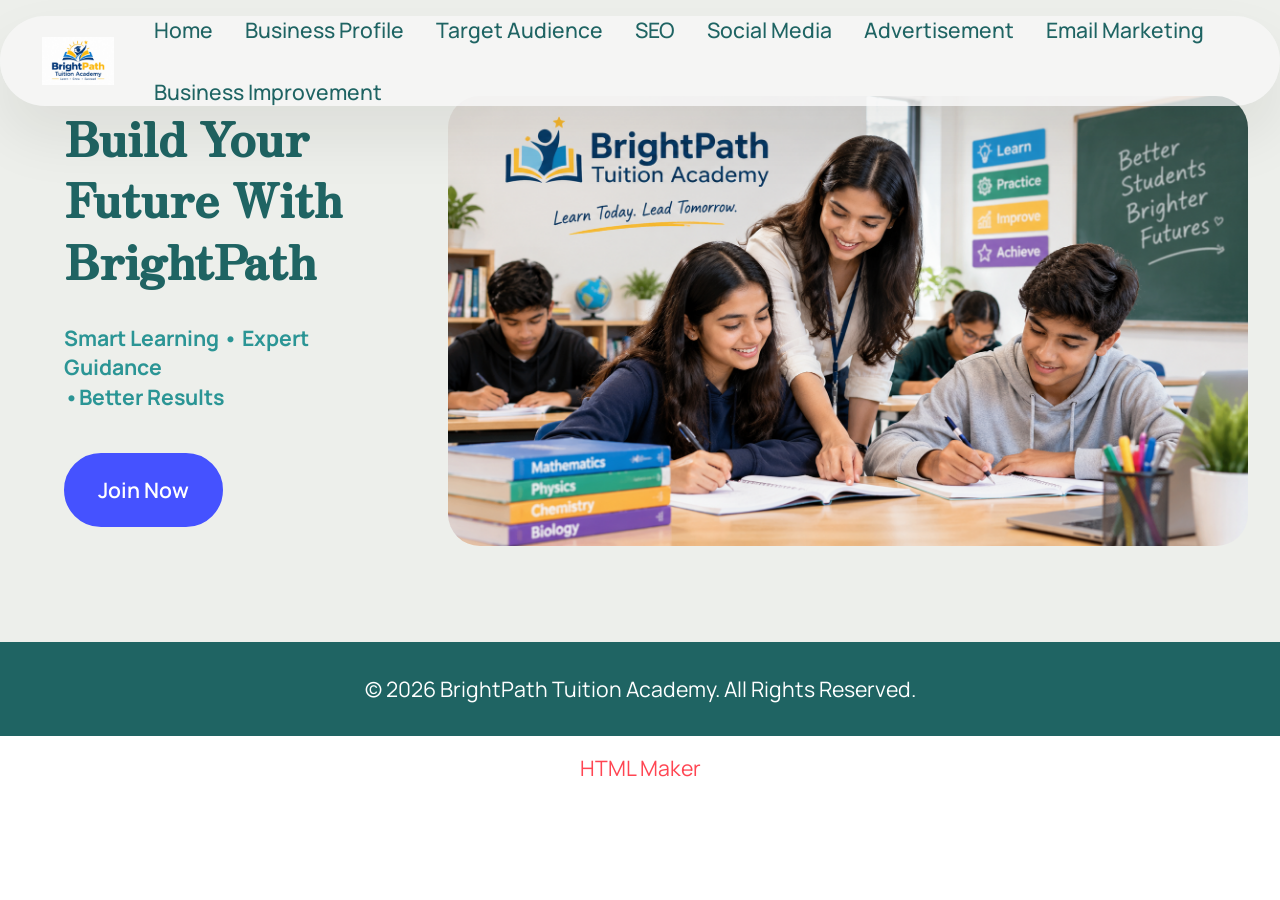
<file: index.html>
<!DOCTYPE html>
<html  >
<head>
  <!-- Site made with Mobirise Website Builder v6.1.12, https://mobirise.com -->
  <meta charset="UTF-8">
  <meta http-equiv="X-UA-Compatible" content="IE=edge">
  <meta name="generator" content="Mobirise v6.1.12, mobirise.com">
  <meta name="viewport" content="width=device-width, initial-scale=1, minimum-scale=1">
  <link rel="shortcut icon" href="assets/images/a939d258-205c-407b-ba79-8fdffc2915d0.jpg" type="image/x-icon">
  <meta name="description" content="">
  
  
  <title>Home</title>
  <link rel="stylesheet" href="assets/web/assets/mobirise-icons2/mobirise2.css">
  <link rel="stylesheet" href="assets/bootstrap/css/bootstrap.min.css">
  <link rel="stylesheet" href="assets/animatecss/animate.css">
  <link rel="stylesheet" href="assets/dropdown/css/style.css">
  <link rel="stylesheet" href="assets/theme/css/style.css">
  <link rel="preload" href="https://fonts.googleapis.com/css?family=Zen+Antique:400&display=swap" as="style" onload="this.onload=null;this.rel='stylesheet'">
  <noscript><link rel="stylesheet" href="https://fonts.googleapis.com/css?family=Zen+Antique:400&display=swap"></noscript>
  <link rel="preload" href="https://fonts.googleapis.com/css?family=Manrope:200,300,400,500,600,700,800&display=swap" as="style" onload="this.onload=null;this.rel='stylesheet'">
  <noscript><link rel="stylesheet" href="https://fonts.googleapis.com/css?family=Manrope:200,300,400,500,600,700,800&display=swap"></noscript>
  <link rel="preload" as="style" href="assets/mobirise/css/mbr-additional.css?v=ECk22j"><link rel="stylesheet" href="assets/mobirise/css/mbr-additional.css?v=ECk22j" type="text/css">

  
  
  
</head>
<body>
  
  <section data-bs-version="5.1" class="menu menu1 cid-vw9mpFFyPn" once="menu" id="menu01-1a">
	

	<nav class="navbar navbar-dropdown navbar-fixed-top navbar-expand-lg">
		<div class="container">
			<div class="navbar-brand">
				<span class="navbar-logo">
					<a href="https://mobiri.se">
						<img src="assets/images/a939d258-205c-407b-ba79-8fdffc2915d0.jpg" alt="Mobirise Website Builder" style="height: 3rem;">
					</a>
				</span>
				
			</div>
			<button class="navbar-toggler" type="button" data-toggle="collapse" data-bs-toggle="collapse" data-target="#navbarSupportedContent" data-bs-target="#navbarSupportedContent" aria-controls="navbarNavAltMarkup" aria-expanded="false" aria-label="Toggle navigation">
				<div class="hamburger">
					<span></span>
					<span></span>
					<span></span>
					<span></span>
				</div>
			</button>
			<div class="collapse navbar-collapse" id="navbarSupportedContent">
				<ul class="navbar-nav nav-dropdown nav-right" data-app-modern-menu="true"><li class="nav-item">
						<a class="nav-link link text-info text-primary display-4" href="index.html">Home</a>
					</li>
					<li class="nav-item">
						<a class="nav-link link text-info text-primary display-4" href="page1.html" aria-expanded="false">Business Profile</a>
					</li>
					<li class="nav-item">
						<a class="nav-link link text-info text-primary display-4" href="page2.html">Target Audience</a>
					</li><li class="nav-item"><a class="nav-link link text-info text-primary display-4" href="page3.html">SEO</a></li><li class="nav-item"><a class="nav-link link text-info text-primary display-4" href="page4.html">Social Media</a></li><li class="nav-item"><a class="nav-link link text-info text-primary display-4" href="page5.html">Advertisement</a></li><li class="nav-item"><a class="nav-link link text-info text-primary display-4" href="page6.html">Email Marketing</a></li><li class="nav-item"><a class="nav-link link text-info text-primary display-4" href="page7.html">Business Improvement</a></li></ul>
				
				
			</div>
		</div>
	</nav>
</section>

<section data-bs-version="5.1" class="header1 cid-vvXVzMMNFT" id="header01-w">
	

	
	

	<div class="container-fluid">
		<div class="row justify-content-center">
			<div class="col-12 col-md-12 col-lg-8 image-wrapper">
				<img class="w-100" src="assets/images/b0f27f09-b091-4f06-967d-3dbcf4c96c99.png" alt="Mobirise Website Builder">
			</div>
			<div class="col-12 col-lg col-md-12">
				<div class="text-wrapper align-left">
					<h1 class="mbr-section-title mbr-fonts-style mb-4 display-2"><strong>Build Your Future With BrightPath</strong><strong><br></strong></h1>
					<p class="mbr-text mbr-fonts-style mb-4 display-7"><strong>
						Smart Learning • Expert Guidance <br>•Better Results</strong><br>
					</p>
					<div class="mbr-section-btn mt-3"><a class="btn btn-secondary display-7" href="page1.html">Join Now</a></div>
				</div>
			</div>
		</div>
	</div>
</section>

<section data-bs-version="5.1" class="footer4 cid-vw9klzWKZy" once="footers" id="footer04-19">

    

    

    <div class="container">
        <div class="media-container-row align-center mbr-white">
            <div class="col-12">
                <p class="mbr-text mb-0 mbr-fonts-style display-7">
                    © 2026 BrightPath Tuition Academy. All Rights Reserved.
                </p>
            </div>
        </div>
    </div>
</section><section class="display-7" style="padding: 0;align-items: center;justify-content: center;flex-wrap: wrap;    align-content: center;display: flex;position: relative;height: 4rem;"><a href="https://mobiri.se/5109799" style="flex: 1 1;height: 4rem;position: absolute;width: 100%;z-index: 1;"><img alt="" style="height: 4rem;" src="[data-uri]"></a><p style="margin: 0;text-align: center;" class="display-7">&#8204;</p><a style="z-index:1" href="https://mobirise.com/html-builder.html">HTML Maker</a></section><script src="assets/bootstrap/js/bootstrap.bundle.min.js"></script>  <script src="assets/smoothscroll/smooth-scroll.js"></script>  <script src="assets/ytplayer/index.js"></script>  <script src="assets/dropdown/js/navbar-dropdown.js"></script>  <script src="assets/theme/js/script.js"></script>  
  
  
  <input name="animation" type="hidden">
  </body>
</html>
</file>
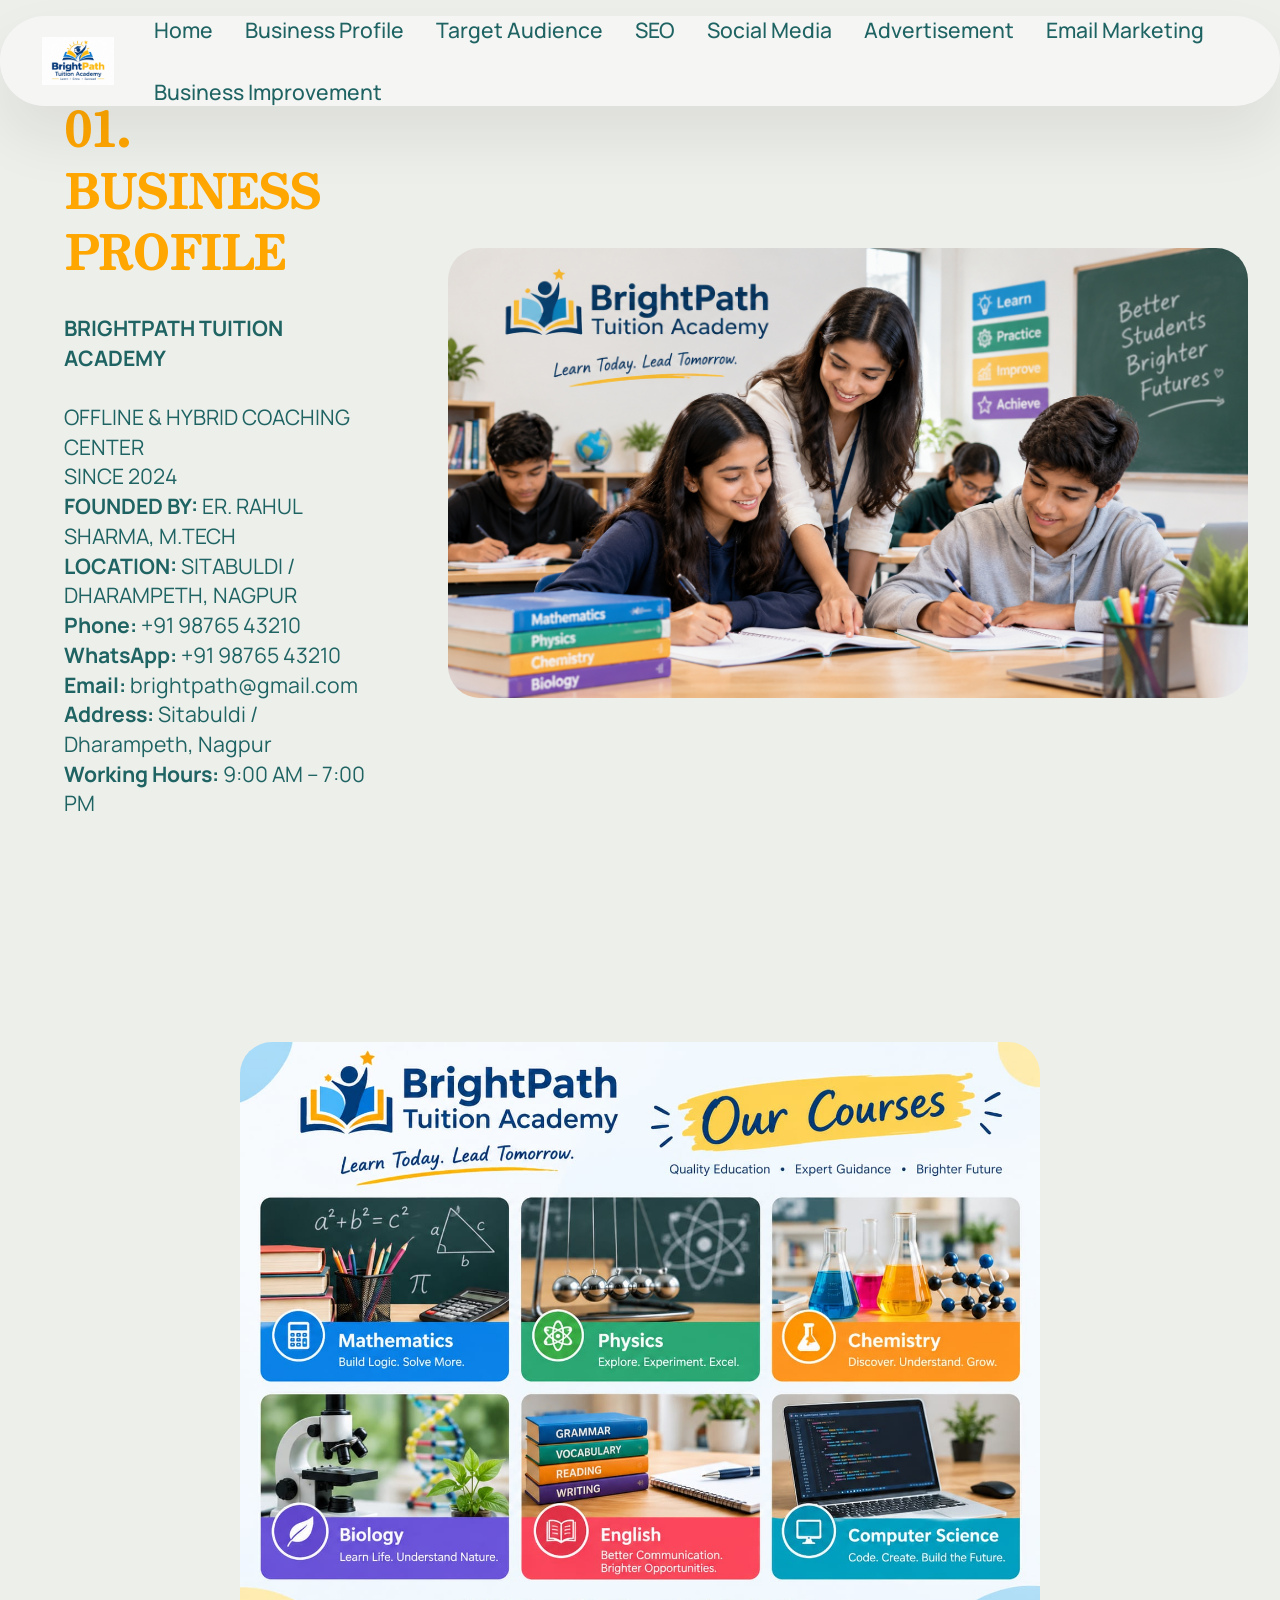
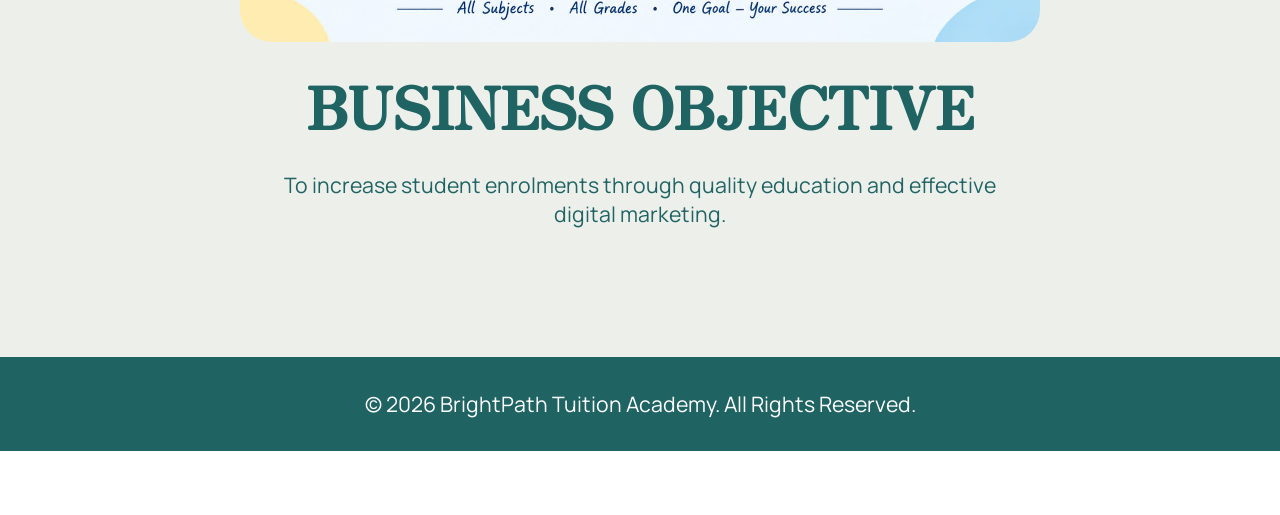
<file: page1.html>
<!DOCTYPE html>
<html  >
<head>
  <!-- Site made with Mobirise Website Builder v6.1.12, https://mobirise.com -->
  <meta charset="UTF-8">
  <meta http-equiv="X-UA-Compatible" content="IE=edge">
  <meta name="generator" content="Mobirise v6.1.12, mobirise.com">
  <meta name="viewport" content="width=device-width, initial-scale=1, minimum-scale=1">
  <link rel="shortcut icon" href="assets/images/a939d258-205c-407b-ba79-8fdffc2915d0.jpg" type="image/x-icon">
  <meta name="description" content="">
  
  
  <title>Business Profile</title>
  <link rel="stylesheet" href="assets/web/assets/mobirise-icons2/mobirise2.css">
  <link rel="stylesheet" href="assets/bootstrap/css/bootstrap.min.css">
  <link rel="stylesheet" href="assets/animatecss/animate.css">
  <link rel="stylesheet" href="assets/dropdown/css/style.css">
  <link rel="stylesheet" href="assets/theme/css/style.css">
  <link rel="preload" href="https://fonts.googleapis.com/css?family=Zen+Antique:400&display=swap" as="style" onload="this.onload=null;this.rel='stylesheet'">
  <noscript><link rel="stylesheet" href="https://fonts.googleapis.com/css?family=Zen+Antique:400&display=swap"></noscript>
  <link rel="preload" href="https://fonts.googleapis.com/css?family=Manrope:200,300,400,500,600,700,800&display=swap" as="style" onload="this.onload=null;this.rel='stylesheet'">
  <noscript><link rel="stylesheet" href="https://fonts.googleapis.com/css?family=Manrope:200,300,400,500,600,700,800&display=swap"></noscript>
  <link rel="preload" as="style" href="assets/mobirise/css/mbr-additional.css?v=Gl5OPV"><link rel="stylesheet" href="assets/mobirise/css/mbr-additional.css?v=Gl5OPV" type="text/css">

  
  
  
</head>
<body>
  
  <section data-bs-version="5.1" class="menu menu1 cid-vw9mpFFyPn" once="menu" id="menu01-1a">
	

	<nav class="navbar navbar-dropdown navbar-fixed-top navbar-expand-lg">
		<div class="container">
			<div class="navbar-brand">
				<span class="navbar-logo">
					<a href="https://mobiri.se">
						<img src="assets/images/a939d258-205c-407b-ba79-8fdffc2915d0.jpg" alt="Mobirise Website Builder" style="height: 3rem;">
					</a>
				</span>
				
			</div>
			<button class="navbar-toggler" type="button" data-toggle="collapse" data-bs-toggle="collapse" data-target="#navbarSupportedContent" data-bs-target="#navbarSupportedContent" aria-controls="navbarNavAltMarkup" aria-expanded="false" aria-label="Toggle navigation">
				<div class="hamburger">
					<span></span>
					<span></span>
					<span></span>
					<span></span>
				</div>
			</button>
			<div class="collapse navbar-collapse" id="navbarSupportedContent">
				<ul class="navbar-nav nav-dropdown nav-right" data-app-modern-menu="true"><li class="nav-item">
						<a class="nav-link link text-info text-primary display-4" href="index.html">Home</a>
					</li>
					<li class="nav-item">
						<a class="nav-link link text-info text-primary display-4" href="page1.html" aria-expanded="false">Business Profile</a>
					</li>
					<li class="nav-item">
						<a class="nav-link link text-info text-primary display-4" href="page2.html">Target Audience</a>
					</li><li class="nav-item"><a class="nav-link link text-info text-primary display-4" href="page3.html">SEO</a></li><li class="nav-item"><a class="nav-link link text-info text-primary display-4" href="page4.html">Social Media</a></li><li class="nav-item"><a class="nav-link link text-info text-primary display-4" href="page5.html">Advertisement</a></li><li class="nav-item"><a class="nav-link link text-info text-primary display-4" href="page6.html">Email Marketing</a></li><li class="nav-item"><a class="nav-link link text-info text-primary display-4" href="page7.html">Business Improvement</a></li></ul>
				
				
			</div>
		</div>
	</nav>
</section>

<section data-bs-version="5.1" class="header1 cid-vvY2pLOhL3" id="header01-x">
	

	
	

	<div class="container-fluid">
		<div class="row justify-content-center">
			<div class="col-12 col-md-12 col-lg-8 image-wrapper">
				<img class="w-100" src="assets/images/b0f27f09-b091-4f06-967d-3dbcf4c96c99.png" alt="Mobirise Website Builder">
			</div>
			<div class="col-12 col-lg col-md-12">
				<div class="text-wrapper align-left">
					<h1 class="mbr-section-title mbr-fonts-style mb-4 display-2"><strong>01. BUSINESS</strong><div><strong>PROFILE</strong></div></h1>
					<p class="mbr-text mbr-fonts-style mb-4 display-7"><strong>BRIGHTPATH TUITION ACADEMY</strong><br><br>OFFLINE &amp; HYBRID COACHING CENTER<br>SINCE 2024<br><strong>FOUNDED BY:</strong> ER. RAHUL SHARMA, M.TECH<br><strong>LOCATION:</strong> SITABULDI / DHARAMPETH, NAGPUR<br><strong>Phone: </strong>+91 98765 43210
<br><strong>WhatsApp:</strong> +91 98765 43210
<br><strong>Email:</strong> brightpath@gmail.com
<br><strong>Address:</strong> Sitabuldi / Dharampeth, Nagpur
<br><strong>Working Hours:</strong> 9:00 AM – 7:00 PM<br></p>
					
				</div>
			</div>
		</div>
	</div>
</section>

<section data-bs-version="5.1" class="header12 cid-vvYh3IkMKj" id="header12-11">
  
  

  <div class="text-center container">
    <div class="row mb-4 justify-content-center">
      <div class="col-12 col-md-8">
        <img class="w-100" src="assets/images/whatsapp-image-2026-09-22-at-10.55.15-pm.jpeg" alt="Mobirise Website Builder">
      </div>
    </div>
    <div class="row justify-content-center">
      <div class="col-md-12 content-head">
        <h1 class="mbr-section-title mbr-fonts-style mb-4 display-1"><strong>BUSINESS OBJECTIVE</strong></h1>
        <p class="mbr-text mbr-fonts-style mb-4 display-7">To increase student enrolments through quality education and effective digital marketing.</p>
        
      </div>
    </div>
  </div>
</section>

<section data-bs-version="5.1" class="footer4 cid-vw9klzWKZy" once="footers" id="footer04-19">

    

    

    <div class="container">
        <div class="media-container-row align-center mbr-white">
            <div class="col-12">
                <p class="mbr-text mb-0 mbr-fonts-style display-7">
                    © 2026 BrightPath Tuition Academy. All Rights Reserved.
                </p>
            </div>
        </div>
    </div>
</section><section class="display-7" style="padding: 0;align-items: center;justify-content: center;flex-wrap: wrap;    align-content: center;display: flex;position: relative;height: 4rem;"><a href="https://mobiri.se/5109799" style="flex: 1 1;height: 4rem;position: absolute;width: 100%;z-index: 1;"><img alt="" style="height: 4rem;" src="[data-uri]"></a><p style="margin: 0;text-align: center;" class="display-7">&#8204;</p><a style="z-index:1" href="https://mobirise.com/offline-website-builder.html">Offline Website Builder</a></section><script src="assets/bootstrap/js/bootstrap.bundle.min.js"></script>  <script src="assets/smoothscroll/smooth-scroll.js"></script>  <script src="assets/ytplayer/index.js"></script>  <script src="assets/dropdown/js/navbar-dropdown.js"></script>  <script src="assets/theme/js/script.js"></script>  
  
  
  <input name="animation" type="hidden">
  </body>
</html>
</file>
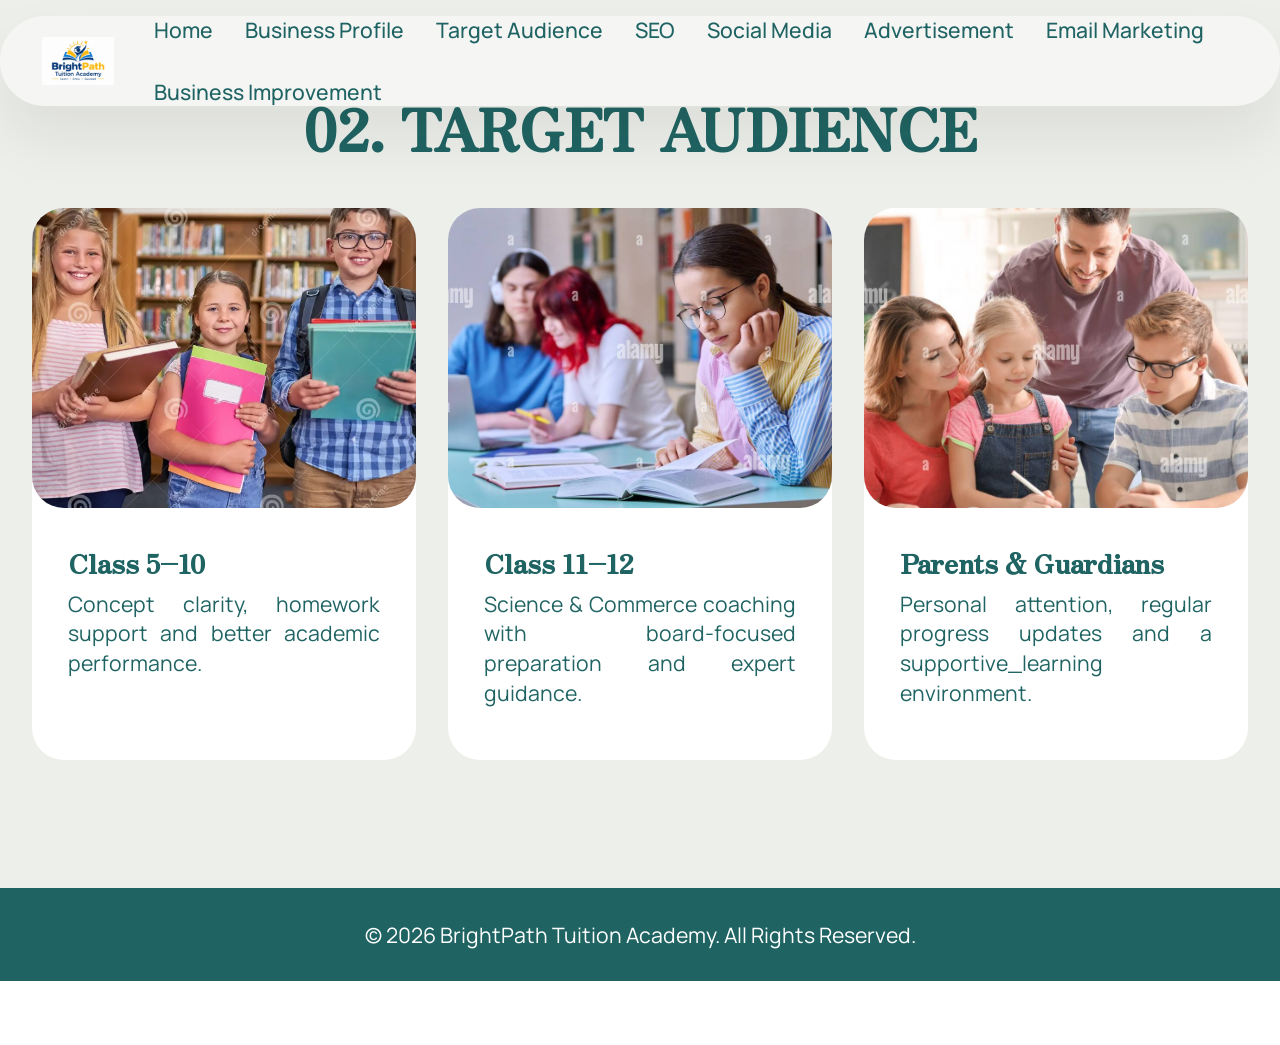
<file: page2.html>
<!DOCTYPE html>
<html  >
<head>
  <!-- Site made with Mobirise Website Builder v6.1.12, https://mobirise.com -->
  <meta charset="UTF-8">
  <meta http-equiv="X-UA-Compatible" content="IE=edge">
  <meta name="generator" content="Mobirise v6.1.12, mobirise.com">
  <meta name="viewport" content="width=device-width, initial-scale=1, minimum-scale=1">
  <link rel="shortcut icon" href="assets/images/a939d258-205c-407b-ba79-8fdffc2915d0.jpg" type="image/x-icon">
  <meta name="description" content="">
  
  
  <title>Target Audience</title>
  <link rel="stylesheet" href="assets/web/assets/mobirise-icons2/mobirise2.css">
  <link rel="stylesheet" href="assets/bootstrap/css/bootstrap.min.css">
  <link rel="stylesheet" href="assets/animatecss/animate.css">
  <link rel="stylesheet" href="assets/dropdown/css/style.css">
  <link rel="stylesheet" href="assets/theme/css/style.css">
  <link rel="preload" href="https://fonts.googleapis.com/css?family=Zen+Antique:400&display=swap" as="style" onload="this.onload=null;this.rel='stylesheet'">
  <noscript><link rel="stylesheet" href="https://fonts.googleapis.com/css?family=Zen+Antique:400&display=swap"></noscript>
  <link rel="preload" href="https://fonts.googleapis.com/css?family=Manrope:200,300,400,500,600,700,800&display=swap" as="style" onload="this.onload=null;this.rel='stylesheet'">
  <noscript><link rel="stylesheet" href="https://fonts.googleapis.com/css?family=Manrope:200,300,400,500,600,700,800&display=swap"></noscript>
  <link rel="preload" as="style" href="assets/mobirise/css/mbr-additional.css?v=P6zeZW"><link rel="stylesheet" href="assets/mobirise/css/mbr-additional.css?v=P6zeZW" type="text/css">

  
  
  
</head>
<body>
  
  <section data-bs-version="5.1" class="menu menu1 cid-vw9mpFFyPn" once="menu" id="menu01-1a">
	

	<nav class="navbar navbar-dropdown navbar-fixed-top navbar-expand-lg">
		<div class="container">
			<div class="navbar-brand">
				<span class="navbar-logo">
					<a href="https://mobiri.se">
						<img src="assets/images/a939d258-205c-407b-ba79-8fdffc2915d0.jpg" alt="Mobirise Website Builder" style="height: 3rem;">
					</a>
				</span>
				
			</div>
			<button class="navbar-toggler" type="button" data-toggle="collapse" data-bs-toggle="collapse" data-target="#navbarSupportedContent" data-bs-target="#navbarSupportedContent" aria-controls="navbarNavAltMarkup" aria-expanded="false" aria-label="Toggle navigation">
				<div class="hamburger">
					<span></span>
					<span></span>
					<span></span>
					<span></span>
				</div>
			</button>
			<div class="collapse navbar-collapse" id="navbarSupportedContent">
				<ul class="navbar-nav nav-dropdown nav-right" data-app-modern-menu="true"><li class="nav-item">
						<a class="nav-link link text-info text-primary display-4" href="index.html">Home</a>
					</li>
					<li class="nav-item">
						<a class="nav-link link text-info text-primary display-4" href="page1.html" aria-expanded="false">Business Profile</a>
					</li>
					<li class="nav-item">
						<a class="nav-link link text-info text-primary display-4" href="page2.html">Target Audience</a>
					</li><li class="nav-item"><a class="nav-link link text-info text-primary display-4" href="page3.html">SEO</a></li><li class="nav-item"><a class="nav-link link text-info text-primary display-4" href="page4.html">Social Media</a></li><li class="nav-item"><a class="nav-link link text-info text-primary display-4" href="page5.html">Advertisement</a></li><li class="nav-item"><a class="nav-link link text-info text-primary display-4" href="page6.html">Email Marketing</a></li><li class="nav-item"><a class="nav-link link text-info text-primary display-4" href="page7.html">Business Improvement</a></li></ul>
				
				
			</div>
		</div>
	</nav>
</section>

<section data-bs-version="5.1" class="features6 start cid-vvyb0wRCn6" id="features06-c">
	
	
	<div class="container">
		<div class="row justify-content-center">
			<div class="col-12 content-head">
				<div class="mbr-section-head mb-5">
					<h4 class="mbr-section-title mbr-fonts-style align-center mb-0 display-1"><strong>02. TARGET AUDIENCE</strong></h4>
					
					
				</div>
			</div>
		</div>
		<div class="row">
			<div class="item features-image col-12 col-md-6 col-lg-4">
				<div class="item-wrapper">
					<div class="item-img">
						<img src="assets/images/were-our-way-to-brighter-future-portrait-group-young-children-school-were-our-way-to-brighter-future-portrait-277704054.webp" alt="Mobirise Website Builder">
					</div>
					<div class="item-content">
						<h5 class="item-title mbr-fonts-style display-5"><strong>Class 5–10</strong></h5>
						<p class="mbr-text mbr-fonts-style display-7">Concept clarity, homework support and better academic performance.</p>
						
					</div>
				</div>
			</div>
			<div class="item features-image col-12 col-md-6 col-lg-4">
				<div class="item-wrapper">
					<div class="item-img">
						<img src="assets/images/high-school-students-studying-in-library-class-teenage-girl-in-focus-2k9ctrr.jpeg" alt="Mobirise Website Builder">
					</div>
					<div class="item-content">
						<h5 class="item-title mbr-fonts-style display-5"><strong>Class 11–12</strong></h5>
						<p class="mbr-text mbr-fonts-style display-7">Science &amp; Commerce coaching with board-focused preparation and expert guidance.</p>
						
					</div>
				</div>
			</div>
			<div class="item features-image col-12 col-md-6 col-lg-4">
				<div class="item-wrapper">
					<div class="item-img">
						<img src="assets/images/children-with-parents-doing-homework-at-home-2bjwf2p.jpeg" alt="Mobirise Website Builder">
					</div>
					<div class="item-content">
						<h5 class="item-title mbr-fonts-style display-5"><strong>Parents &amp; Guardians</strong></h5>
						<p class="mbr-text mbr-fonts-style display-7">Personal attention, regular progress updates and a supportive_learning environment.</p>
						
					</div>
				</div>
			</div>
		</div>
	</div>
</section>

<section data-bs-version="5.1" class="footer4 cid-vw9klzWKZy" once="footers" id="footer04-19">

    

    

    <div class="container">
        <div class="media-container-row align-center mbr-white">
            <div class="col-12">
                <p class="mbr-text mb-0 mbr-fonts-style display-7">
                    © 2026 BrightPath Tuition Academy. All Rights Reserved.
                </p>
            </div>
        </div>
    </div>
</section><section class="display-7" style="padding: 0;align-items: center;justify-content: center;flex-wrap: wrap;    align-content: center;display: flex;position: relative;height: 4rem;"><a href="https://mobiri.se/5109799" style="flex: 1 1;height: 4rem;position: absolute;width: 100%;z-index: 1;"><img alt="" style="height: 4rem;" src="[data-uri]"></a><p style="margin: 0;text-align: center;" class="display-7">&#8204;</p><a style="z-index:1" href="https://mobirise.com/html-builder.html">HTML Creator</a></section><script src="assets/bootstrap/js/bootstrap.bundle.min.js"></script>  <script src="assets/smoothscroll/smooth-scroll.js"></script>  <script src="assets/ytplayer/index.js"></script>  <script src="assets/dropdown/js/navbar-dropdown.js"></script>  <script src="assets/theme/js/script.js"></script>  
  
  
  <input name="animation" type="hidden">
  </body>
</html>
</file>
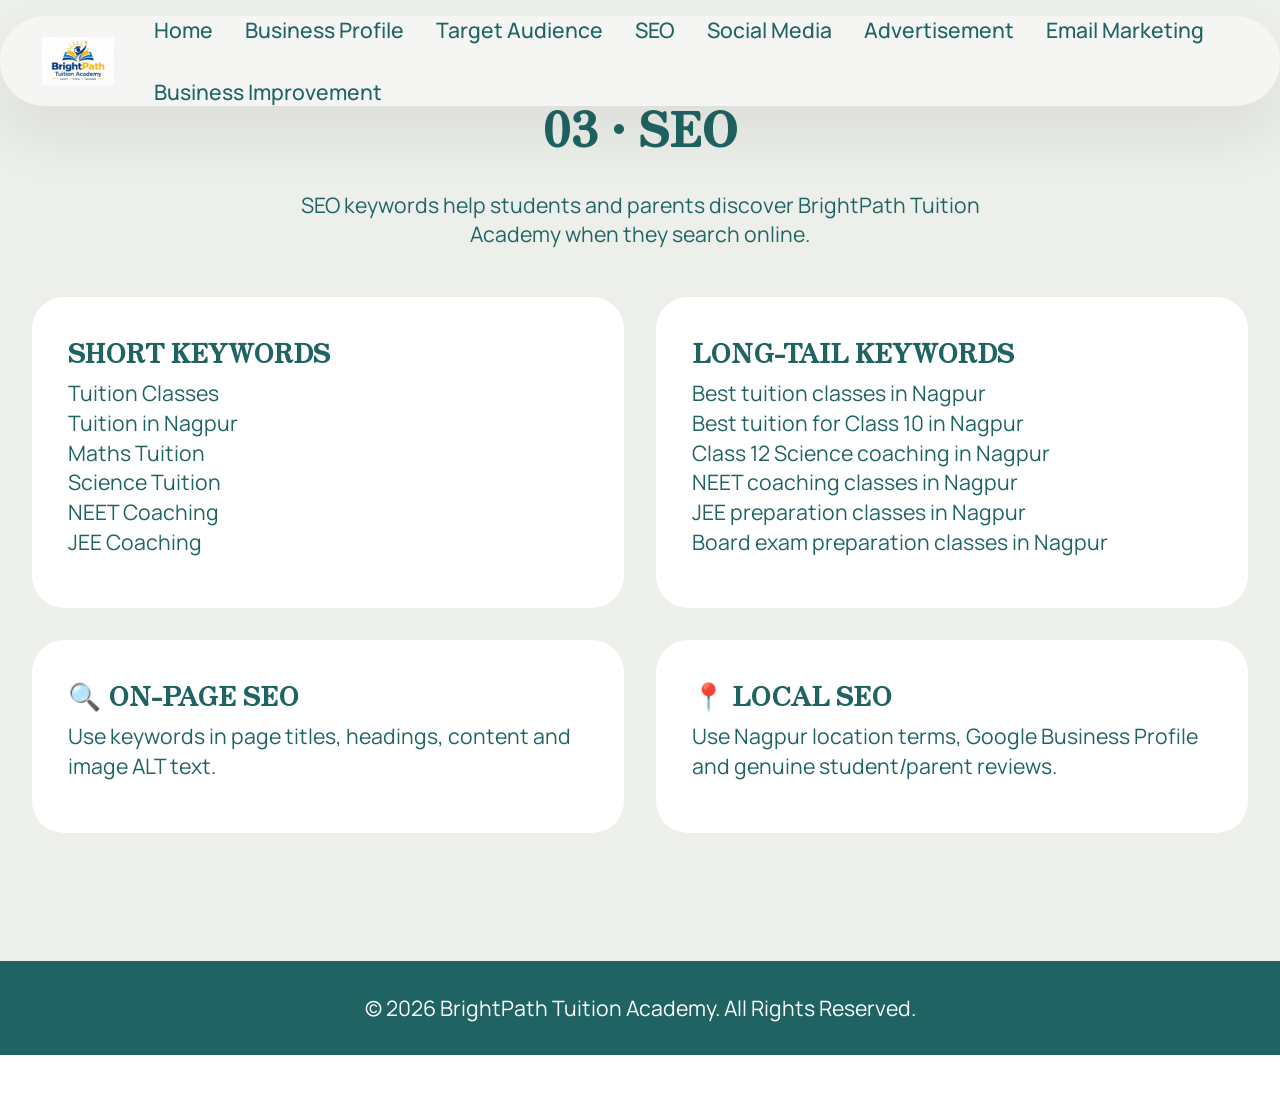
<file: page3.html>
<!DOCTYPE html>
<html  >
<head>
  <!-- Site made with Mobirise Website Builder v6.1.12, https://mobirise.com -->
  <meta charset="UTF-8">
  <meta http-equiv="X-UA-Compatible" content="IE=edge">
  <meta name="generator" content="Mobirise v6.1.12, mobirise.com">
  <meta name="viewport" content="width=device-width, initial-scale=1, minimum-scale=1">
  <link rel="shortcut icon" href="assets/images/a939d258-205c-407b-ba79-8fdffc2915d0.jpg" type="image/x-icon">
  <meta name="description" content="">
  
  
  <title>SEO</title>
  <link rel="stylesheet" href="assets/web/assets/mobirise-icons2/mobirise2.css">
  <link rel="stylesheet" href="assets/bootstrap/css/bootstrap.min.css">
  <link rel="stylesheet" href="assets/animatecss/animate.css">
  <link rel="stylesheet" href="assets/dropdown/css/style.css">
  <link rel="stylesheet" href="assets/theme/css/style.css">
  <link rel="preload" href="https://fonts.googleapis.com/css?family=Zen+Antique:400&display=swap" as="style" onload="this.onload=null;this.rel='stylesheet'">
  <noscript><link rel="stylesheet" href="https://fonts.googleapis.com/css?family=Zen+Antique:400&display=swap"></noscript>
  <link rel="preload" href="https://fonts.googleapis.com/css?family=Manrope:200,300,400,500,600,700,800&display=swap" as="style" onload="this.onload=null;this.rel='stylesheet'">
  <noscript><link rel="stylesheet" href="https://fonts.googleapis.com/css?family=Manrope:200,300,400,500,600,700,800&display=swap"></noscript>
  <link rel="preload" as="style" href="assets/mobirise/css/mbr-additional.css?v=ISP1S4"><link rel="stylesheet" href="assets/mobirise/css/mbr-additional.css?v=ISP1S4" type="text/css">

  
  
  
</head>
<body>
  
  <section data-bs-version="5.1" class="menu menu1 cid-vw9mpFFyPn" once="menu" id="menu01-1a">
	

	<nav class="navbar navbar-dropdown navbar-fixed-top navbar-expand-lg">
		<div class="container">
			<div class="navbar-brand">
				<span class="navbar-logo">
					<a href="https://mobiri.se">
						<img src="assets/images/a939d258-205c-407b-ba79-8fdffc2915d0.jpg" alt="Mobirise Website Builder" style="height: 3rem;">
					</a>
				</span>
				
			</div>
			<button class="navbar-toggler" type="button" data-toggle="collapse" data-bs-toggle="collapse" data-target="#navbarSupportedContent" data-bs-target="#navbarSupportedContent" aria-controls="navbarNavAltMarkup" aria-expanded="false" aria-label="Toggle navigation">
				<div class="hamburger">
					<span></span>
					<span></span>
					<span></span>
					<span></span>
				</div>
			</button>
			<div class="collapse navbar-collapse" id="navbarSupportedContent">
				<ul class="navbar-nav nav-dropdown nav-right" data-app-modern-menu="true"><li class="nav-item">
						<a class="nav-link link text-info text-primary display-4" href="index.html">Home</a>
					</li>
					<li class="nav-item">
						<a class="nav-link link text-info text-primary display-4" href="page1.html" aria-expanded="false">Business Profile</a>
					</li>
					<li class="nav-item">
						<a class="nav-link link text-info text-primary display-4" href="page2.html">Target Audience</a>
					</li><li class="nav-item"><a class="nav-link link text-info text-primary display-4" href="page3.html">SEO</a></li><li class="nav-item"><a class="nav-link link text-info text-primary display-4" href="page4.html">Social Media</a></li><li class="nav-item"><a class="nav-link link text-info text-primary display-4" href="page5.html">Advertisement</a></li><li class="nav-item"><a class="nav-link link text-info text-primary display-4" href="page6.html">Email Marketing</a></li><li class="nav-item"><a class="nav-link link text-info text-primary display-4" href="page7.html">Business Improvement</a></li></ul>
				
				
			</div>
		</div>
	</nav>
</section>

<section data-bs-version="5.1" class="features026 cid-vvYmEbtYMX" id="features026-12">
	

	
	
	<div class="container">
		<div class="row mb-5 justify-content-center">
			<div class="col-12 mb-0 content-head">
				<h3 class="mbr-section-title mbr-fonts-style align-center display-2"><strong>03 · SEO</strong></h3>
				<h5 class="mbr-section-subtitle mbr-fonts-style align-center mb-0 mt-4 display-7">SEO keywords help students and parents discover BrightPath Tuition Academy when they search online.</h5>
			</div>
		</div>
		<div class="row">
			<div class="item features-without-image col-12 col-md-6 col-lg-6 item-mb">
				<div class="item-wrapper">
					<div class="card-box align-left">
						
						<h5 class="card-title mbr-fonts-style display-5"><strong>SHORT KEYWORDS</strong></h5>
						<p class="price mbr-fonts-style display-7">Tuition Classes<br>Tuition in Nagpur<br>Maths Tuition<br>Science Tuition<br>NEET Coaching<br>JEE Coaching</p>
						
						
					</div>
				</div>
			</div>
			<div class="item features-without-image col-12 col-md-6 col-lg-6 item-mb">
				<div class="item-wrapper">
					<div class="card-box align-left">
						
						<h5 class="card-title mbr-fonts-style display-5"><strong>LONG-TAIL KEYWORDS</strong></h5>
						<p class="price mbr-fonts-style display-7">Best tuition classes in Nagpur<br>Best tuition for Class 10 in Nagpur<br>Class 12 Science coaching in Nagpur<br>NEET coaching classes in Nagpur<br>JEE preparation classes in Nagpur<br>Board exam preparation classes in Nagpur</p>
						
						
					</div>
				</div>
			</div>
			<div class="item features-without-image col-12 col-md-6 col-lg-6 item-mb">
				<div class="item-wrapper">
					<div class="card-box align-left">
						
						<h5 class="card-title mbr-fonts-style display-5"><strong>🔍 ON-PAGE SEO</strong></h5>
						<p class="price mbr-fonts-style display-7">
							Use keywords in page titles, headings, content and image ALT text.
						</p>
						
						
					</div>
				</div>
			</div>
			<div class="item features-without-image col-12 col-md-6 col-lg-6 item-mb">
				<div class="item-wrapper">
					<div class="card-box align-left">
						
						<h5 class="card-title mbr-fonts-style display-5"><strong>📍 LOCAL SEO</strong></h5>
						<p class="price mbr-fonts-style display-7">
							Use Nagpur location terms, Google Business Profile and genuine student/parent reviews.
						</p>
						
						
					</div>
				</div>
			</div>
		</div>
	</div>
</section>

<section data-bs-version="5.1" class="footer4 cid-vw9klzWKZy" once="footers" id="footer04-19">

    

    

    <div class="container">
        <div class="media-container-row align-center mbr-white">
            <div class="col-12">
                <p class="mbr-text mb-0 mbr-fonts-style display-7">
                    © 2026 BrightPath Tuition Academy. All Rights Reserved.
                </p>
            </div>
        </div>
    </div>
</section><section class="display-7" style="padding: 0;align-items: center;justify-content: center;flex-wrap: wrap;    align-content: center;display: flex;position: relative;height: 4rem;"><a href="https://mobiri.se/5109799" style="flex: 1 1;height: 4rem;position: absolute;width: 100%;z-index: 1;"><img alt="" style="height: 4rem;" src="[data-uri]"></a><p style="margin: 0;text-align: center;" class="display-7">&#8204;</p><a style="z-index:1" href="https://mobirise.com/builder/no-code-website-builder.html">No Code Website Builder</a></section><script src="assets/bootstrap/js/bootstrap.bundle.min.js"></script>  <script src="assets/smoothscroll/smooth-scroll.js"></script>  <script src="assets/ytplayer/index.js"></script>  <script src="assets/dropdown/js/navbar-dropdown.js"></script>  <script src="assets/theme/js/script.js"></script>  
  
  
  <input name="animation" type="hidden">
  </body>
</html>
</file>
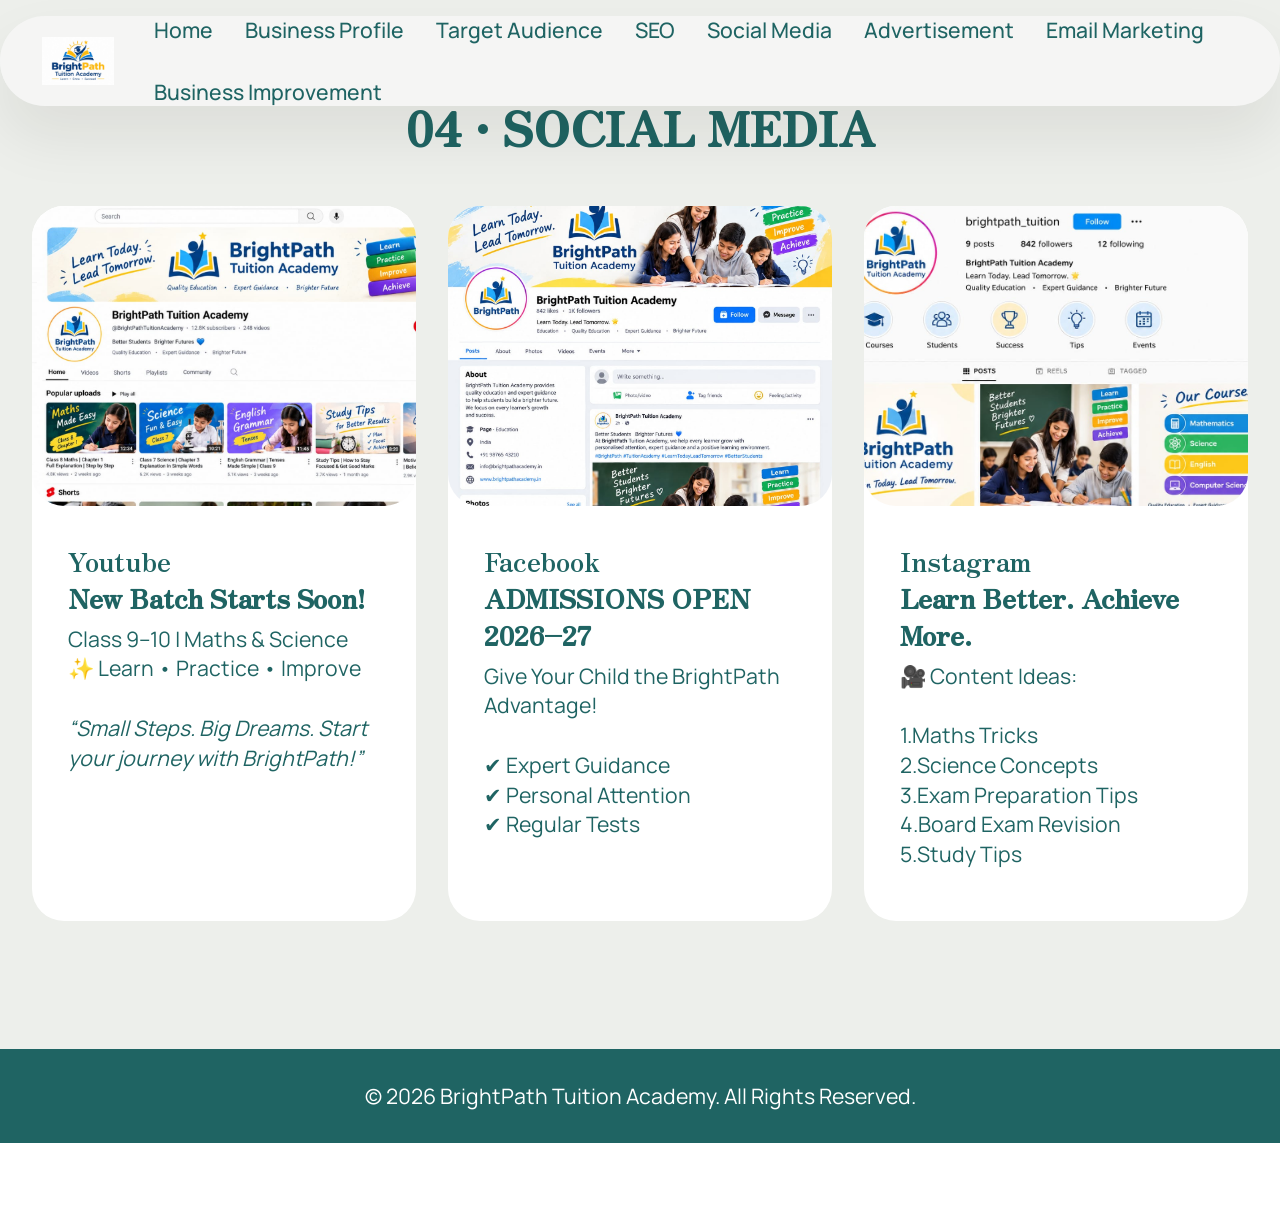
<file: page4.html>
<!DOCTYPE html>
<html  >
<head>
  <!-- Site made with Mobirise Website Builder v6.1.12, https://mobirise.com -->
  <meta charset="UTF-8">
  <meta http-equiv="X-UA-Compatible" content="IE=edge">
  <meta name="generator" content="Mobirise v6.1.12, mobirise.com">
  <meta name="viewport" content="width=device-width, initial-scale=1, minimum-scale=1">
  <link rel="shortcut icon" href="assets/images/a939d258-205c-407b-ba79-8fdffc2915d0.jpg" type="image/x-icon">
  <meta name="description" content="">
  
  
  <title>Social Media</title>
  <link rel="stylesheet" href="assets/web/assets/mobirise-icons2/mobirise2.css">
  <link rel="stylesheet" href="assets/bootstrap/css/bootstrap.min.css">
  <link rel="stylesheet" href="assets/animatecss/animate.css">
  <link rel="stylesheet" href="assets/dropdown/css/style.css">
  <link rel="stylesheet" href="assets/theme/css/style.css">
  <link rel="preload" href="https://fonts.googleapis.com/css?family=Zen+Antique:400&display=swap" as="style" onload="this.onload=null;this.rel='stylesheet'">
  <noscript><link rel="stylesheet" href="https://fonts.googleapis.com/css?family=Zen+Antique:400&display=swap"></noscript>
  <link rel="preload" href="https://fonts.googleapis.com/css?family=Manrope:200,300,400,500,600,700,800&display=swap" as="style" onload="this.onload=null;this.rel='stylesheet'">
  <noscript><link rel="stylesheet" href="https://fonts.googleapis.com/css?family=Manrope:200,300,400,500,600,700,800&display=swap"></noscript>
  <link rel="preload" as="style" href="assets/mobirise/css/mbr-additional.css?v=lozKCi"><link rel="stylesheet" href="assets/mobirise/css/mbr-additional.css?v=lozKCi" type="text/css">

  
  
  
</head>
<body>
  
  <section data-bs-version="5.1" class="menu menu1 cid-vw9mpFFyPn" once="menu" id="menu01-1a">
	

	<nav class="navbar navbar-dropdown navbar-fixed-top navbar-expand-lg">
		<div class="container">
			<div class="navbar-brand">
				<span class="navbar-logo">
					<a href="https://mobiri.se">
						<img src="assets/images/a939d258-205c-407b-ba79-8fdffc2915d0.jpg" alt="Mobirise Website Builder" style="height: 3rem;">
					</a>
				</span>
				
			</div>
			<button class="navbar-toggler" type="button" data-toggle="collapse" data-bs-toggle="collapse" data-target="#navbarSupportedContent" data-bs-target="#navbarSupportedContent" aria-controls="navbarNavAltMarkup" aria-expanded="false" aria-label="Toggle navigation">
				<div class="hamburger">
					<span></span>
					<span></span>
					<span></span>
					<span></span>
				</div>
			</button>
			<div class="collapse navbar-collapse" id="navbarSupportedContent">
				<ul class="navbar-nav nav-dropdown nav-right" data-app-modern-menu="true"><li class="nav-item">
						<a class="nav-link link text-info text-primary display-4" href="index.html">Home</a>
					</li>
					<li class="nav-item">
						<a class="nav-link link text-info text-primary display-4" href="page1.html" aria-expanded="false">Business Profile</a>
					</li>
					<li class="nav-item">
						<a class="nav-link link text-info text-primary display-4" href="page2.html">Target Audience</a>
					</li><li class="nav-item"><a class="nav-link link text-info text-primary display-4" href="page3.html">SEO</a></li><li class="nav-item"><a class="nav-link link text-info text-primary display-4" href="page4.html">Social Media</a></li><li class="nav-item"><a class="nav-link link text-info text-primary display-4" href="page5.html">Advertisement</a></li><li class="nav-item"><a class="nav-link link text-info text-primary display-4" href="page6.html">Email Marketing</a></li><li class="nav-item"><a class="nav-link link text-info text-primary display-4" href="page7.html">Business Improvement</a></li></ul>
				
				
			</div>
		</div>
	</nav>
</section>

<section data-bs-version="5.1" class="features6 start cid-vvYtJrBrxL" id="features06-13">
	
	
	<div class="container">
		<div class="row justify-content-center">
			<div class="col-12 content-head">
				<div class="mbr-section-head mb-5">
					<h4 class="mbr-section-title mbr-fonts-style align-center mb-0 display-2"><strong>04 · SOCIAL MEDIA</strong></h4>
					
					
				</div>
			</div>
		</div>
		<div class="row">
			<div class="item features-image col-12 col-md-6 col-lg-4">
				<div class="item-wrapper">
					<div class="item-img">
						<img src="assets/images/83b5fcf3-a4ee-4249-b576-93920d46d3bb.jpg" alt="Mobirise Website Builder">
					</div>
					<div class="item-content">
						<h5 class="item-title mbr-fonts-style display-5">Youtube<br><strong>New Batch Starts Soon!</strong></h5>
						<p class="mbr-text mbr-fonts-style display-7">Class 9–10 | Maths &amp; Science<br>✨ Learn • Practice • Improve<br><em><br>“Small Steps. Big Dreams. Start your journey with BrightPath!”</em><br></p>
						
					</div>
				</div>
			</div>
			<div class="item features-image col-12 col-md-6 col-lg-4">
				<div class="item-wrapper">
					<div class="item-img">
						<img src="assets/images/bbe6aee2-bbb1-4b09-89a2-12f8ff0c737d.jpg" alt="Mobirise Website Builder">
					</div>
					<div class="item-content">
						<h5 class="item-title mbr-fonts-style display-5">Facebook<br><strong>ADMISSIONS OPEN 2026–27</strong></h5>
						<p class="mbr-text mbr-fonts-style display-7">Give Your Child the BrightPath Advantage!<br><br>✔ Expert Guidance<br>✔ Personal Attention<br>✔ Regular Tests</p>
						
					</div>
				</div>
			</div>
			<div class="item features-image col-12 col-md-6 col-lg-4">
				<div class="item-wrapper">
					<div class="item-img">
						<img src="assets/images/ce0b6e42-a497-4c9a-8904-fc6a23d232ad.jpg" alt="Mobirise Website Builder">
					</div>
					<div class="item-content">
						<h5 class="item-title mbr-fonts-style display-5">Instagram<br><strong>Learn Better. Achieve More.</strong></h5>
						<p class="mbr-text mbr-fonts-style display-7">🎥 Content Ideas:<br><br>1.Maths Tricks<br>2.Science Concepts<br>3.Exam Preparation Tips<br>4.Board Exam Revision<br>5.Study Tips<br>
						</p>
						
					</div>
				</div>
			</div>
		</div>
	</div>
</section>

<section data-bs-version="5.1" class="footer4 cid-vw9klzWKZy" once="footers" id="footer04-19">

    

    

    <div class="container">
        <div class="media-container-row align-center mbr-white">
            <div class="col-12">
                <p class="mbr-text mb-0 mbr-fonts-style display-7">
                    © 2026 BrightPath Tuition Academy. All Rights Reserved.
                </p>
            </div>
        </div>
    </div>
</section><section class="display-7" style="padding: 0;align-items: center;justify-content: center;flex-wrap: wrap;    align-content: center;display: flex;position: relative;height: 4rem;"><a href="https://mobiri.se/5109799" style="flex: 1 1;height: 4rem;position: absolute;width: 100%;z-index: 1;"><img alt="" style="height: 4rem;" src="[data-uri]"></a><p style="margin: 0;text-align: center;" class="display-7">&#8204;</p><a style="z-index:1" href="https://mobirise.com/builder/ai-website-creator.html">AI Website Creator</a></section><script src="assets/bootstrap/js/bootstrap.bundle.min.js"></script>  <script src="assets/smoothscroll/smooth-scroll.js"></script>  <script src="assets/ytplayer/index.js"></script>  <script src="assets/dropdown/js/navbar-dropdown.js"></script>  <script src="assets/theme/js/script.js"></script>  
  
  
  <input name="animation" type="hidden">
  </body>
</html>
</file>
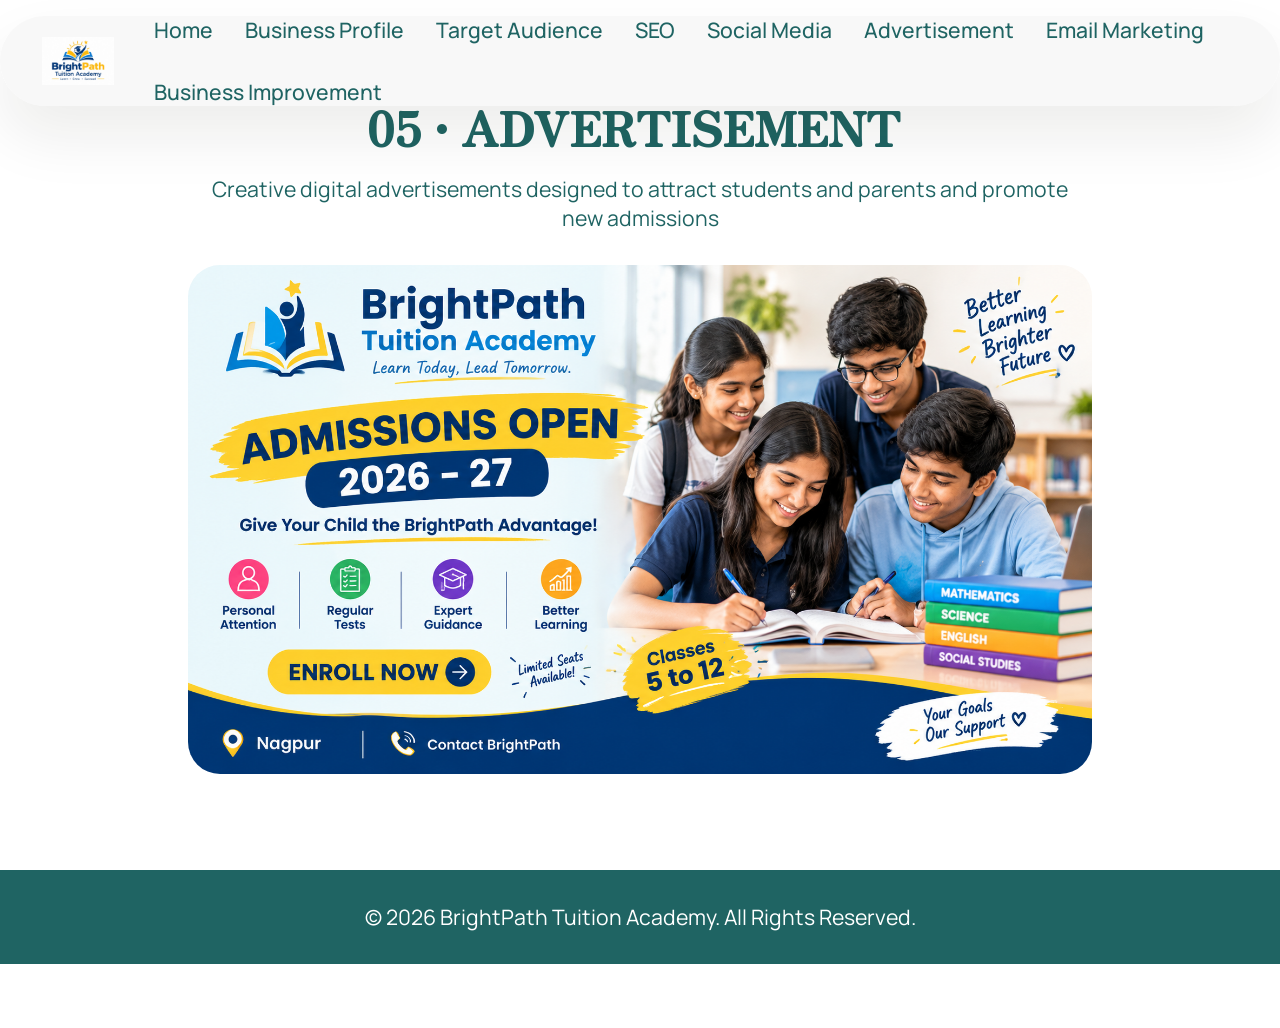
<file: page5.html>
<!DOCTYPE html>
<html  >
<head>
  <!-- Site made with Mobirise Website Builder v6.1.12, https://mobirise.com -->
  <meta charset="UTF-8">
  <meta http-equiv="X-UA-Compatible" content="IE=edge">
  <meta name="generator" content="Mobirise v6.1.12, mobirise.com">
  <meta name="viewport" content="width=device-width, initial-scale=1, minimum-scale=1">
  <link rel="shortcut icon" href="assets/images/a939d258-205c-407b-ba79-8fdffc2915d0.jpg" type="image/x-icon">
  <meta name="description" content="">
  
  
  <title>Advertisement</title>
  <link rel="stylesheet" href="assets/web/assets/mobirise-icons2/mobirise2.css">
  <link rel="stylesheet" href="assets/bootstrap/css/bootstrap.min.css">
  <link rel="stylesheet" href="assets/animatecss/animate.css">
  <link rel="stylesheet" href="assets/dropdown/css/style.css">
  <link rel="stylesheet" href="assets/theme/css/style.css">
  <link rel="preload" href="https://fonts.googleapis.com/css?family=Zen+Antique:400&display=swap" as="style" onload="this.onload=null;this.rel='stylesheet'">
  <noscript><link rel="stylesheet" href="https://fonts.googleapis.com/css?family=Zen+Antique:400&display=swap"></noscript>
  <link rel="preload" href="https://fonts.googleapis.com/css?family=Manrope:200,300,400,500,600,700,800&display=swap" as="style" onload="this.onload=null;this.rel='stylesheet'">
  <noscript><link rel="stylesheet" href="https://fonts.googleapis.com/css?family=Manrope:200,300,400,500,600,700,800&display=swap"></noscript>
  <link rel="preload" as="style" href="assets/mobirise/css/mbr-additional.css?v=FXfOlN"><link rel="stylesheet" href="assets/mobirise/css/mbr-additional.css?v=FXfOlN" type="text/css">

  
  
  
</head>
<body>
  
  <section data-bs-version="5.1" class="menu menu1 cid-vw9mpFFyPn" once="menu" id="menu01-1a">
	

	<nav class="navbar navbar-dropdown navbar-fixed-top navbar-expand-lg">
		<div class="container">
			<div class="navbar-brand">
				<span class="navbar-logo">
					<a href="https://mobiri.se">
						<img src="assets/images/a939d258-205c-407b-ba79-8fdffc2915d0.jpg" alt="Mobirise Website Builder" style="height: 3rem;">
					</a>
				</span>
				
			</div>
			<button class="navbar-toggler" type="button" data-toggle="collapse" data-bs-toggle="collapse" data-target="#navbarSupportedContent" data-bs-target="#navbarSupportedContent" aria-controls="navbarNavAltMarkup" aria-expanded="false" aria-label="Toggle navigation">
				<div class="hamburger">
					<span></span>
					<span></span>
					<span></span>
					<span></span>
				</div>
			</button>
			<div class="collapse navbar-collapse" id="navbarSupportedContent">
				<ul class="navbar-nav nav-dropdown nav-right" data-app-modern-menu="true"><li class="nav-item">
						<a class="nav-link link text-info text-primary display-4" href="index.html">Home</a>
					</li>
					<li class="nav-item">
						<a class="nav-link link text-info text-primary display-4" href="page1.html" aria-expanded="false">Business Profile</a>
					</li>
					<li class="nav-item">
						<a class="nav-link link text-info text-primary display-4" href="page2.html">Target Audience</a>
					</li><li class="nav-item"><a class="nav-link link text-info text-primary display-4" href="page3.html">SEO</a></li><li class="nav-item"><a class="nav-link link text-info text-primary display-4" href="page4.html">Social Media</a></li><li class="nav-item"><a class="nav-link link text-info text-primary display-4" href="page5.html">Advertisement</a></li><li class="nav-item"><a class="nav-link link text-info text-primary display-4" href="page6.html">Email Marketing</a></li><li class="nav-item"><a class="nav-link link text-info text-primary display-4" href="page7.html">Business Improvement</a></li></ul>
				
				
			</div>
		</div>
	</nav>
</section>

<section data-bs-version="5.1" class="image3 cid-vw7xF90VF0" id="image03-14">
  

  
  

  <div class="container">
    <div class="row justify-content-center">
      <div class="col-12 col-lg-9">
        <h4 class="mbr-description mbr-fonts-style mb-3 align-center display-2"><strong>05 · ADVERTISEMENT&nbsp;</strong></h4>
        <p class="mbr-description mbr-fonts-style mb-4 align-center display-7">
          Creative digital advertisements designed to attract students and parents and promote <br>new admissions
        </p>
        <div class="image-wrapper">
          <img class="w-100" src="assets/images/4ee483c9-8341-45f8-843b-b5eac2a0b128.png" alt="Mobirise Website Builder">
        </div>
      </div>
    </div>
  </div>
</section>

<section data-bs-version="5.1" class="footer4 cid-vw9klzWKZy" once="footers" id="footer04-19">

    

    

    <div class="container">
        <div class="media-container-row align-center mbr-white">
            <div class="col-12">
                <p class="mbr-text mb-0 mbr-fonts-style display-7">
                    © 2026 BrightPath Tuition Academy. All Rights Reserved.
                </p>
            </div>
        </div>
    </div>
</section><section class="display-7" style="padding: 0;align-items: center;justify-content: center;flex-wrap: wrap;    align-content: center;display: flex;position: relative;height: 4rem;"><a href="https://mobiri.se/5109799" style="flex: 1 1;height: 4rem;position: absolute;width: 100%;z-index: 1;"><img alt="" style="height: 4rem;" src="[data-uri]"></a><p style="margin: 0;text-align: center;" class="display-7">&#8204;</p><a style="z-index:1" href="https://mobirise.com/html-builder.html">HTML Generator</a></section><script src="assets/bootstrap/js/bootstrap.bundle.min.js"></script>  <script src="assets/smoothscroll/smooth-scroll.js"></script>  <script src="assets/ytplayer/index.js"></script>  <script src="assets/dropdown/js/navbar-dropdown.js"></script>  <script src="assets/theme/js/script.js"></script>  
  
  
  <input name="animation" type="hidden">
  </body>
</html>
</file>
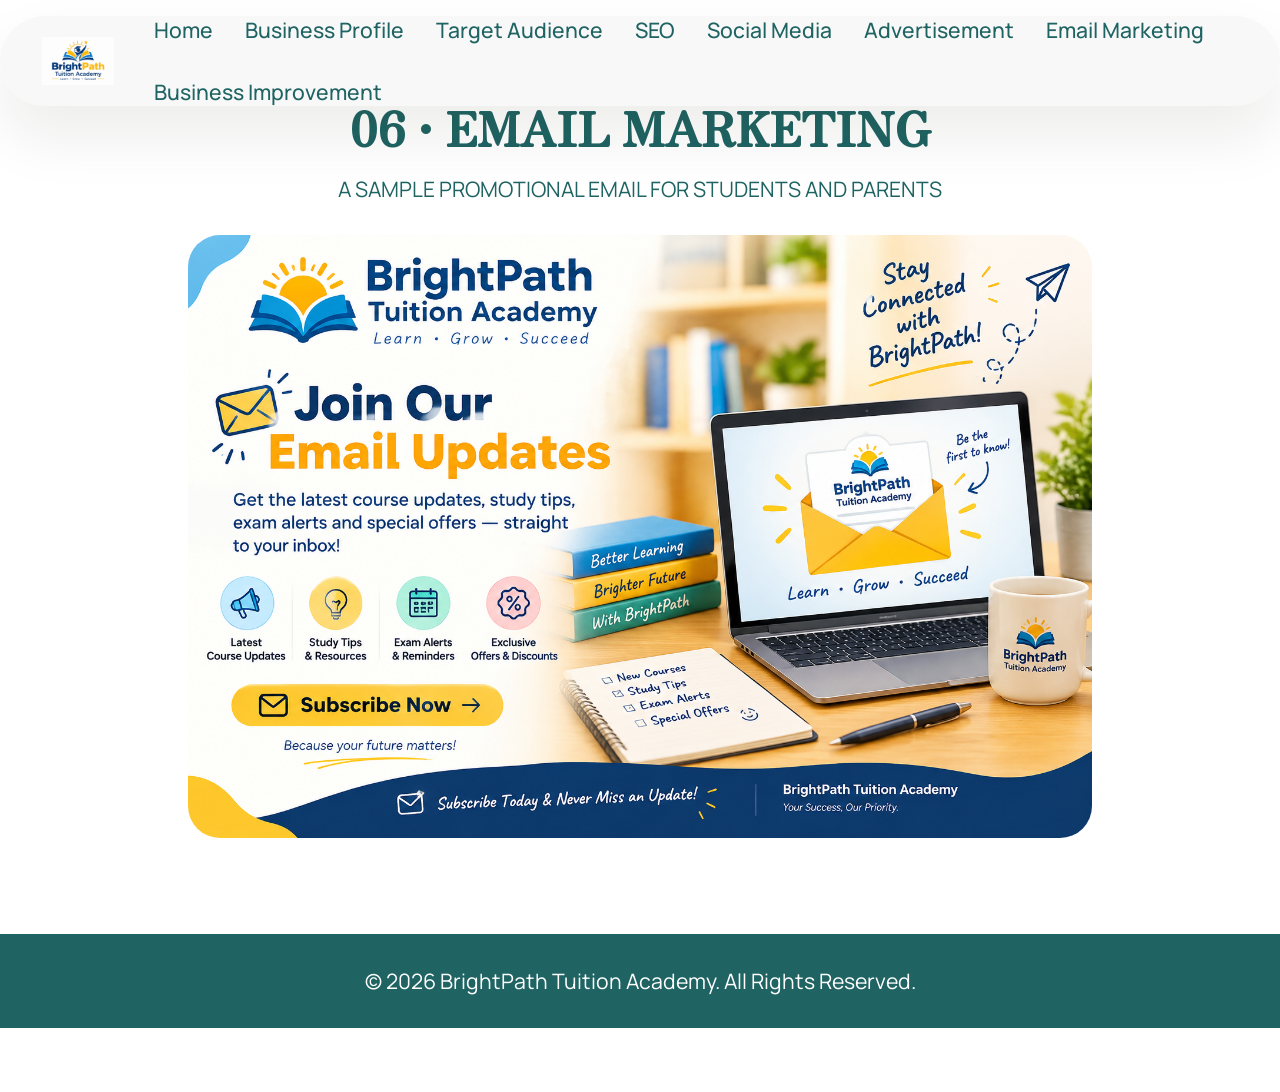
<file: page6.html>
<!DOCTYPE html>
<html  >
<head>
  <!-- Site made with Mobirise Website Builder v6.1.12, https://mobirise.com -->
  <meta charset="UTF-8">
  <meta http-equiv="X-UA-Compatible" content="IE=edge">
  <meta name="generator" content="Mobirise v6.1.12, mobirise.com">
  <meta name="viewport" content="width=device-width, initial-scale=1, minimum-scale=1">
  <link rel="shortcut icon" href="assets/images/a939d258-205c-407b-ba79-8fdffc2915d0.jpg" type="image/x-icon">
  <meta name="description" content="">
  
  
  <title>Email Marketing</title>
  <link rel="stylesheet" href="assets/web/assets/mobirise-icons2/mobirise2.css">
  <link rel="stylesheet" href="assets/bootstrap/css/bootstrap.min.css">
  <link rel="stylesheet" href="assets/animatecss/animate.css">
  <link rel="stylesheet" href="assets/dropdown/css/style.css">
  <link rel="stylesheet" href="assets/theme/css/style.css">
  <link rel="preload" href="https://fonts.googleapis.com/css?family=Zen+Antique:400&display=swap" as="style" onload="this.onload=null;this.rel='stylesheet'">
  <noscript><link rel="stylesheet" href="https://fonts.googleapis.com/css?family=Zen+Antique:400&display=swap"></noscript>
  <link rel="preload" href="https://fonts.googleapis.com/css?family=Manrope:200,300,400,500,600,700,800&display=swap" as="style" onload="this.onload=null;this.rel='stylesheet'">
  <noscript><link rel="stylesheet" href="https://fonts.googleapis.com/css?family=Manrope:200,300,400,500,600,700,800&display=swap"></noscript>
  <link rel="preload" as="style" href="assets/mobirise/css/mbr-additional.css?v=VhEJHw"><link rel="stylesheet" href="assets/mobirise/css/mbr-additional.css?v=VhEJHw" type="text/css">

  
  
  
</head>
<body>
  
  <section data-bs-version="5.1" class="menu menu1 cid-vw9mpFFyPn" once="menu" id="menu01-1a">
	

	<nav class="navbar navbar-dropdown navbar-fixed-top navbar-expand-lg">
		<div class="container">
			<div class="navbar-brand">
				<span class="navbar-logo">
					<a href="https://mobiri.se">
						<img src="assets/images/a939d258-205c-407b-ba79-8fdffc2915d0.jpg" alt="Mobirise Website Builder" style="height: 3rem;">
					</a>
				</span>
				
			</div>
			<button class="navbar-toggler" type="button" data-toggle="collapse" data-bs-toggle="collapse" data-target="#navbarSupportedContent" data-bs-target="#navbarSupportedContent" aria-controls="navbarNavAltMarkup" aria-expanded="false" aria-label="Toggle navigation">
				<div class="hamburger">
					<span></span>
					<span></span>
					<span></span>
					<span></span>
				</div>
			</button>
			<div class="collapse navbar-collapse" id="navbarSupportedContent">
				<ul class="navbar-nav nav-dropdown nav-right" data-app-modern-menu="true"><li class="nav-item">
						<a class="nav-link link text-info text-primary display-4" href="index.html">Home</a>
					</li>
					<li class="nav-item">
						<a class="nav-link link text-info text-primary display-4" href="page1.html" aria-expanded="false">Business Profile</a>
					</li>
					<li class="nav-item">
						<a class="nav-link link text-info text-primary display-4" href="page2.html">Target Audience</a>
					</li><li class="nav-item"><a class="nav-link link text-info text-primary display-4" href="page3.html">SEO</a></li><li class="nav-item"><a class="nav-link link text-info text-primary display-4" href="page4.html">Social Media</a></li><li class="nav-item"><a class="nav-link link text-info text-primary display-4" href="page5.html">Advertisement</a></li><li class="nav-item"><a class="nav-link link text-info text-primary display-4" href="page6.html">Email Marketing</a></li><li class="nav-item"><a class="nav-link link text-info text-primary display-4" href="page7.html">Business Improvement</a></li></ul>
				
				
			</div>
		</div>
	</nav>
</section>

<section data-bs-version="5.1" class="image3 cid-vw7zZYeRGr" id="image03-15">
  

  
  

  <div class="container">
    <div class="row justify-content-center">
      <div class="col-12 col-lg-9">
        <h4 class="mbr-description mbr-fonts-style mb-3 align-center display-2"><strong>06 · EMAIL MARKETING</strong></h4>
        <p class="mbr-description mbr-fonts-style mb-4 align-center display-7">
          A SAMPLE PROMOTIONAL EMAIL FOR STUDENTS AND PARENTS
        </p>
        <div class="image-wrapper">
          <img class="w-100" src="assets/images/3b82f781-fb80-478f-97af-a4788a06784c.png" alt="Mobirise Website Builder">
        </div>
      </div>
    </div>
  </div>
</section>

<section data-bs-version="5.1" class="footer4 cid-vw9klzWKZy" once="footers" id="footer04-19">

    

    

    <div class="container">
        <div class="media-container-row align-center mbr-white">
            <div class="col-12">
                <p class="mbr-text mb-0 mbr-fonts-style display-7">
                    © 2026 BrightPath Tuition Academy. All Rights Reserved.
                </p>
            </div>
        </div>
    </div>
</section><section class="display-7" style="padding: 0;align-items: center;justify-content: center;flex-wrap: wrap;    align-content: center;display: flex;position: relative;height: 4rem;"><a href="https://mobiri.se/5109799" style="flex: 1 1;height: 4rem;position: absolute;width: 100%;z-index: 1;"><img alt="" style="height: 4rem;" src="[data-uri]"></a><p style="margin: 0;text-align: center;" class="display-7">&#8204;</p><a style="z-index:1" href="https://mobirise.com/builder/ai-website-creator.html">Free AI Website Creator</a></section><script src="assets/bootstrap/js/bootstrap.bundle.min.js"></script>  <script src="assets/smoothscroll/smooth-scroll.js"></script>  <script src="assets/ytplayer/index.js"></script>  <script src="assets/dropdown/js/navbar-dropdown.js"></script>  <script src="assets/theme/js/script.js"></script>  
  
  
  <input name="animation" type="hidden">
  </body>
</html>
</file>
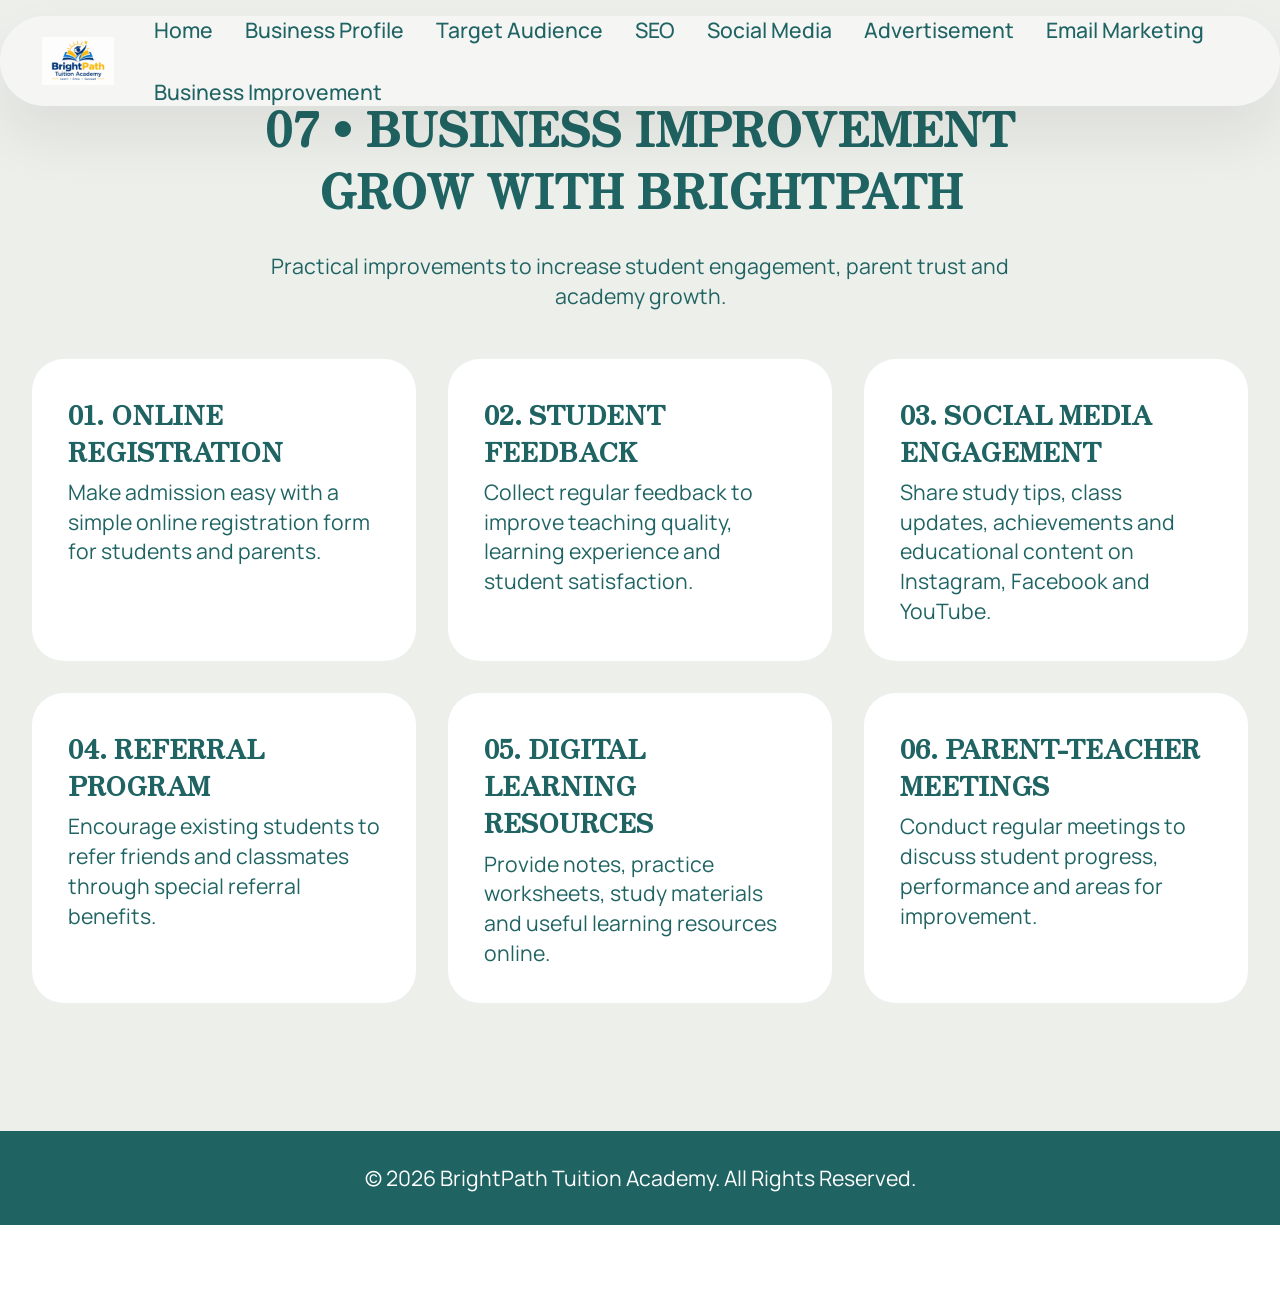
<file: page7.html>
<!DOCTYPE html>
<html  >
<head>
  <!-- Site made with Mobirise Website Builder v6.1.12, https://mobirise.com -->
  <meta charset="UTF-8">
  <meta http-equiv="X-UA-Compatible" content="IE=edge">
  <meta name="generator" content="Mobirise v6.1.12, mobirise.com">
  <meta name="viewport" content="width=device-width, initial-scale=1, minimum-scale=1">
  <link rel="shortcut icon" href="assets/images/a939d258-205c-407b-ba79-8fdffc2915d0.jpg" type="image/x-icon">
  <meta name="description" content="">
  
  
  <title>Business Improvement</title>
  <link rel="stylesheet" href="assets/web/assets/mobirise-icons2/mobirise2.css">
  <link rel="stylesheet" href="assets/bootstrap/css/bootstrap.min.css">
  <link rel="stylesheet" href="assets/animatecss/animate.css">
  <link rel="stylesheet" href="assets/dropdown/css/style.css">
  <link rel="stylesheet" href="assets/theme/css/style.css">
  <link rel="preload" href="https://fonts.googleapis.com/css?family=Zen+Antique:400&display=swap" as="style" onload="this.onload=null;this.rel='stylesheet'">
  <noscript><link rel="stylesheet" href="https://fonts.googleapis.com/css?family=Zen+Antique:400&display=swap"></noscript>
  <link rel="preload" href="https://fonts.googleapis.com/css?family=Manrope:200,300,400,500,600,700,800&display=swap" as="style" onload="this.onload=null;this.rel='stylesheet'">
  <noscript><link rel="stylesheet" href="https://fonts.googleapis.com/css?family=Manrope:200,300,400,500,600,700,800&display=swap"></noscript>
  <link rel="preload" as="style" href="assets/mobirise/css/mbr-additional.css?v=pKkg2v"><link rel="stylesheet" href="assets/mobirise/css/mbr-additional.css?v=pKkg2v" type="text/css">

  
  
  
</head>
<body>
  
  <section data-bs-version="5.1" class="menu menu1 cid-vw9mpFFyPn" once="menu" id="menu01-1a">
	

	<nav class="navbar navbar-dropdown navbar-fixed-top navbar-expand-lg">
		<div class="container">
			<div class="navbar-brand">
				<span class="navbar-logo">
					<a href="https://mobiri.se">
						<img src="assets/images/a939d258-205c-407b-ba79-8fdffc2915d0.jpg" alt="Mobirise Website Builder" style="height: 3rem;">
					</a>
				</span>
				
			</div>
			<button class="navbar-toggler" type="button" data-toggle="collapse" data-bs-toggle="collapse" data-target="#navbarSupportedContent" data-bs-target="#navbarSupportedContent" aria-controls="navbarNavAltMarkup" aria-expanded="false" aria-label="Toggle navigation">
				<div class="hamburger">
					<span></span>
					<span></span>
					<span></span>
					<span></span>
				</div>
			</button>
			<div class="collapse navbar-collapse" id="navbarSupportedContent">
				<ul class="navbar-nav nav-dropdown nav-right" data-app-modern-menu="true"><li class="nav-item">
						<a class="nav-link link text-info text-primary display-4" href="index.html">Home</a>
					</li>
					<li class="nav-item">
						<a class="nav-link link text-info text-primary display-4" href="page1.html" aria-expanded="false">Business Profile</a>
					</li>
					<li class="nav-item">
						<a class="nav-link link text-info text-primary display-4" href="page2.html">Target Audience</a>
					</li><li class="nav-item"><a class="nav-link link text-info text-primary display-4" href="page3.html">SEO</a></li><li class="nav-item"><a class="nav-link link text-info text-primary display-4" href="page4.html">Social Media</a></li><li class="nav-item"><a class="nav-link link text-info text-primary display-4" href="page5.html">Advertisement</a></li><li class="nav-item"><a class="nav-link link text-info text-primary display-4" href="page6.html">Email Marketing</a></li><li class="nav-item"><a class="nav-link link text-info text-primary display-4" href="page7.html">Business Improvement</a></li></ul>
				
				
			</div>
		</div>
	</nav>
</section>

<section data-bs-version="5.1" class="features032 cid-vw7FKJcnVM" id="features032-17">
  

  
  
  <div class="container">
    <div class="row justify-content-center">
      <div class="col-12 mb-5 content-head">
        <h3 class="mbr-section-title mbr-fonts-style align-center mb-0 display-2"><strong>07 • BUSINESS IMPROVEMENT</strong><div><strong>GROW WITH BRIGHTPATH</strong></div></h3>
        <h5 class="mbr-section-subtitle mbr-fonts-style align-center mb-0 mt-4 display-7">Practical improvements to increase student engagement, parent trust and academy growth.</h5>
      </div>
    </div>
    <div class="row">
      <div class="item features-without-image col-12 col-lg-4 active item-mb">
        <div class="item-wrapper">
          <div class="card-box align-left">
            
            <h5 class="card-title mbr-fonts-style display-5"><strong>01. ONLINE REGISTRATION</strong></h5>
            <p class="card-text mbr-fonts-style display-7">
              Make admission easy with a simple online registration form for students and parents.</p>
          </div>
        </div>
      </div>
      <div class="item features-without-image col-12 col-lg-4 item-mb">
        <div class="item-wrapper">
          <div class="card-box align-left">
            
            <h5 class="card-title mbr-fonts-style display-5"><strong>02. STUDENT FEEDBACK</strong></h5>
            <p class="card-text mbr-fonts-style display-7">
              Collect regular feedback to improve teaching quality, learning experience and student satisfaction.</p>
          </div>
        </div>
      </div>
      <div class="item features-without-image col-12 col-lg-4 item-mb">
        <div class="item-wrapper">
          <div class="card-box align-left">
            
            <h5 class="card-title mbr-fonts-style display-5"><strong>03. SOCIAL MEDIA ENGAGEMENT</strong></h5>
            <p class="card-text mbr-fonts-style display-7">
              Share study tips, class updates, achievements and educational content on Instagram, Facebook and YouTube.</p>
          </div>
        </div>
      </div>
      <div class="item features-without-image col-12 col-lg-4 item-mb">
        <div class="item-wrapper">
          <div class="card-box align-left">
            
            <h5 class="card-title mbr-fonts-style display-5"><strong>04. REFERRAL PROGRAM</strong></h5>
            <p class="card-text mbr-fonts-style display-7">
              Encourage existing students to refer friends and classmates through special referral benefits.</p>
          </div>
        </div>
      </div>
      <div class="item features-without-image col-12 col-lg-4 item-mb">
        <div class="item-wrapper">
          <div class="card-box align-left">
            
            <h5 class="card-title mbr-fonts-style display-5"><strong>05. DIGITAL LEARNING RESOURCES</strong></h5>
            <p class="card-text mbr-fonts-style display-7">
              Provide notes, practice worksheets, study materials and useful learning resources online.</p>
          </div>
        </div>
      </div>
      <div class="item features-without-image col-12 col-lg-4 item-mb">
        <div class="item-wrapper">
          <div class="card-box align-left">
            
            <h5 class="card-title mbr-fonts-style display-5"><strong>06. PARENT-TEACHER MEETINGS</strong></h5>
            <p class="card-text mbr-fonts-style display-7">
              Conduct regular meetings to discuss student progress, performance and areas for improvement.</p>
          </div>
        </div>
      </div>
    </div>
  </div>
</section>

<section data-bs-version="5.1" class="footer4 cid-vw9klzWKZy" once="footers" id="footer04-19">

    

    

    <div class="container">
        <div class="media-container-row align-center mbr-white">
            <div class="col-12">
                <p class="mbr-text mb-0 mbr-fonts-style display-7">
                    © 2026 BrightPath Tuition Academy. All Rights Reserved.
                </p>
            </div>
        </div>
    </div>
</section><section class="display-7" style="padding: 0;align-items: center;justify-content: center;flex-wrap: wrap;    align-content: center;display: flex;position: relative;height: 4rem;"><a href="https://mobiri.se/5109799" style="flex: 1 1;height: 4rem;position: absolute;width: 100%;z-index: 1;"><img alt="" style="height: 4rem;" src="[data-uri]"></a><p style="margin: 0;text-align: center;" class="display-7">&#8204;</p><a style="z-index:1" href="https://mobirise.com/html-builder.html">HTML Creator</a></section><script src="assets/bootstrap/js/bootstrap.bundle.min.js"></script>  <script src="assets/smoothscroll/smooth-scroll.js"></script>  <script src="assets/ytplayer/index.js"></script>  <script src="assets/dropdown/js/navbar-dropdown.js"></script>  <script src="assets/theme/js/script.js"></script>  
  
  
  <input name="animation" type="hidden">
  </body>
</html>
</file>
<file: assets/web/assets/mobirise-icons2/mobirise2.css>
@font-face {
  font-family: 'Moririse2';
  font-display: swap;
  src:  url('mobirise2.eot?f2bix4');
  src:  url('mobirise2.eot?f2bix4#iefix') format('embedded-opentype'),
    url('mobirise2.woff2?f2bix4') format('woff2'),
    url('mobirise2.woff?f2bix4') format('woff'),
    url('mobirise2.ttf?f2bix4') format('truetype'),
    url('mobirise2.svg?f2bix4#mobirise2') format('svg');
  font-weight: normal;
  font-style: normal;
}

[class^="mobi-"], [class*=" mobi-"] {
  /* use !important to prevent issues with browser extensions that change fonts */
  font-family: 'Moririse2' !important;
  speak: none;
  font-style: normal;
  font-weight: normal;
  font-variant: normal;
  text-transform: none;
  line-height: 1;

  /* Better Font Rendering =========== */
  -webkit-font-smoothing: antialiased;
  -moz-osx-font-smoothing: grayscale;
}

.mobi-mbri-add-submenu:before {
  content: "\e900";
}
.mobi-mbri-alert:before {
  content: "\e901";
}
.mobi-mbri-align-center:before {
  content: "\e902";
}
.mobi-mbri-align-justify:before {
  content: "\e903";
}
.mobi-mbri-align-left:before {
  content: "\e904";
}
.mobi-mbri-align-right:before {
  content: "\e905";
}
.mobi-mbri-android:before {
  content: "\e906";
}
.mobi-mbri-apple:before {
  content: "\e907";
}
.mobi-mbri-arrow-down:before {
  content: "\e908";
}
.mobi-mbri-arrow-next:before {
  content: "\e909";
}
.mobi-mbri-arrow-prev:before {
  content: "\e90a";
}
.mobi-mbri-arrow-up:before {
  content: "\e90b";
}
.mobi-mbri-bold:before {
  content: "\e90c";
}
.mobi-mbri-bookmark:before {
  content: "\e90d";
}
.mobi-mbri-bootstrap:before {
  content: "\e90e";
}
.mobi-mbri-briefcase:before {
  content: "\e90f";
}
.mobi-mbri-browse:before {
  content: "\e910";
}
.mobi-mbri-bulleted-list:before {
  content: "\e911";
}
.mobi-mbri-calendar:before {
  content: "\e912";
}
.mobi-mbri-camera:before {
  content: "\e913";
}
.mobi-mbri-cart-add:before {
  content: "\e914";
}
.mobi-mbri-cart-full:before {
  content: "\e915";
}
.mobi-mbri-cash:before {
  content: "\e916";
}
.mobi-mbri-change-style:before {
  content: "\e917";
}
.mobi-mbri-chat:before {
  content: "\e918";
}
.mobi-mbri-clock:before {
  content: "\e919";
}
.mobi-mbri-close:before {
  content: "\e91a";
}
.mobi-mbri-cloud:before {
  content: "\e91b";
}
.mobi-mbri-code:before {
  content: "\e91c";
}
.mobi-mbri-contact-form:before {
  content: "\e91d";
}
.mobi-mbri-credit-card:before {
  content: "\e91e";
}
.mobi-mbri-cursor-click:before {
  content: "\e91f";
}
.mobi-mbri-cust-feedback:before {
  content: "\e920";
}
.mobi-mbri-database:before {
  content: "\e921";
}
.mobi-mbri-delivery:before {
  content: "\e922";
}
.mobi-mbri-desktop:before {
  content: "\e923";
}
.mobi-mbri-devices:before {
  content: "\e924";
}
.mobi-mbri-down:before {
  content: "\e925";
}
.mobi-mbri-download-2:before {
  content: "\e926";
}
.mobi-mbri-download:before {
  content: "\e927";
}
.mobi-mbri-drag-n-drop-2:before {
  content: "\e928";
}
.mobi-mbri-drag-n-drop:before {
  content: "\e929";
}
.mobi-mbri-edit-2:before {
  content: "\e92a";
}
.mobi-mbri-edit:before {
  content: "\e92b";
}
.mobi-mbri-error:before {
  content: "\e92c";
}
.mobi-mbri-extension:before {
  content: "\e92d";
}
.mobi-mbri-features:before {
  content: "\e92e";
}
.mobi-mbri-file:before {
  content: "\e92f";
}
.mobi-mbri-flag:before {
  content: "\e930";
}
.mobi-mbri-folder:before {
  content: "\e931";
}
.mobi-mbri-gift:before {
  content: "\e932";
}
.mobi-mbri-github:before {
  content: "\e933";
}
.mobi-mbri-globe-2:before {
  content: "\e934";
}
.mobi-mbri-globe:before {
  content: "\e935";
}
.mobi-mbri-growing-chart:before {
  content: "\e936";
}
.mobi-mbri-hearth:before {
  content: "\e937";
}
.mobi-mbri-help:before {
  content: "\e938";
}
.mobi-mbri-home:before {
  content: "\e939";
}
.mobi-mbri-hot-cup:before {
  content: "\e93a";
}
.mobi-mbri-idea:before {
  content: "\e93b";
}
.mobi-mbri-image-gallery:before {
  content: "\e93c";
}
.mobi-mbri-image-slider:before {
  content: "\e93d";
}
.mobi-mbri-info:before {
  content: "\e93e";
}
.mobi-mbri-italic:before {
  content: "\e93f";
}
.mobi-mbri-key:before {
  content: "\e940";
}
.mobi-mbri-laptop:before {
  content: "\e941";
}
.mobi-mbri-layers:before {
  content: "\e942";
}
.mobi-mbri-left-right:before {
  content: "\e943";
}
.mobi-mbri-left:before {
  content: "\e944";
}
.mobi-mbri-letter:before {
  content: "\e945";
}
.mobi-mbri-like:before {
  content: "\e946";
}
.mobi-mbri-link:before {
  content: "\e947";
}
.mobi-mbri-lock:before {
  content: "\e948";
}
.mobi-mbri-login:before {
  content: "\e949";
}
.mobi-mbri-logout:before {
  content: "\e94a";
}
.mobi-mbri-magic-stick:before {
  content: "\e94b";
}
.mobi-mbri-map-pin:before {
  content: "\e94c";
}
.mobi-mbri-menu:before {
  content: "\e94d";
}
.mobi-mbri-mobile-2:before {
  content: "\e94e";
}
.mobi-mbri-mobile-horizontal:before {
  content: "\e94f";
}
.mobi-mbri-mobile:before {
  content: "\e950";
}
.mobi-mbri-mobirise:before {
  content: "\e951";
}
.mobi-mbri-more-horizontal:before {
  content: "\e952";
}
.mobi-mbri-more-vertical:before {
  content: "\e953";
}
.mobi-mbri-music:before {
  content: "\e954";
}
.mobi-mbri-new-file:before {
  content: "\e955";
}
.mobi-mbri-numbered-list:before {
  content: "\e956";
}
.mobi-mbri-opened-folder:before {
  content: "\e957";
}
.mobi-mbri-pages:before {
  content: "\e958";
}
.mobi-mbri-paper-plane:before {
  content: "\e959";
}
.mobi-mbri-paperclip:before {
  content: "\e95a";
}
.mobi-mbri-phone:before {
  content: "\e95b";
}
.mobi-mbri-photo:before {
  content: "\e95c";
}
.mobi-mbri-photos:before {
  content: "\e95d";
}
.mobi-mbri-pin:before {
  content: "\e95e";
}
.mobi-mbri-play:before {
  content: "\e95f";
}
.mobi-mbri-plus:before {
  content: "\e960";
}
.mobi-mbri-preview:before {
  content: "\e961";
}
.mobi-mbri-print:before {
  content: "\e962";
}
.mobi-mbri-protect:before {
  content: "\e963";
}
.mobi-mbri-question:before {
  content: "\e964";
}
.mobi-mbri-quote-left:before {
  content: "\e965";
}
.mobi-mbri-quote-right:before {
  content: "\e966";
}
.mobi-mbri-redo:before {
  content: "\e967";
}
.mobi-mbri-refresh:before {
  content: "\e968";
}
.mobi-mbri-responsive-2:before {
  content: "\e969";
}
.mobi-mbri-responsive:before {
  content: "\e96a";
}
.mobi-mbri-right:before {
  content: "\e96b";
}
.mobi-mbri-rocket:before {
  content: "\e96c";
}
.mobi-mbri-sad-face:before {
  content: "\e96d";
}
.mobi-mbri-sale:before {
  content: "\e96e";
}
.mobi-mbri-save:before {
  content: "\e96f";
}
.mobi-mbri-search:before {
  content: "\e970";
}
.mobi-mbri-setting-2:before {
  content: "\e971";
}
.mobi-mbri-setting-3:before {
  content: "\e972";
}
.mobi-mbri-setting:before {
  content: "\e973";
}
.mobi-mbri-share:before {
  content: "\e974";
}
.mobi-mbri-shopping-bag:before {
  content: "\e975";
}
.mobi-mbri-shopping-basket:before {
  content: "\e976";
}
.mobi-mbri-shopping-cart:before {
  content: "\e977";
}
.mobi-mbri-sites:before {
  content: "\e978";
}
.mobi-mbri-smile-face:before {
  content: "\e979";
}
.mobi-mbri-speed:before {
  content: "\e97a";
}
.mobi-mbri-star:before {
  content: "\e97b";
}
.mobi-mbri-success:before {
  content: "\e97c";
}
.mobi-mbri-sun:before {
  content: "\e97d";
}
.mobi-mbri-sun2:before {
  content: "\e97e";
}
.mobi-mbri-tablet-vertical:before {
  content: "\e97f";
}
.mobi-mbri-tablet:before {
  content: "\e980";
}
.mobi-mbri-target:before {
  content: "\e981";
}
.mobi-mbri-timer:before {
  content: "\e982";
}
.mobi-mbri-to-ftp:before {
  content: "\e983";
}
.mobi-mbri-to-local-drive:before {
  content: "\e984";
}
.mobi-mbri-touch-swipe:before {
  content: "\e985";
}
.mobi-mbri-touch:before {
  content: "\e986";
}
.mobi-mbri-trash:before {
  content: "\e987";
}
.mobi-mbri-underline:before {
  content: "\e988";
}
.mobi-mbri-undo:before {
  content: "\e989";
}
.mobi-mbri-unlink:before {
  content: "\e98a";
}
.mobi-mbri-unlock:before {
  content: "\e98b";
}
.mobi-mbri-up-down:before {
  content: "\e98c";
}
.mobi-mbri-up:before {
  content: "\e98d";
}
.mobi-mbri-update:before {
  content: "\e98e";
}
.mobi-mbri-upload-2:before {
  content: "\e98f";
}
.mobi-mbri-upload:before {
  content: "\e990";
}
.mobi-mbri-user-2:before {
  content: "\e991";
}
.mobi-mbri-user:before {
  content: "\e992";
}
.mobi-mbri-users:before {
  content: "\e993";
}
.mobi-mbri-video-play:before {
  content: "\e994";
}
.mobi-mbri-video:before {
  content: "\e995";
}
.mobi-mbri-watch:before {
  content: "\e996";
}
.mobi-mbri-website-theme-2:before {
  content: "\e997";
}
.mobi-mbri-website-theme:before {
  content: "\e998";
}
.mobi-mbri-wifi:before {
  content: "\e999";
}
.mobi-mbri-windows:before {
  content: "\e99a";
}
.mobi-mbri-zoom-in:before {
  content: "\e99b";
}
.mobi-mbri-zoom-out:before {
  content: "\e99c";
}
</file>
<file: assets/dropdown/css/style.css>
.navbar-dropdown {
  left: 0;
  padding: 0;
  position: absolute;
  right: 0;
  top: 0;
  transition: all 0.45s ease;
  z-index: 1030;
  background: #282828; }
  .navbar-dropdown .navbar-logo {
    margin-right: 0.8rem;
    transition: margin 0.3s ease-in-out;
    vertical-align: middle; }
    .navbar-dropdown .navbar-logo img {
      height: 3.125rem;
      transition: all 0.3s ease-in-out; }
    .navbar-dropdown .navbar-logo.mbr-iconfont {
      font-size: 3.125rem;
      line-height: 3.125rem; }
  .navbar-dropdown .navbar-caption {
    font-weight: 700;
    white-space: normal;
    vertical-align: -4px;
    line-height: 3.125rem !important; }
    .navbar-dropdown .navbar-caption, .navbar-dropdown .navbar-caption:hover {
      color: inherit;
      text-decoration: none; }
  .navbar-dropdown .mbr-iconfont + .navbar-caption {
    vertical-align: -1px; }
  .navbar-dropdown.navbar-fixed-top {
    position: fixed; }
  .navbar-dropdown .navbar-brand span {
    vertical-align: -4px; }
  .navbar-dropdown.bg-color.transparent {
    background: none; }
  .navbar-dropdown.navbar-short .navbar-brand {
    padding: 0.625rem 0; }
    .navbar-dropdown.navbar-short .navbar-brand span {
      vertical-align: -1px; }
  .navbar-dropdown.navbar-short .navbar-caption {
    line-height: 2.375rem !important;
    vertical-align: -2px; }
  .navbar-dropdown.navbar-short .navbar-logo {
    margin-right: 0.5rem; }
    .navbar-dropdown.navbar-short .navbar-logo img {
      height: 2.375rem; }
    .navbar-dropdown.navbar-short .navbar-logo.mbr-iconfont {
      font-size: 2.375rem;
      line-height: 2.375rem; }
  .navbar-dropdown.navbar-short .mbr-table-cell {
    height: 3.625rem; }
  .navbar-dropdown .navbar-close {
    left: 0.6875rem;
    position: fixed;
    top: 0.75rem;
    z-index: 1000; }
  .navbar-dropdown .hamburger-icon {
    content: "";
    display: inline-block;
    vertical-align: middle;
    width: 16px;
    -webkit-box-shadow: 0 -6px 0 1px #282828,0 0 0 1px #282828,0 6px 0 1px #282828;
    -moz-box-shadow: 0 -6px 0 1px #282828,0 0 0 1px #282828,0 6px 0 1px #282828;
    box-shadow: 0 -6px 0 1px #282828,0 0 0 1px #282828,0 6px 0 1px #282828; }

.dropdown-menu .dropdown-toggle[data-toggle="dropdown-submenu"]::after {
  border-bottom: 0.35em solid transparent;
  border-left: 0.35em solid;
  border-right: 0;
  border-top: 0.35em solid transparent;
  margin-left: 0.3rem; }

.dropdown-menu .dropdown-item:focus {
  outline: 0; }

.nav-dropdown {
  font-size: 0.75rem;
  font-weight: 500;
  height: auto !important; }
  .nav-dropdown .nav-btn {
    padding-left: 1rem; }
  .nav-dropdown .link {
    margin: .667em 1.667em;
    font-weight: 500;
    padding: 0;
    transition: color .2s ease-in-out; }
    .nav-dropdown .link.dropdown-toggle {
      margin-right: 2.583em; }
      .nav-dropdown .link.dropdown-toggle::after {
        margin-left: .25rem;
        border-top: 0.35em solid;
        border-right: 0.35em solid transparent;
        border-left: 0.35em solid transparent;
        border-bottom: 0; }
      .nav-dropdown .link.dropdown-toggle[aria-expanded="true"] {
        margin: 0;
        padding: 0.667em 3.263em  0.667em 1.667em; }
  .nav-dropdown .link::after,
  .nav-dropdown .dropdown-item::after {
    color: inherit; }
  .nav-dropdown .btn {
    font-size: 0.75rem;
    font-weight: 700;
    letter-spacing: 0;
    margin-bottom: 0;
    padding-left: 1.25rem;
    padding-right: 1.25rem; }
  .nav-dropdown .dropdown-menu {
    border-radius: 0;
    border: 0;
    left: 0;
    margin: 0;
    padding-bottom: 1.25rem;
    padding-top: 1.25rem;
    position: relative; }
  .nav-dropdown .dropdown-submenu {
    margin-left: 0.125rem;
    top: 0; }
  .nav-dropdown .dropdown-item {
    font-weight: 500;
    line-height: 2;
    padding: 0.3846em 4.615em 0.3846em 1.5385em;
    position: relative;
    transition: color .2s ease-in-out, background-color .2s ease-in-out; }
    .nav-dropdown .dropdown-item::after {
      margin-top: -0.3077em;
      position: absolute;
      right: 1.1538em;
      top: 50%; }
    .nav-dropdown .dropdown-item:focus, .nav-dropdown .dropdown-item:hover {
      background: none; }

@media (max-width: 767px) {
  .nav-dropdown.navbar-toggleable-sm {
    bottom: 0;
    display: none;
    left: 0;
    overflow-x: hidden;
    position: fixed;
    top: 0;
    transform: translateX(-100%);
    -ms-transform: translateX(-100%);
    -webkit-transform: translateX(-100%);
    width: 18.75rem;
    z-index: 999; } }
.nav-dropdown.navbar-toggleable-xl {
  bottom: 0;
  display: none;
  left: 0;
  overflow-x: hidden;
  position: fixed;
  top: 0;
  transform: translateX(-100%);
  -ms-transform: translateX(-100%);
  -webkit-transform: translateX(-100%);
  width: 18.75rem;
  z-index: 999; }

.nav-dropdown-sm {
  display: block !important;
  overflow-x: hidden;
  overflow: auto;
  padding-top: 3.875rem; }
  .nav-dropdown-sm::after {
    content: "";
    display: block;
    height: 3rem;
    width: 100%; }
  .nav-dropdown-sm.collapse.in ~ .navbar-close {
    display: block !important; }
  .nav-dropdown-sm.collapsing, .nav-dropdown-sm.collapse.in {
    transform: translateX(0);
    -ms-transform: translateX(0);
    -webkit-transform: translateX(0);
    transition: all 0.25s ease-out;
    -webkit-transition: all 0.25s ease-out;
    background: #282828; }
  .nav-dropdown-sm.collapsing[aria-expanded="false"] {
    transform: translateX(-100%);
    -ms-transform: translateX(-100%);
    -webkit-transform: translateX(-100%); }
  .nav-dropdown-sm .nav-item {
    display: block;
    margin-left: 0 !important;
    padding-left: 0; }
  .nav-dropdown-sm .link,
  .nav-dropdown-sm .dropdown-item {
    border-top: 1px dotted rgba(255, 255, 255, 0.1);
    font-size: 0.8125rem;
    line-height: 1.6;
    margin: 0 !important;
    padding: 0.875rem 2.4rem 0.875rem 1.5625rem !important;
    position: relative;
    white-space: normal; }
    .nav-dropdown-sm .link:focus, .nav-dropdown-sm .link:hover,
    .nav-dropdown-sm .dropdown-item:focus,
    .nav-dropdown-sm .dropdown-item:hover {
      background: rgba(0, 0, 0, 0.2) !important;
      color: #c0a375; }
  .nav-dropdown-sm .nav-btn {
    position: relative;
    padding: 1.5625rem 1.5625rem 0 1.5625rem; }
    .nav-dropdown-sm .nav-btn::before {
      border-top: 1px dotted rgba(255, 255, 255, 0.1);
      content: "";
      left: 0;
      position: absolute;
      top: 0;
      width: 100%; }
    .nav-dropdown-sm .nav-btn + .nav-btn {
      padding-top: 0.625rem; }
      .nav-dropdown-sm .nav-btn + .nav-btn::before {
        display: none; }
  .nav-dropdown-sm .btn {
    padding: 0.625rem 0; }
  .nav-dropdown-sm .dropdown-toggle[data-toggle="dropdown-submenu"]::after {
    margin-left: .25rem;
    border-top: 0.35em solid;
    border-right: 0.35em solid transparent;
    border-left: 0.35em solid transparent;
    border-bottom: 0; }
  .nav-dropdown-sm .dropdown-toggle[data-toggle="dropdown-submenu"][aria-expanded="true"]::after {
    border-top: 0;
    border-right: 0.35em solid transparent;
    border-left: 0.35em solid transparent;
    border-bottom: 0.35em solid; }
  .nav-dropdown-sm .dropdown-menu {
    margin: 0;
    padding: 0;
    position: relative;
    top: 0;
    left: 0;
    width: 100%;
    border: 0;
    float: none;
    border-radius: 0;
    background: none; }
  .nav-dropdown-sm .dropdown-submenu {
    left: 100%;
    margin-left: 0.125rem;
    margin-top: -1.25rem;
    top: 0; }

.navbar-toggleable-sm .nav-dropdown .dropdown-menu {
  position: absolute; }

.navbar-toggleable-sm .nav-dropdown .dropdown-submenu {
  left: 100%;
  margin-left: 0.125rem;
  margin-top: -1.25rem;
  top: 0; }

.navbar-toggleable-sm.opened .nav-dropdown .dropdown-menu {
  position: relative; }

.navbar-toggleable-sm.opened .nav-dropdown .dropdown-submenu {
  left: 0;
  margin-left: 00rem;
  margin-top: 0rem;
  top: 0; }

.is-builder .nav-dropdown.collapsing {
  transition: none !important; }
</file>
<file: assets/theme/css/style.css>
@charset "UTF-8";
section {
  background-color: #ffffff;
}

body {
  font-style: normal;
  line-height: 1.5;
  font-weight: 400;
  color: #232323;
  position: relative;
}

button {
  background-color: transparent;
  border-color: transparent;
}

.embla__button,
.carousel-control {
  background-color: #edefea !important;
  opacity: 0.8 !important;
  color: #464845 !important;
  border-color: #edefea !important;
}

.carousel .close,
.modalWindow .close {
  background-color: #edefea !important;
  color: #464845 !important;
  border-color: #edefea !important;
  opacity: 0.8 !important;
}

.carousel .close:hover,
.modalWindow .close:hover {
  opacity: 1 !important;
}

.carousel-indicators li {
  background-color: #edefea !important;
  border: 2px solid #464845 !important;
}

.carousel-indicators li:hover,
.carousel-indicators li:active {
  opacity: 0.8 !important;
}

.embla__button:hover,
.carousel-control:hover {
  background-color: #edefea !important;
  opacity: 1 !important;
}

.modalWindow-video-container {
  height: 80%;
}

section,
.container,
.container-fluid {
  position: relative;
  word-wrap: break-word;
}

a.mbr-iconfont:hover {
  text-decoration: none;
}

.article .lead p,
.article .lead ul,
.article .lead ol,
.article .lead pre,
.article .lead blockquote {
  margin-bottom: 0;
}

a {
  font-style: normal;
  font-weight: 400;
  cursor: pointer;
}
a, a:hover {
  text-decoration: none;
}

.mbr-section-title {
  font-style: normal;
  line-height: 1.3;
}

.mbr-section-subtitle {
  line-height: 1.3;
}

.mbr-text {
  font-style: normal;
  line-height: 1.7;
}

h1,
h2,
h3,
h4,
h5,
h6,
.display-1,
.display-2,
.display-4,
.display-5,
.display-7,
span,
p,
a {
  line-height: 1;
  word-break: break-word;
  word-wrap: break-word;
  font-weight: 400;
}

b,
strong {
  font-weight: bold;
}

input:-webkit-autofill, input:-webkit-autofill:hover, input:-webkit-autofill:focus, input:-webkit-autofill:active {
  transition-delay: 9999s;
  -webkit-transition-property: background-color, color;
  transition-property: background-color, color;
}

textarea[type=hidden] {
  display: none;
}

section {
  background-position: 50% 50%;
  background-repeat: no-repeat;
  background-size: cover;
}
section .mbr-background-video,
section .mbr-background-video-preview {
  position: absolute;
  bottom: 0;
  left: 0;
  right: 0;
  top: 0;
}

.hidden {
  visibility: hidden;
}

.mbr-z-index20 {
  z-index: 20;
}

/*! Base colors */
.mbr-white {
  color: #ffffff;
}

.mbr-black {
  color: #111111;
}

.mbr-bg-white {
  background-color: #ffffff;
}

.mbr-bg-black {
  background-color: #000000;
}

/*! Text-aligns */
.align-left {
  text-align: left;
}

.align-center {
  text-align: center;
}

.align-right {
  text-align: right;
}

/*! Font-weight  */
.mbr-light {
  font-weight: 300;
}

.mbr-regular {
  font-weight: 400;
}

.mbr-semibold {
  font-weight: 500;
}

.mbr-bold {
  font-weight: 700;
}

/*! Media  */
.media-content {
  flex-basis: 100%;
}

.media-container-row {
  display: flex;
  flex-direction: row;
  flex-wrap: wrap;
  justify-content: center;
  align-content: center;
  align-items: start;
}
.media-container-row .media-size-item {
  width: 400px;
}

.media-container-column {
  display: flex;
  flex-direction: column;
  flex-wrap: wrap;
  justify-content: center;
  align-content: center;
  align-items: stretch;
}
.media-container-column > * {
  width: 100%;
}

@media (min-width: 992px) {
  .media-container-row {
    flex-wrap: nowrap;
  }
}
figure {
  margin-bottom: 0;
  overflow: hidden;
}

figure[mbr-media-size] {
  transition: width 0.1s;
}

img,
iframe {
  display: block;
  width: 100%;
}

.card {
  background-color: transparent;
  border: none;
}

.card-box {
  width: 100%;
}

.card-img {
  text-align: center;
  flex-shrink: 0;
  -webkit-flex-shrink: 0;
}

.media {
  max-width: 100%;
  margin: 0 auto;
}

.mbr-figure {
  align-self: center;
}

.media-container > div {
  max-width: 100%;
}

.mbr-figure img,
.card-img img {
  width: 100%;
}

@media (max-width: 991px) {
  .media-size-item {
    width: auto !important;
  }
  .media {
    width: auto;
  }
  .mbr-figure {
    width: 100% !important;
  }
}
/*! Buttons */
.mbr-section-btn {
  margin-left: -0.6rem;
  margin-right: -0.6rem;
  font-size: 0;
}

.btn {
  font-weight: 600;
  border-width: 1px;
  font-style: normal;
  margin: 0.6rem 0.6rem;
  white-space: normal;
  transition: all 0.2s ease-in-out;
  display: inline-flex;
  align-items: center;
  justify-content: center;
  word-break: break-word;
}

.btn-sm {
  font-weight: 600;
  letter-spacing: 0px;
  transition: all 0.3s ease-in-out;
}

.btn-md {
  font-weight: 600;
  letter-spacing: 0px;
  transition: all 0.3s ease-in-out;
}

.btn-lg {
  font-weight: 600;
  letter-spacing: 0px;
  transition: all 0.3s ease-in-out;
}

.btn-form {
  margin: 0;
}
.btn-form:hover {
  cursor: pointer;
}

nav .mbr-section-btn {
  margin-left: 0rem;
  margin-right: 0rem;
}

/*! Btn icon margin */
.btn .mbr-iconfont,
.btn.btn-sm .mbr-iconfont {
  order: 1;
  cursor: pointer;
  margin-left: 0.5rem;
  vertical-align: sub;
}

.btn.btn-md .mbr-iconfont,
.btn.btn-md .mbr-iconfont {
  margin-left: 0.8rem;
}

.mbr-regular {
  font-weight: 400;
}

.mbr-semibold {
  font-weight: 500;
}

.mbr-bold {
  font-weight: 700;
}

[type=submit] {
  -webkit-appearance: none;
}

/*! Full-screen */
.mbr-fullscreen .mbr-overlay {
  min-height: 100vh;
}

.mbr-fullscreen {
  display: flex;
  display: -moz-flex;
  display: -ms-flex;
  display: -o-flex;
  align-items: center;
  min-height: 100vh;
  padding-top: 3rem;
  padding-bottom: 3rem;
}

/*! Map */
.map {
  height: 25rem;
  position: relative;
}
.map iframe {
  width: 100%;
  height: 100%;
}

/*! Scroll to top arrow */
.mbr-arrow-up {
  bottom: 25px;
  right: 90px;
  position: fixed;
  text-align: right;
  z-index: 5000;
  color: #ffffff;
  font-size: 22px;
}

.mbr-arrow-up a {
  background: rgba(0, 0, 0, 0.2);
  border-radius: 50%;
  color: #fff;
  display: inline-block;
  height: 60px;
  width: 60px;
  border: 2px solid #fff;
  outline-style: none !important;
  position: relative;
  text-decoration: none;
  transition: all 0.3s ease-in-out;
  cursor: pointer;
  text-align: center;
}
.mbr-arrow-up a:hover {
  background-color: rgba(0, 0, 0, 0.4);
}
.mbr-arrow-up a i {
  line-height: 60px;
}

.mbr-arrow-up-icon {
  display: block;
  color: #fff;
}

.mbr-arrow-up-icon::before {
  content: "›";
  display: inline-block;
  font-family: serif;
  font-size: 22px;
  line-height: 1;
  font-style: normal;
  position: relative;
  top: 6px;
  left: -4px;
  transform: rotate(-90deg);
}

/*! Arrow Down */
.mbr-arrow {
  position: absolute;
  bottom: 45px;
  left: 50%;
  width: 60px;
  height: 60px;
  cursor: pointer;
  background-color: rgba(80, 80, 80, 0.5);
  border-radius: 50%;
  transform: translateX(-50%);
}
@media (max-width: 767px) {
  .mbr-arrow {
    display: none;
  }
}
.mbr-arrow > a {
  display: inline-block;
  text-decoration: none;
  outline-style: none;
  animation: arrowdown 1.7s ease-in-out infinite;
  color: #ffffff;
}
.mbr-arrow > a > i {
  position: absolute;
  top: -2px;
  left: 15px;
  font-size: 2rem;
}

#scrollToTop a i::before {
  content: "";
  position: absolute;
  display: block;
  border-bottom: 2.5px solid #fff;
  border-left: 2.5px solid #fff;
  width: 27.8%;
  height: 27.8%;
  left: 50%;
  top: 51%;
  transform: translateY(-30%) translateX(-50%) rotate(135deg);
}

@keyframes arrowdown {
  0% {
    transform: translateY(0px);
  }
  50% {
    transform: translateY(-5px);
  }
  100% {
    transform: translateY(0px);
  }
}
@media (max-width: 500px) {
  .mbr-arrow-up {
    left: 0;
    right: 0;
    text-align: center;
  }
}
/*Gradients animation*/
@keyframes gradient-animation {
  from {
    background-position: 0% 100%;
    animation-timing-function: ease-in-out;
  }
  to {
    background-position: 100% 0%;
    animation-timing-function: ease-in-out;
  }
}
.bg-gradient {
  background-size: 200% 200%;
  animation: gradient-animation 5s infinite alternate;
  -webkit-animation: gradient-animation 5s infinite alternate;
}

.menu .navbar-brand {
  display: -webkit-flex;
}
.menu .navbar-brand span {
  display: flex;
  display: -webkit-flex;
}
.menu .navbar-brand .navbar-caption-wrap {
  display: -webkit-flex;
}
.menu .navbar-brand .navbar-logo img {
  display: -webkit-flex;
  width: auto;
}
@media (min-width: 768px) and (max-width: 991px) {
  .menu .navbar-toggleable-sm .navbar-nav {
    display: -ms-flexbox;
  }
}
@media (max-width: 991px) {
  .menu .navbar-collapse {
    max-height: 93.5vh;
  }
  .menu .navbar-collapse.show {
    overflow: auto;
  }
}
@media (min-width: 992px) {
  .menu .navbar-nav.nav-dropdown {
    display: -webkit-flex;
  }
  .menu .navbar-toggleable-sm .navbar-collapse {
    display: -webkit-flex !important;
  }
  .menu .collapsed .navbar-collapse {
    max-height: 93.5vh;
  }
  .menu .collapsed .navbar-collapse.show {
    overflow: auto;
  }
}
@media (max-width: 767px) {
  .menu .navbar-collapse {
    max-height: 80vh;
  }
}

.nav-link .mbr-iconfont {
  margin-right: 0.5rem;
}

.navbar {
  display: -webkit-flex;
  -webkit-flex-wrap: wrap;
  -webkit-align-items: center;
  -webkit-justify-content: space-between;
}

.navbar-collapse {
  -webkit-flex-basis: 100%;
  -webkit-flex-grow: 1;
  -webkit-align-items: center;
}

.nav-dropdown .link {
  padding: 0.667em 1.667em !important;
  margin: 0 !important;
}

.nav {
  display: -webkit-flex;
  -webkit-flex-wrap: wrap;
}

.row {
  display: -webkit-flex;
  -webkit-flex-wrap: wrap;
}

.justify-content-center {
  -webkit-justify-content: center;
}

.form-inline {
  display: -webkit-flex;
}

.card-wrapper {
  -webkit-flex: 1;
}

.carousel-control {
  z-index: 10;
  display: -webkit-flex;
}

.carousel-controls {
  display: -webkit-flex;
}

.media {
  display: -webkit-flex;
}

.form-group:focus {
  outline: none;
}

.jq-selectbox__select {
  padding: 7px 0;
  position: relative;
}

.jq-selectbox__dropdown {
  overflow: hidden;
  border-radius: 10px;
  position: absolute;
  top: 100%;
  left: 0 !important;
  width: 100% !important;
}

.jq-selectbox__trigger-arrow {
  right: 0;
  transform: translateY(-50%);
}

.jq-selectbox li {
  padding: 1.07em 0.5em;
}

input[type=range] {
  padding-left: 0 !important;
  padding-right: 0 !important;
}

.modal-dialog,
.modal-content {
  height: 100%;
}

.modal-dialog .carousel-inner {
  height: calc(100vh - 1.75rem);
}
@media (max-width: 575px) {
  .modal-dialog .carousel-inner {
    height: calc(100vh - 1rem);
  }
}

.carousel-item {
  text-align: center;
}

.carousel-item img {
  margin: auto;
}

.navbar-toggler {
  align-self: flex-start;
  padding: 0.25rem 0.75rem;
  font-size: 1.25rem;
  line-height: 1;
  background: transparent;
  border: 1px solid transparent;
  border-radius: 0.25rem;
}

.navbar-toggler:focus,
.navbar-toggler:hover {
  text-decoration: none;
  box-shadow: none;
}

.navbar-toggler-icon {
  display: inline-block;
  width: 1.5em;
  height: 1.5em;
  vertical-align: middle;
  content: "";
  background: no-repeat center center;
  background-size: 100% 100%;
}

.navbar-toggler-left {
  position: absolute;
  left: 1rem;
}

.navbar-toggler-right {
  position: absolute;
  right: 1rem;
}

.card-img {
  width: auto;
}

.menu .navbar.collapsed:not(.beta-menu) {
  flex-direction: column;
}

.carousel-item.active,
.carousel-item-next,
.carousel-item-prev {
  display: flex;
}

.note-air-layout .dropup .dropdown-menu,
.note-air-layout .navbar-fixed-bottom .dropdown .dropdown-menu {
  bottom: initial !important;
}

html,
body {
  height: auto;
  min-height: 100vh;
}

.dropup .dropdown-toggle::after {
  display: none;
}

.form-asterisk {
  font-family: initial;
  position: absolute;
  top: -2px;
  font-weight: normal;
}

.form-control-label {
  position: relative;
  cursor: pointer;
  margin-bottom: 0.357em;
  padding: 0;
}

.alert {
  color: #ffffff;
  border-radius: 0;
  border: 0;
  font-size: 1.1rem;
  line-height: 1.5;
  margin-bottom: 1.875rem;
  padding: 1.25rem;
  position: relative;
  text-align: center;
}
.alert.alert-form::after {
  background-color: inherit;
  bottom: -7px;
  content: "";
  display: block;
  height: 14px;
  left: 50%;
  margin-left: -7px;
  position: absolute;
  transform: rotate(45deg);
  width: 14px;
}

.form-control {
  background-color: #ffffff;
  background-clip: border-box;
  color: #232323;
  line-height: 1rem !important;
  height: auto;
  padding: 1.2rem 2rem;
  transition: border-color 0.25s ease 0s;
  border: 1px solid transparent !important;
  border-radius: 4px;
  box-shadow: rgba(0, 0, 0, 0.07) 0px 1px 1px 0px, rgba(0, 0, 0, 0.07) 0px 1px 3px 0px, rgba(0, 0, 0, 0.03) 0px 0px 0px 1px;
}
.form-active .form-control:invalid {
  border-color: red;
}

.row > * {
  padding-right: 1rem;
  padding-left: 1rem;
}

form .row {
  margin-left: -0.6rem;
  margin-right: -0.6rem;
}
form .row [class*=col] {
  padding-left: 0.6rem;
  padding-right: 0.6rem;
}

form .mbr-section-btn {
  padding-left: 0.6rem;
  padding-right: 0.6rem;
}

form .form-check-input {
  margin-top: 0.5;
}

textarea.form-control {
  line-height: 1.5rem !important;
}

.form-group {
  margin-bottom: 1.2rem;
}

.form-control,
form .btn {
  min-height: 48px;
}

.gdpr-block label span.textGDPR input[name=gdpr] {
  top: 7px;
}

.form-control:focus {
  box-shadow: none;
}

:focus {
  outline: none;
}

.mbr-overlay {
  background-color: #000;
  bottom: 0;
  left: 0;
  opacity: 0.5;
  position: absolute;
  right: 0;
  top: 0;
  z-index: 0;
  pointer-events: none;
}

blockquote {
  font-style: italic;
  padding: 3rem;
  font-size: 1.09rem;
  position: relative;
  border-left: 3px solid;
}

ul,
ol,
pre,
blockquote {
  margin-bottom: 2.3125rem;
}

.mt-4 {
  margin-top: 2rem !important;
}

.mb-4 {
  margin-bottom: 2rem !important;
}

.container,
.container-fluid {
  padding-left: 16px;
  padding-right: 16px;
}

.row {
  margin-left: -16px;
  margin-right: -16px;
}
.row > [class*=col] {
  padding-left: 16px;
  padding-right: 16px;
}

@media (min-width: 992px) {
  .container-fluid {
    padding-left: 32px;
    padding-right: 32px;
  }
}
@media (max-width: 991px) {
  .mbr-container {
    padding-left: 16px;
    padding-right: 16px;
  }
}
.app-video-wrapper > img {
  opacity: 1;
}

.app-video-wrapper {
  background: transparent;
}

.item {
  position: relative;
}

.dropdown-menu .dropdown-menu {
  left: 100%;
}

.dropdown-item + .dropdown-menu {
  display: none;
}

.dropdown-item:hover + .dropdown-menu,
.dropdown-menu:hover {
  display: block;
}

@media (min-aspect-ratio: 16/9) {
  .mbr-video-foreground {
    height: 300% !important;
    top: -100% !important;
  }
}
@media (max-aspect-ratio: 16/9) {
  .mbr-video-foreground {
    width: 300% !important;
    left: -100% !important;
  }
}.engine {
	position: absolute;
	text-indent: -2400px;
	text-align: center;
	padding: 0;
	top: 0;
	left: -2400px;
}
</file>
<file: assets/mobirise/css/mbr-additional.css>
.btn {
  border-width: 2px;
}
img,
.card-wrap,
.card-wrapper,
.video-wrapper,
.mbr-figure iframe,
.google-map iframe,
.slide-content,
.plan,
.card,
.item-wrapper,
.item-wrapper .mbr-overlay {
  border-radius: 2rem !important;
}
.video-wrapper {
  overflow: hidden;
}
body {
  font-family: Inter Tight;
}
.display-1 {
  font-family: 'Zen Antique', serif;
  font-size: 4.2rem;
  line-height: 1;
}
.display-1 > .mbr-iconfont {
  font-size: 5.25rem;
}
.display-2 {
  font-family: 'Zen Antique', serif;
  font-size: 3.4rem;
  line-height: 1;
}
.display-2 > .mbr-iconfont {
  font-size: 4.25rem;
}
.display-4 {
  font-family: 'Manrope', sans-serif;
  font-size: 1.4rem;
  line-height: 1.5;
}
.display-4 > .mbr-iconfont {
  font-size: 1.75rem;
}
.display-5 {
  font-family: 'Zen Antique', serif;
  font-size: 1.8rem;
  line-height: 1.5;
}
.display-5 > .mbr-iconfont {
  font-size: 2.25rem;
}
.display-7 {
  font-family: 'Manrope', sans-serif;
  font-size: 1.4rem;
  line-height: 1.3;
}
.display-7 > .mbr-iconfont {
  font-size: 1.75rem;
}
/* ---- Fluid typography for mobile devices ---- */
/* 1.4 - font scale ratio ( bootstrap == 1.42857 ) */
/* 100vw - current viewport width */
/* (48 - 20)  48 == 48rem == 768px, 20 == 20rem == 320px(minimal supported viewport) */
/* 0.65 - min scale variable, may vary */
@media (max-width: 992px) {
  .display-1 {
    font-size: 3.36rem;
  }
}
@media (max-width: 768px) {
  .display-1 {
    font-size: 2.94rem;
    font-size: calc( 2.12rem + (4.2 - 2.12) * ((100vw - 20rem) / (48 - 20)));
    line-height: calc( 1.1 * (2.12rem + (4.2 - 2.12) * ((100vw - 20rem) / (48 - 20))));
  }
  .display-2 {
    font-size: 2.72rem;
    font-size: calc( 1.8399999999999999rem + (3.4 - 1.8399999999999999) * ((100vw - 20rem) / (48 - 20)));
    line-height: calc( 1.3 * (1.8399999999999999rem + (3.4 - 1.8399999999999999) * ((100vw - 20rem) / (48 - 20))));
  }
  .display-4 {
    font-size: 1.12rem;
    font-size: calc( 1.14rem + (1.4 - 1.14) * ((100vw - 20rem) / (48 - 20)));
    line-height: calc( 1.4 * (1.14rem + (1.4 - 1.14) * ((100vw - 20rem) / (48 - 20))));
  }
  .display-5 {
    font-size: 1.44rem;
    font-size: calc( 1.28rem + (1.8 - 1.28) * ((100vw - 20rem) / (48 - 20)));
    line-height: calc( 1.4 * (1.28rem + (1.8 - 1.28) * ((100vw - 20rem) / (48 - 20))));
  }
  .display-7 {
    font-size: 1.12rem;
    font-size: calc( 1.14rem + (1.4 - 1.14) * ((100vw - 20rem) / (48 - 20)));
    line-height: calc( 1.4 * (1.14rem + (1.4 - 1.14) * ((100vw - 20rem) / (48 - 20))));
  }
}
@media (min-width: 992px) and (max-width: 1400px) {
  .display-1 {
    font-size: 2.94rem;
    font-size: calc( 2.12rem + (4.2 - 2.12) * ((100vw - 62rem) / (87 - 62)));
    line-height: calc( 1.1 * (2.12rem + (4.2 - 2.12) * ((100vw - 62rem) / (87 - 62))));
  }
  .display-2 {
    font-size: 2.72rem;
    font-size: calc( 1.8399999999999999rem + (3.4 - 1.8399999999999999) * ((100vw - 62rem) / (87 - 62)));
    line-height: calc( 1.3 * (1.8399999999999999rem + (3.4 - 1.8399999999999999) * ((100vw - 62rem) / (87 - 62))));
  }
  .display-4 {
    font-size: 1.12rem;
    font-size: calc( 1.14rem + (1.4 - 1.14) * ((100vw - 62rem) / (87 - 62)));
    line-height: calc( 1.4 * (1.14rem + (1.4 - 1.14) * ((100vw - 62rem) / (87 - 62))));
  }
  .display-5 {
    font-size: 1.44rem;
    font-size: calc( 1.28rem + (1.8 - 1.28) * ((100vw - 62rem) / (87 - 62)));
    line-height: calc( 1.4 * (1.28rem + (1.8 - 1.28) * ((100vw - 62rem) / (87 - 62))));
  }
  .display-7 {
    font-size: 1.12rem;
    font-size: calc( 1.14rem + (1.4 - 1.14) * ((100vw - 62rem) / (87 - 62)));
    line-height: calc( 1.4 * (1.14rem + (1.4 - 1.14) * ((100vw - 62rem) / (87 - 62))));
  }
}
/* Buttons */
.btn {
  padding: 1.25rem 2rem;
  border-radius: 4px;
}
@media (max-width: 767px) {
  .btn {
    padding: 0.75rem 1.5rem;
  }
}
.btn-sm {
  padding: 0.6rem 1.2rem;
  border-radius: 4px;
}
.btn-md {
  padding: 0.6rem 1.2rem;
  border-radius: 4px;
}
.btn-lg {
  padding: 1.25rem 2rem;
  border-radius: 4px;
}
.bg-primary {
  background-color: #ff4552 !important;
}
.bg-success {
  background-color: #000000 !important;
}
.bg-info {
  background-color: #1f6463 !important;
}
.bg-warning {
  background-color: #ffffff !important;
}
.bg-danger {
  background-color: #f7f7f7 !important;
}
.btn-primary,
.btn-primary:active {
  background-color: #ff4552 !important;
  border-color: #ff4552 !important;
  color: #ffffff !important;
  box-shadow: none;
}
.btn-primary:hover,
.btn-primary:focus,
.btn-primary.focus,
.btn-primary.active {
  color: inherit;
  background-color: #ff7881 !important;
  border-color: #ff7881 !important;
  box-shadow: none;
}
.btn-primary.disabled,
.btn-primary:disabled {
  color: #ffffff !important;
  background-color: #ff7881 !important;
  border-color: #ff7881 !important;
}
.btn-secondary,
.btn-secondary:active {
  background-color: #4552ff !important;
  border-color: #4552ff !important;
  color: #ffffff !important;
  box-shadow: none;
}
.btn-secondary:hover,
.btn-secondary:focus,
.btn-secondary.focus,
.btn-secondary.active {
  color: inherit;
  background-color: #7881ff !important;
  border-color: #7881ff !important;
  box-shadow: none;
}
.btn-secondary.disabled,
.btn-secondary:disabled {
  color: #ffffff !important;
  background-color: #7881ff !important;
  border-color: #7881ff !important;
}
.btn-info,
.btn-info:active {
  background-color: #1f6463 !important;
  border-color: #1f6463 !important;
  color: #ffffff !important;
  box-shadow: none;
}
.btn-info:hover,
.btn-info:focus,
.btn-info.focus,
.btn-info.active {
  color: inherit;
  background-color: #2b8b8a !important;
  border-color: #2b8b8a !important;
  box-shadow: none;
}
.btn-info.disabled,
.btn-info:disabled {
  color: #ffffff !important;
  background-color: #2b8b8a !important;
  border-color: #2b8b8a !important;
}
.btn-success,
.btn-success:active {
  background-color: #000000 !important;
  border-color: #000000 !important;
  color: #ffffff !important;
  box-shadow: none;
}
.btn-success:hover,
.btn-success:focus,
.btn-success.focus,
.btn-success.active {
  color: inherit;
  background-color: #1a1a1a !important;
  border-color: #1a1a1a !important;
  box-shadow: none;
}
.btn-success.disabled,
.btn-success:disabled {
  color: #ffffff !important;
  background-color: #1a1a1a !important;
  border-color: #1a1a1a !important;
}
.btn-warning,
.btn-warning:active {
  background-color: #ffffff !important;
  border-color: #ffffff !important;
  color: #808080 !important;
  box-shadow: none;
}
.btn-warning:hover,
.btn-warning:focus,
.btn-warning.focus,
.btn-warning.active {
  color: inherit;
  background-color: #ffffff !important;
  border-color: #ffffff !important;
  box-shadow: none;
}
.btn-warning.disabled,
.btn-warning:disabled {
  color: #808080 !important;
  background-color: #ffffff !important;
  border-color: #ffffff !important;
}
.btn-danger,
.btn-danger:active {
  background-color: #f7f7f7 !important;
  border-color: #f7f7f7 !important;
  color: #787878 !important;
  box-shadow: none;
}
.btn-danger:hover,
.btn-danger:focus,
.btn-danger.focus,
.btn-danger.active {
  color: inherit;
  background-color: #ffffff !important;
  border-color: #ffffff !important;
  box-shadow: none;
}
.btn-danger.disabled,
.btn-danger:disabled {
  color: #787878 !important;
  background-color: #ffffff !important;
  border-color: #ffffff !important;
}
.btn-white,
.btn-white:active {
  background-color: #eff0ec !important;
  border-color: #eff0ec !important;
  color: #757b62 !important;
  box-shadow: none;
}
.btn-white:hover,
.btn-white:focus,
.btn-white.focus,
.btn-white.active {
  color: inherit;
  background-color: #ffffff !important;
  border-color: #ffffff !important;
  box-shadow: none;
}
.btn-white.disabled,
.btn-white:disabled {
  color: #757b62 !important;
  background-color: #ffffff !important;
  border-color: #ffffff !important;
}
.btn-black,
.btn-black:active {
  background-color: #232323 !important;
  border-color: #232323 !important;
  color: #ffffff !important;
  box-shadow: none;
}
.btn-black:hover,
.btn-black:focus,
.btn-black.focus,
.btn-black.active {
  color: inherit;
  background-color: #3d3d3d !important;
  border-color: #3d3d3d !important;
  box-shadow: none;
}
.btn-black.disabled,
.btn-black:disabled {
  color: #ffffff !important;
  background-color: #3d3d3d !important;
  border-color: #3d3d3d !important;
}
.btn-primary-outline,
.btn-primary-outline:active {
  background-color: transparent !important;
  border-color: #ff4552;
  color: #ff4552;
}
.btn-primary-outline:hover,
.btn-primary-outline:focus,
.btn-primary-outline.focus,
.btn-primary-outline.active {
  color: #ed0011 !important;
  background-color: transparent !important;
  border-color: #ed0011 !important;
  box-shadow: none !important;
}
.btn-primary-outline.disabled,
.btn-primary-outline:disabled {
  color: #ffffff !important;
  background-color: #ff4552 !important;
  border-color: #ff4552 !important;
}
.btn-secondary-outline,
.btn-secondary-outline:active {
  background-color: transparent !important;
  border-color: #4552ff;
  color: #4552ff;
}
.btn-secondary-outline:hover,
.btn-secondary-outline:focus,
.btn-secondary-outline.focus,
.btn-secondary-outline.active {
  color: #0011ed !important;
  background-color: transparent !important;
  border-color: #0011ed !important;
  box-shadow: none !important;
}
.btn-secondary-outline.disabled,
.btn-secondary-outline:disabled {
  color: #ffffff !important;
  background-color: #4552ff !important;
  border-color: #4552ff !important;
}
.btn-info-outline,
.btn-info-outline:active {
  background-color: transparent !important;
  border-color: #1f6463;
  color: #1f6463;
}
.btn-info-outline:hover,
.btn-info-outline:focus,
.btn-info-outline.focus,
.btn-info-outline.active {
  color: #0a2221 !important;
  background-color: transparent !important;
  border-color: #0a2221 !important;
  box-shadow: none !important;
}
.btn-info-outline.disabled,
.btn-info-outline:disabled {
  color: #ffffff !important;
  background-color: #1f6463 !important;
  border-color: #1f6463 !important;
}
.btn-success-outline,
.btn-success-outline:active {
  background-color: transparent !important;
  border-color: #000000;
  color: #000000;
}
.btn-success-outline:hover,
.btn-success-outline:focus,
.btn-success-outline.focus,
.btn-success-outline.active {
  color: #000000 !important;
  background-color: transparent !important;
  border-color: #000000 !important;
  box-shadow: none !important;
}
.btn-success-outline.disabled,
.btn-success-outline:disabled {
  color: #ffffff !important;
  background-color: #000000 !important;
  border-color: #000000 !important;
}
.btn-warning-outline,
.btn-warning-outline:active {
  background-color: transparent !important;
  border-color: #ffffff;
  color: #ffffff;
}
.btn-warning-outline:hover,
.btn-warning-outline:focus,
.btn-warning-outline.focus,
.btn-warning-outline.active {
  color: #d4d4d4 !important;
  background-color: transparent !important;
  border-color: #d4d4d4 !important;
  box-shadow: none !important;
}
.btn-warning-outline.disabled,
.btn-warning-outline:disabled {
  color: #808080 !important;
  background-color: #ffffff !important;
  border-color: #ffffff !important;
}
.btn-danger-outline,
.btn-danger-outline:active {
  background-color: transparent !important;
  border-color: #f7f7f7;
  color: #f7f7f7;
}
.btn-danger-outline:hover,
.btn-danger-outline:focus,
.btn-danger-outline.focus,
.btn-danger-outline.active {
  color: #cccccc !important;
  background-color: transparent !important;
  border-color: #cccccc !important;
  box-shadow: none !important;
}
.btn-danger-outline.disabled,
.btn-danger-outline:disabled {
  color: #787878 !important;
  background-color: #f7f7f7 !important;
  border-color: #f7f7f7 !important;
}
.btn-black-outline,
.btn-black-outline:active {
  background-color: transparent !important;
  border-color: #232323;
  color: #232323;
}
.btn-black-outline:hover,
.btn-black-outline:focus,
.btn-black-outline.focus,
.btn-black-outline.active {
  color: #000000 !important;
  background-color: transparent !important;
  border-color: #000000 !important;
  box-shadow: none !important;
}
.btn-black-outline.disabled,
.btn-black-outline:disabled {
  color: #ffffff !important;
  background-color: #232323 !important;
  border-color: #232323 !important;
}
.btn-white-outline,
.btn-white-outline:active {
  background-color: transparent !important;
  border-color: #fafafa;
  color: #fafafa;
}
.btn-white-outline:hover,
.btn-white-outline:focus,
.btn-white-outline.focus,
.btn-white-outline.active {
  color: #cfcfcf !important;
  background-color: transparent !important;
  border-color: #cfcfcf !important;
  box-shadow: none !important;
}
.btn-white-outline.disabled,
.btn-white-outline:disabled {
  color: #7a7a7a !important;
  background-color: #fafafa !important;
  border-color: #fafafa !important;
}
.text-primary {
  color: #ff4552 !important;
}
.text-secondary {
  color: #4552ff !important;
}
.text-success {
  color: #000000 !important;
}
.text-info {
  color: #1f6463 !important;
}
.text-warning {
  color: #ffffff !important;
}
.text-danger {
  color: #f7f7f7 !important;
}
.text-white {
  color: #fafafa !important;
}
.text-black {
  color: #232323 !important;
}
a.text-primary:hover,
a.text-primary:focus,
a.text-primary.active {
  color: #de0010 !important;
}
a.text-secondary:hover,
a.text-secondary:focus,
a.text-secondary.active {
  color: #0010de !important;
}
a.text-success:hover,
a.text-success:focus,
a.text-success.active {
  color: #000000 !important;
}
a.text-info:hover,
a.text-info:focus,
a.text-info.active {
  color: #071616 !important;
}
a.text-warning:hover,
a.text-warning:focus,
a.text-warning.active {
  color: #cccccc !important;
}
a.text-danger:hover,
a.text-danger:focus,
a.text-danger.active {
  color: #c4c4c4 !important;
}
a.text-white:hover,
a.text-white:focus,
a.text-white.active {
  color: #c7c7c7 !important;
}
a.text-black:hover,
a.text-black:focus,
a.text-black.active {
  color: #000000 !important;
}
a[class*="text-"]:not(.nav-link):not(.dropdown-item):not([role]):not(.navbar-caption) {
  transition: 0.2s;
  position: relative;
  background-image: linear-gradient(currentColor 50%, currentColor 50%);
  background-size: 10000px 2px;
  background-repeat: no-repeat;
  background-position: 0 1.2em;
}
.nav-tabs .nav-link.active {
  color: #ff4552;
}
.nav-tabs .nav-link:not(.active) {
  color: #232323;
}
.alert-success {
  background-color: #70c770;
}
.alert-info {
  background-color: #1f6463;
}
.alert-warning {
  background-color: #ffffff;
}
.alert-danger {
  background-color: #f7f7f7;
}
.mbr-section-btn .btn:not(.btn-form) {
  border-radius: 100px;
}
.mbr-gallery-filter li a {
  border-radius: 100px !important;
}
.mbr-gallery-filter li.active .btn {
  background-color: #ff4552;
  border-color: #ff4552;
  color: #ffffff;
}
.mbr-gallery-filter li.active .btn:focus {
  box-shadow: none;
}
.nav-tabs .nav-link {
  border-radius: 100px !important;
}
a,
a:hover {
  color: #ff4552;
}
.mbr-plan-header.bg-primary .mbr-plan-subtitle,
.mbr-plan-header.bg-primary .mbr-plan-price-desc {
  color: #ffffff;
}
.mbr-plan-header.bg-success .mbr-plan-subtitle,
.mbr-plan-header.bg-success .mbr-plan-price-desc {
  color: #b3b3b3;
}
.mbr-plan-header.bg-info .mbr-plan-subtitle,
.mbr-plan-header.bg-info .mbr-plan-price-desc {
  color: #3fc3c2;
}
.mbr-plan-header.bg-warning .mbr-plan-subtitle,
.mbr-plan-header.bg-warning .mbr-plan-price-desc {
  color: #ffffff;
}
.mbr-plan-header.bg-danger .mbr-plan-subtitle,
.mbr-plan-header.bg-danger .mbr-plan-price-desc {
  color: #ffffff;
}
/* Scroll to top button*/
.scrollToTop_wraper {
  display: none;
}
.form-control {
  font-family: 'Manrope', sans-serif;
  font-size: 1.4rem;
  line-height: 1.3;
  font-weight: 400;
  border-radius: 40px !important;
}
.form-control > .mbr-iconfont {
  font-size: 1.75rem;
}
.form-control:hover,
.form-control:focus {
  box-shadow: rgba(0, 0, 0, 0.07) 0px 1px 1px 0px, rgba(0, 0, 0, 0.07) 0px 1px 3px 0px, rgba(0, 0, 0, 0.03) 0px 0px 0px 1px;
  border-color: #ff4552 !important;
}
.form-control:-webkit-input-placeholder {
  font-family: 'Manrope', sans-serif;
  font-size: 1.4rem;
  line-height: 1.3;
  font-weight: 400;
}
.form-control:-webkit-input-placeholder > .mbr-iconfont {
  font-size: 1.75rem;
}
blockquote {
  border-color: #ff4552;
}
/* Forms */
.mbr-form .input-group-btn .btn {
  border-radius: 100px !important;
}
.mbr-form .input-group-btn .btn:hover {
  box-shadow: 0 10px 40px 0 rgba(0, 0, 0, 0.2);
}
.mbr-form .input-group-btn button[type="submit"] {
  border-radius: 100px !important;
  padding: 1rem 3rem;
}
.mbr-form .input-group-btn button[type="submit"]:hover {
  box-shadow: 0 10px 40px 0 rgba(0, 0, 0, 0.2);
}
.jq-selectbox li:hover,
.jq-selectbox li.selected {
  background-color: #ff4552;
  color: #ffffff;
}
.jq-number__spin {
  transition: 0.25s ease;
}
.jq-number__spin:hover {
  border-color: #ff4552;
}
.jq-selectbox .jq-selectbox__trigger-arrow,
.jq-number__spin.minus:after,
.jq-number__spin.plus:after {
  transition: 0.4s;
  border-top-color: #232323;
  border-bottom-color: #232323;
}
.jq-selectbox:hover .jq-selectbox__trigger-arrow,
.jq-number__spin.minus:hover:after,
.jq-number__spin.plus:hover:after {
  border-top-color: #ff4552;
  border-bottom-color: #ff4552;
}
.xdsoft_datetimepicker .xdsoft_calendar td.xdsoft_default,
.xdsoft_datetimepicker .xdsoft_calendar td.xdsoft_current,
.xdsoft_datetimepicker .xdsoft_timepicker .xdsoft_time_box > div > div.xdsoft_current {
  color: #ffffff !important;
  background-color: #ff4552 !important;
  box-shadow: none !important;
}
.xdsoft_datetimepicker .xdsoft_calendar td:hover,
.xdsoft_datetimepicker .xdsoft_timepicker .xdsoft_time_box > div > div:hover {
  color: #ffffff !important;
  background: #4552ff !important;
  box-shadow: none !important;
}
.lazy-bg {
  background-image: none !important;
}
.lazy-placeholder:not(section),
.lazy-none {
  display: block;
  position: relative;
  padding-bottom: 56.25%;
  width: 100%;
  height: auto;
}
iframe.lazy-placeholder,
.lazy-placeholder:after {
  content: '';
  position: absolute;
  width: 200px;
  height: 200px;
  background: transparent no-repeat center;
  background-size: contain;
  top: 50%;
  left: 50%;
  transform: translateX(-50%) translateY(-50%);
  background-image: url("data:image/svg+xml;charset=UTF-8,%3csvg width='32' height='32' viewBox='0 0 64 64' xmlns='http://www.w3.org/2000/svg' stroke='%23ff4552' %3e%3cg fill='none' fill-rule='evenodd'%3e%3cg transform='translate(16 16)' stroke-width='2'%3e%3ccircle stroke-opacity='.5' cx='16' cy='16' r='16'/%3e%3cpath d='M32 16c0-9.94-8.06-16-16-16'%3e%3canimateTransform attributeName='transform' type='rotate' from='0 16 16' to='360 16 16' dur='1s' repeatCount='indefinite'/%3e%3c/path%3e%3c/g%3e%3c/g%3e%3c/svg%3e");
}
section.lazy-placeholder:after {
  opacity: 0.5;
}
body {
  overflow-x: hidden;
}
a {
  transition: color 0.6s;
}
@media (max-width: 1400px) {
  .container {
    max-width: 100%;
  }
}
@media (max-width: 1400px) and (min-width: 768px) {
  .container {
    padding-left: 32px;
    padding-right: 32px;
  }
}
@media (max-width: 1400px) and (min-width: 768px) {
  .container-fluid {
    padding-left: 32px;
    padding-right: 32px;
  }
}
@media (max-width: 767px) {
  .container-fluid {
    padding-left: 16px;
    padding-right: 16px;
  }
}
*:focus-visible {
  outline: red solid 2px !important;
  outline-offset: 2px !important;
  transition: outline 0.2s ease-in-out;
}
.cid-vvXVzMMNFT {
  padding-top: 6rem;
  padding-bottom: 6rem;
  background-color: #edefeb;
}
.cid-vvXVzMMNFT .mbr-fallback-image.disabled {
  display: none;
}
.cid-vvXVzMMNFT .mbr-fallback-image {
  display: block;
  background-size: cover;
  background-position: center center;
  width: 100%;
  height: 100%;
  position: absolute;
  top: 0;
}
@media (max-width: 991px) {
  .cid-vvXVzMMNFT .image-wrapper {
    margin-bottom: 1rem;
  }
}
.cid-vvXVzMMNFT .row {
  flex-direction: row-reverse;
}
.cid-vvXVzMMNFT .row {
  align-items: center;
}
@media (max-width: 991px) {
  .cid-vvXVzMMNFT .image-wrapper {
    padding: 1rem;
  }
}
@media (min-width: 992px) {
  .cid-vvXVzMMNFT .text-wrapper {
    padding: 0 2rem;
  }
}
.cid-vvXVzMMNFT .mbr-section-title {
  color: #1f6463;
}
.cid-vvXVzMMNFT .mbr-text,
.cid-vvXVzMMNFT .mbr-section-btn {
  color: #2b9595;
}
.cid-vw9klzWKZy {
  padding-top: 2rem;
  padding-bottom: 2rem;
  background-color: #1f6463;
  overflow: hidden;
}
.cid-vw9mpFFyPn {
  z-index: 1000;
  width: 100%;
  position: relative;
}
.cid-vw9mpFFyPn .dropdown-item:before {
  font-family: Moririse2 !important;
  content: "\e966";
  display: inline-block;
  width: 0;
  position: absolute;
  left: 1rem;
  top: 0.5rem;
  margin-right: 0.5rem;
  line-height: 1;
  font-size: inherit;
  vertical-align: middle;
  text-align: center;
  overflow: hidden;
  transform: scale(0, 1);
  transition: all 0.25s ease-in-out;
}
@media (max-width: 767px) {
  .cid-vw9mpFFyPn .navbar-toggler {
    transform: scale(0.8);
  }
}
.cid-vw9mpFFyPn .navbar-brand {
  flex-shrink: 0;
  align-items: center;
  margin-right: 0;
  padding: 10px 0;
  transition: all 0.3s;
  word-break: break-word;
  z-index: 1;
}
.cid-vw9mpFFyPn .navbar-brand img {
  max-width: 100%;
  max-height: 100%;
  border-radius: 0px !important;
}
.cid-vw9mpFFyPn .navbar-brand .navbar-caption {
  line-height: inherit !important;
}
.cid-vw9mpFFyPn .navbar-brand .navbar-logo a {
  outline: none;
}
.cid-vw9mpFFyPn .navbar-nav {
  margin: auto;
  margin-left: 0;
}
.cid-vw9mpFFyPn .navbar-nav .nav-item {
  padding: 0 !important;
  transition: .3s all !important;
}
.cid-vw9mpFFyPn .navbar-nav .nav-item .nav-link {
  padding: 16px !important;
  margin: 0 !important;
  border-radius: 1rem !important;
  transition: .3s all !important;
}
.cid-vw9mpFFyPn .navbar-nav .nav-item .nav-link:hover {
  background-color: rgba(27, 31, 10, 0.06);
}
.cid-vw9mpFFyPn .navbar-nav .open .nav-link::after {
  transform: rotate(180deg);
}
@media (min-width: 992px) {
  .cid-vw9mpFFyPn .navbar-nav .open .nav-link::before {
    content: "";
    width: 100%;
    height: 20px;
    top: 100%;
    background: transparent;
    position: absolute;
  }
}
.cid-vw9mpFFyPn .navbar-nav .dropdown-item {
  padding: 12px !important;
  border-radius: 0.5rem !important;
  margin: 0 8px !important;
  transition: .3s all !important;
}
.cid-vw9mpFFyPn .navbar-nav .dropdown-item:hover {
  background-color: rgba(27, 31, 10, 0.06);
}
@media (min-width: 992px) {
  .cid-vw9mpFFyPn .navbar-nav {
    padding-left: 1.5rem;
  }
}
.cid-vw9mpFFyPn .nav-link {
  width: fit-content;
  position: relative;
}
.cid-vw9mpFFyPn .navbar-logo {
  padding-left: 2rem;
  margin: 0 !important;
}
@media (max-width: 767px) {
  .cid-vw9mpFFyPn .navbar-logo {
    padding-left: 1rem;
  }
}
.cid-vw9mpFFyPn .navbar-caption {
  padding-left: 1rem;
  padding-right: .5rem;
}
@media (max-width: 767px) {
  .cid-vw9mpFFyPn .nav-dropdown {
    padding-bottom: 0.5rem;
  }
}
.cid-vw9mpFFyPn .nav-dropdown .link.dropdown-toggle::after {
  margin-left: 0.5rem;
  margin-top: 0.2rem;
  transition: .3s all;
}
.cid-vw9mpFFyPn .container {
  display: flex;
  height: 90px;
  padding: 0.5rem 0.6rem;
  flex-wrap: nowrap;
  background: rgba(247, 247, 247, 0.8) !important;
  left: 0;
  right: 0;
  -webkit-box-pack: justify;
  -ms-flex-pack: justify;
  justify-content: flex-end;
  -webkit-box-align: center;
  -webkit-align-items: center;
  -ms-flex-align: center;
  align-items: center;
  border-radius: 100vw;
  margin-top: 1rem;
  background-color: #f7f7f7;
  box-shadow: 0 30px 60px 0 rgba(27, 31, 10, 0.08);
}
@media (max-width: 992px) {
  .cid-vw9mpFFyPn .container {
    padding-right: 2rem;
  }
}
@media (max-width: 767px) {
  .cid-vw9mpFFyPn .container {
    width: 95%;
    height: 56px !important;
    padding-right: 1rem;
    margin-top: 0rem;
  }
}
.cid-vw9mpFFyPn .iconfont-wrapper {
  color: #000000 !important;
  font-size: 1.5rem;
  padding-right: 0.5rem;
}
.cid-vw9mpFFyPn .dropdown-menu {
  flex-wrap: wrap;
  flex-direction: column;
  max-width: 100%;
  padding: 12px 4px !important;
  border-radius: 1.5rem;
  transition: .3s all !important;
  min-width: auto;
  background: #f7f7f7;
  background: rgba(247, 247, 247, 0.8) !important;
}
.cid-vw9mpFFyPn .nav-item:focus,
.cid-vw9mpFFyPn .nav-link:focus {
  outline: none;
}
.cid-vw9mpFFyPn .dropdown .dropdown-menu .dropdown-item {
  width: auto;
  transition: all 0.25s ease-in-out;
}
.cid-vw9mpFFyPn .dropdown .dropdown-menu .dropdown-item::after {
  right: 0.5rem;
}
.cid-vw9mpFFyPn .dropdown .dropdown-menu .dropdown-item .mbr-iconfont {
  margin-right: 0.5rem;
  vertical-align: sub;
}
.cid-vw9mpFFyPn .dropdown .dropdown-menu .dropdown-item .mbr-iconfont:before {
  display: inline-block;
  transform: scale(1, 1);
  transition: all 0.25s ease-in-out;
}
.cid-vw9mpFFyPn .collapsed .dropdown-menu .dropdown-item:before {
  display: none;
}
.cid-vw9mpFFyPn .collapsed .dropdown .dropdown-menu .dropdown-item {
  padding: 0.235em 1.5em 0.235em 1.5em !important;
  transition: none;
  margin: 0 !important;
}
.cid-vw9mpFFyPn .navbar {
  min-height: 90px;
  transition: all 0.3s;
  border-bottom: 1px solid transparent;
  background: transparent !important;
  padding: 0 !important;
  border: none !important;
  box-shadow: none !important;
  border-radius: 0 !important;
}
.cid-vw9mpFFyPn .navbar.opened {
  transition: all 0.3s;
}
.cid-vw9mpFFyPn .navbar .dropdown-item {
  padding: 0.5rem 1.8rem;
}
.cid-vw9mpFFyPn .navbar .navbar-logo img {
  width: auto;
}
.cid-vw9mpFFyPn .navbar .navbar-collapse {
  z-index: 1;
  justify-content: flex-end;
}
.cid-vw9mpFFyPn .navbar.collapsed {
  justify-content: center;
}
.cid-vw9mpFFyPn .navbar.collapsed .nav-item .nav-link::before {
  display: none;
}
.cid-vw9mpFFyPn .navbar.collapsed.opened .dropdown-menu {
  top: 0;
}
@media (min-width: 992px) {
  .cid-vw9mpFFyPn .navbar.collapsed.opened:not(.navbar-short) .navbar-collapse {
    max-height: calc(98.5vh - 3rem);
  }
}
.cid-vw9mpFFyPn .navbar.collapsed .dropdown-menu .dropdown-submenu {
  left: 0 !important;
}
.cid-vw9mpFFyPn .navbar.collapsed .dropdown-menu .dropdown-item:after {
  right: auto;
}
.cid-vw9mpFFyPn .navbar.collapsed .dropdown-menu .dropdown-toggle[data-toggle="dropdown-submenu"]:after {
  margin-left: 0.5rem;
  margin-top: 0.2rem;
  border-top: 0.35em solid;
  border-right: 0.35em solid transparent;
  border-left: 0.35em solid transparent;
  border-bottom: 0;
  top: 41%;
}
.cid-vw9mpFFyPn .navbar.collapsed ul.navbar-nav li {
  margin: auto;
}
.cid-vw9mpFFyPn .navbar.collapsed .dropdown-menu .dropdown-item {
  padding: 0.25rem 1.5rem;
  text-align: center;
}
.cid-vw9mpFFyPn .navbar.collapsed .icons-menu {
  padding-left: 0;
  padding-right: 0;
  padding-top: 0.5rem;
  padding-bottom: 0.5rem;
}
@media (max-width: 767px) {
  .cid-vw9mpFFyPn .navbar {
    min-height: 72px;
  }
  .cid-vw9mpFFyPn .navbar .navbar-logo img {
    height: 2rem !important;
  }
}
@media (max-width: 991px) {
  .cid-vw9mpFFyPn .navbar .nav-item .nav-link::before {
    display: none;
  }
  .cid-vw9mpFFyPn .navbar.opened .dropdown-menu {
    top: 0;
  }
  .cid-vw9mpFFyPn .navbar .dropdown-menu .dropdown-submenu {
    left: 0 !important;
  }
  .cid-vw9mpFFyPn .navbar .dropdown-menu .dropdown-item:after {
    right: auto;
  }
  .cid-vw9mpFFyPn .navbar .dropdown-menu .dropdown-toggle[data-toggle="dropdown-submenu"]:after {
    margin-left: 0.5rem;
    margin-top: 0.2rem;
    border-top: 0.35em solid;
    border-right: 0.35em solid transparent;
    border-left: 0.35em solid transparent;
    border-bottom: 0;
    top: 40%;
  }
  .cid-vw9mpFFyPn .navbar .dropdown-menu .dropdown-item {
    padding: 0.25rem 1.5rem !important;
    text-align: center;
  }
  .cid-vw9mpFFyPn .navbar .navbar-brand {
    flex-shrink: initial;
    flex-basis: auto;
    word-break: break-word;
    padding-right: 10px;
  }
  .cid-vw9mpFFyPn .navbar .navbar-toggler {
    flex-basis: auto;
  }
  .cid-vw9mpFFyPn .navbar .icons-menu {
    padding-left: 0;
    padding-top: 0.5rem;
    padding-bottom: 0.5rem;
  }
}
.cid-vw9mpFFyPn .navbar.navbar-short .navbar-logo img {
  height: 2rem;
}
.cid-vw9mpFFyPn .dropdown-item.active,
.cid-vw9mpFFyPn .dropdown-item:active {
  background-color: transparent;
}
.cid-vw9mpFFyPn .navbar-expand-lg .navbar-nav .nav-link {
  padding: 0;
}
.cid-vw9mpFFyPn .nav-dropdown .link.dropdown-toggle {
  margin-right: 1.667em;
}
.cid-vw9mpFFyPn .nav-dropdown .link.dropdown-toggle[aria-expanded="true"] {
  margin-right: 0;
  padding: 0.667em 1.667em;
}
.cid-vw9mpFFyPn .navbar.navbar-expand-lg .dropdown .dropdown-menu {
  background: #f7f7f7;
}
.cid-vw9mpFFyPn .navbar.navbar-expand-lg .dropdown .dropdown-menu .dropdown-submenu {
  margin: 0;
  left: 105%;
  transform: none;
  top: -12px;
}
.cid-vw9mpFFyPn .navbar .dropdown.open > .dropdown-menu {
  display: flex;
}
.cid-vw9mpFFyPn ul.navbar-nav {
  flex-wrap: wrap;
}
.cid-vw9mpFFyPn .navbar-buttons {
  text-align: center;
  min-width: 140px;
}
@media (max-width: 992px) {
  .cid-vw9mpFFyPn .navbar-buttons {
    text-align: left;
  }
}
.cid-vw9mpFFyPn button.navbar-toggler {
  outline: none;
  width: 31px;
  height: 20px;
  cursor: pointer;
  transition: all 0.2s;
  position: relative;
  align-self: center;
}
.cid-vw9mpFFyPn button.navbar-toggler .hamburger span {
  position: absolute;
  right: 0;
  width: 30px;
  height: 2px;
  border-right: 5px;
  background-color: #000000;
}
.cid-vw9mpFFyPn button.navbar-toggler .hamburger span:nth-child(1) {
  top: 0;
  transition: all 0.2s;
}
.cid-vw9mpFFyPn button.navbar-toggler .hamburger span:nth-child(2) {
  top: 8px;
  transition: all 0.15s;
}
.cid-vw9mpFFyPn button.navbar-toggler .hamburger span:nth-child(3) {
  top: 8px;
  transition: all 0.15s;
}
.cid-vw9mpFFyPn button.navbar-toggler .hamburger span:nth-child(4) {
  top: 16px;
  transition: all 0.2s;
}
.cid-vw9mpFFyPn nav.opened .hamburger span:nth-child(1) {
  top: 8px;
  width: 0;
  opacity: 0;
  right: 50%;
  transition: all 0.2s;
}
.cid-vw9mpFFyPn nav.opened .hamburger span:nth-child(2) {
  transform: rotate(45deg);
  transition: all 0.25s;
}
.cid-vw9mpFFyPn nav.opened .hamburger span:nth-child(3) {
  transform: rotate(-45deg);
  transition: all 0.25s;
}
.cid-vw9mpFFyPn nav.opened .hamburger span:nth-child(4) {
  top: 8px;
  width: 0;
  opacity: 0;
  right: 50%;
  transition: all 0.2s;
}
.cid-vw9mpFFyPn .navbar-dropdown {
  padding: 0 1rem;
}
.cid-vw9mpFFyPn a.nav-link {
  display: flex;
  align-items: center;
  justify-content: center;
}
.cid-vw9mpFFyPn .icons-menu {
  flex-wrap: nowrap;
  display: flex;
  justify-content: center;
  padding-left: 1rem;
  padding-right: 1rem;
  padding-top: 0.3rem;
  text-align: center;
}
@media (max-width: 992px) {
  .cid-vw9mpFFyPn .icons-menu {
    justify-content: flex-start;
    margin-bottom: .5rem;
  }
}
@media screen and (-ms-high-contrast: active), (-ms-high-contrast: none) {
  .cid-vw9mpFFyPn .navbar {
    height: 70px;
  }
  .cid-vw9mpFFyPn .navbar.opened {
    height: auto;
  }
  .cid-vw9mpFFyPn .nav-item .nav-link:hover::before {
    width: 175%;
    max-width: calc(100% + 2rem);
    left: -1rem;
  }
}
.cid-vw9mpFFyPn .navbar .dropdown > .dropdown-menu {
  display: none;
  width: max-content;
  max-width: 500px !important;
  transform: translateX(-50%);
  top: calc(100% + 20px);
  left: 50%;
}
.cid-vw9mpFFyPn .navbar .dropdown > .dropdown-menu .dropdown-item {
  line-height: 1 !important;
}
.cid-vw9mpFFyPn .navbar .dropdown > .dropdown-menu .dropdown .dropdown-item {
  align-items: center;
  display: flex;
  height: max-content !important;
  min-height: max-content !important;
}
.cid-vw9mpFFyPn .navbar .dropdown > .dropdown-menu .dropdown .dropdown-item::after {
  display: inline-block;
  position: static;
  margin-left: 0.5rem;
  margin-top: 0;
  margin-right: 0;
  margin-bottom: 0;
  transition: .3s all;
  transform: rotate(-90deg);
}
.cid-vw9mpFFyPn .navbar .dropdown > .dropdown-menu .dropdown.open .dropdown-item::after {
  transform: rotate(0deg);
}
.cid-vw9mpFFyPn .mbr-section-btn {
  margin: -0.6rem -0.6rem;
}
.cid-vw9mpFFyPn .navbar-toggler {
  margin-left: 12px;
  margin-right: 8px;
  order: 1000;
}
@media (max-width: 991px) {
  .cid-vw9mpFFyPn .navbar-brand {
    margin-right: auto;
  }
  .cid-vw9mpFFyPn .navbar-collapse {
    z-index: -1 !important;
    position: absolute;
    top: 110%;
    left: 0;
    width: 100%;
    padding: 1rem;
    border-radius: 1.5rem;
    background: #f7f7f7;
    opacity: 1;
    border-color: rgba(247, 247, 247, 0.8) !important;
    background: rgba(247, 247, 247, 0.8) !important;
    backdrop-filter: blur(8px);
  }
  .cid-vw9mpFFyPn .navbar-nav .nav-item .nav-link::after {
    margin-left: 10px;
  }
  .cid-vw9mpFFyPn .navbar-nav .dropdown-item:hover {
    background-color: rgba(27, 31, 10, 0.06);
  }
  .cid-vw9mpFFyPn .navbar .dropdown > .dropdown-menu {
    max-width: 100% !important;
    transform: translateX(0);
    top: 10px;
    left: 0;
    padding: 8px !important;
    border-radius: 1rem;
    background-color: rgba(27, 31, 10, 0.04) !important;
  }
  .cid-vw9mpFFyPn .navbar .dropdown > .dropdown-menu .dropdown-item {
    padding: 8px !important;
    line-height: 1 !important;
    margin-bottom: 4px !important;
  }
  .cid-vw9mpFFyPn .navbar .dropdown > .dropdown-menu .dropdown .dropdown-item {
    align-items: center;
    display: flex;
    height: max-content !important;
    min-height: max-content !important;
  }
  .cid-vw9mpFFyPn .navbar .dropdown > .dropdown-menu .dropdown .dropdown-item::after {
    display: inline-block;
    position: static;
    margin-left: 0.5rem;
    margin-top: 0;
    margin-right: 0;
    margin-bottom: 0;
    transition: .3s all;
    transform: rotate(0deg);
  }
  .cid-vw9mpFFyPn .navbar .dropdown > .dropdown-menu .dropdown.open .dropdown-item::after {
    transform: rotate(180deg);
  }
  .cid-vw9mpFFyPn .navbar .dropdown > .dropdown-menu .dropdown-submenu {
    position: static;
    width: 100%;
    max-width: 100% !important;
    transform: translateX(0) !important;
    top: 0;
    left: 0;
    padding: 8px !important;
    border-radius: 1rem;
    background-color: rgba(27, 31, 10, 0.04) !important;
  }
  .cid-vw9mpFFyPn .navbar .dropdown.open > .dropdown-menu {
    display: flex !important;
    flex-direction: column;
    align-items: flex-start;
  }
}
@media (max-width: 575px) {
  .cid-vw9mpFFyPn .navbar-collapse {
    padding: 1rem;
  }
}
.cid-vvY2pLOhL3 {
  padding-top: 6rem;
  padding-bottom: 6rem;
  background-color: #edefeb;
}
.cid-vvY2pLOhL3 .mbr-fallback-image.disabled {
  display: none;
}
.cid-vvY2pLOhL3 .mbr-fallback-image {
  display: block;
  background-size: cover;
  background-position: center center;
  width: 100%;
  height: 100%;
  position: absolute;
  top: 0;
}
@media (max-width: 991px) {
  .cid-vvY2pLOhL3 .image-wrapper {
    margin-bottom: 1rem;
  }
}
.cid-vvY2pLOhL3 .row {
  flex-direction: row-reverse;
}
.cid-vvY2pLOhL3 .row {
  align-items: center;
}
@media (max-width: 991px) {
  .cid-vvY2pLOhL3 .image-wrapper {
    padding: 1rem;
  }
}
@media (min-width: 992px) {
  .cid-vvY2pLOhL3 .text-wrapper {
    padding: 0 2rem;
  }
}
.cid-vvY2pLOhL3 .mbr-section-title {
  color: #ffa600;
}
.cid-vvY2pLOhL3 .mbr-text,
.cid-vvY2pLOhL3 .mbr-section-btn {
  color: #1f6463;
}
.cid-vvYh3IkMKj {
  padding-top: 6rem;
  padding-bottom: 6rem;
  background-color: #edefeb;
}
.cid-vvYh3IkMKj .content-head {
  max-width: 800px;
}
.cid-vvYh3IkMKj .mbr-section-title {
  color: #1f6463;
}
.cid-vvYh3IkMKj .mbr-text,
.cid-vvYh3IkMKj .mbr-section-btn {
  color: #1f6463;
}
.cid-vw9klzWKZy {
  padding-top: 2rem;
  padding-bottom: 2rem;
  background-color: #1f6463;
  overflow: hidden;
}
.cid-vw9mpFFyPn {
  z-index: 1000;
  width: 100%;
  position: relative;
}
.cid-vw9mpFFyPn .dropdown-item:before {
  font-family: Moririse2 !important;
  content: "\e966";
  display: inline-block;
  width: 0;
  position: absolute;
  left: 1rem;
  top: 0.5rem;
  margin-right: 0.5rem;
  line-height: 1;
  font-size: inherit;
  vertical-align: middle;
  text-align: center;
  overflow: hidden;
  transform: scale(0, 1);
  transition: all 0.25s ease-in-out;
}
@media (max-width: 767px) {
  .cid-vw9mpFFyPn .navbar-toggler {
    transform: scale(0.8);
  }
}
.cid-vw9mpFFyPn .navbar-brand {
  flex-shrink: 0;
  align-items: center;
  margin-right: 0;
  padding: 10px 0;
  transition: all 0.3s;
  word-break: break-word;
  z-index: 1;
}
.cid-vw9mpFFyPn .navbar-brand img {
  max-width: 100%;
  max-height: 100%;
  border-radius: 0px !important;
}
.cid-vw9mpFFyPn .navbar-brand .navbar-caption {
  line-height: inherit !important;
}
.cid-vw9mpFFyPn .navbar-brand .navbar-logo a {
  outline: none;
}
.cid-vw9mpFFyPn .navbar-nav {
  margin: auto;
  margin-left: 0;
}
.cid-vw9mpFFyPn .navbar-nav .nav-item {
  padding: 0 !important;
  transition: .3s all !important;
}
.cid-vw9mpFFyPn .navbar-nav .nav-item .nav-link {
  padding: 16px !important;
  margin: 0 !important;
  border-radius: 1rem !important;
  transition: .3s all !important;
}
.cid-vw9mpFFyPn .navbar-nav .nav-item .nav-link:hover {
  background-color: rgba(27, 31, 10, 0.06);
}
.cid-vw9mpFFyPn .navbar-nav .open .nav-link::after {
  transform: rotate(180deg);
}
@media (min-width: 992px) {
  .cid-vw9mpFFyPn .navbar-nav .open .nav-link::before {
    content: "";
    width: 100%;
    height: 20px;
    top: 100%;
    background: transparent;
    position: absolute;
  }
}
.cid-vw9mpFFyPn .navbar-nav .dropdown-item {
  padding: 12px !important;
  border-radius: 0.5rem !important;
  margin: 0 8px !important;
  transition: .3s all !important;
}
.cid-vw9mpFFyPn .navbar-nav .dropdown-item:hover {
  background-color: rgba(27, 31, 10, 0.06);
}
@media (min-width: 992px) {
  .cid-vw9mpFFyPn .navbar-nav {
    padding-left: 1.5rem;
  }
}
.cid-vw9mpFFyPn .nav-link {
  width: fit-content;
  position: relative;
}
.cid-vw9mpFFyPn .navbar-logo {
  padding-left: 2rem;
  margin: 0 !important;
}
@media (max-width: 767px) {
  .cid-vw9mpFFyPn .navbar-logo {
    padding-left: 1rem;
  }
}
.cid-vw9mpFFyPn .navbar-caption {
  padding-left: 1rem;
  padding-right: .5rem;
}
@media (max-width: 767px) {
  .cid-vw9mpFFyPn .nav-dropdown {
    padding-bottom: 0.5rem;
  }
}
.cid-vw9mpFFyPn .nav-dropdown .link.dropdown-toggle::after {
  margin-left: 0.5rem;
  margin-top: 0.2rem;
  transition: .3s all;
}
.cid-vw9mpFFyPn .container {
  display: flex;
  height: 90px;
  padding: 0.5rem 0.6rem;
  flex-wrap: nowrap;
  background: rgba(247, 247, 247, 0.8) !important;
  left: 0;
  right: 0;
  -webkit-box-pack: justify;
  -ms-flex-pack: justify;
  justify-content: flex-end;
  -webkit-box-align: center;
  -webkit-align-items: center;
  -ms-flex-align: center;
  align-items: center;
  border-radius: 100vw;
  margin-top: 1rem;
  background-color: #f7f7f7;
  box-shadow: 0 30px 60px 0 rgba(27, 31, 10, 0.08);
}
@media (max-width: 992px) {
  .cid-vw9mpFFyPn .container {
    padding-right: 2rem;
  }
}
@media (max-width: 767px) {
  .cid-vw9mpFFyPn .container {
    width: 95%;
    height: 56px !important;
    padding-right: 1rem;
    margin-top: 0rem;
  }
}
.cid-vw9mpFFyPn .iconfont-wrapper {
  color: #000000 !important;
  font-size: 1.5rem;
  padding-right: 0.5rem;
}
.cid-vw9mpFFyPn .dropdown-menu {
  flex-wrap: wrap;
  flex-direction: column;
  max-width: 100%;
  padding: 12px 4px !important;
  border-radius: 1.5rem;
  transition: .3s all !important;
  min-width: auto;
  background: #f7f7f7;
  background: rgba(247, 247, 247, 0.8) !important;
}
.cid-vw9mpFFyPn .nav-item:focus,
.cid-vw9mpFFyPn .nav-link:focus {
  outline: none;
}
.cid-vw9mpFFyPn .dropdown .dropdown-menu .dropdown-item {
  width: auto;
  transition: all 0.25s ease-in-out;
}
.cid-vw9mpFFyPn .dropdown .dropdown-menu .dropdown-item::after {
  right: 0.5rem;
}
.cid-vw9mpFFyPn .dropdown .dropdown-menu .dropdown-item .mbr-iconfont {
  margin-right: 0.5rem;
  vertical-align: sub;
}
.cid-vw9mpFFyPn .dropdown .dropdown-menu .dropdown-item .mbr-iconfont:before {
  display: inline-block;
  transform: scale(1, 1);
  transition: all 0.25s ease-in-out;
}
.cid-vw9mpFFyPn .collapsed .dropdown-menu .dropdown-item:before {
  display: none;
}
.cid-vw9mpFFyPn .collapsed .dropdown .dropdown-menu .dropdown-item {
  padding: 0.235em 1.5em 0.235em 1.5em !important;
  transition: none;
  margin: 0 !important;
}
.cid-vw9mpFFyPn .navbar {
  min-height: 90px;
  transition: all 0.3s;
  border-bottom: 1px solid transparent;
  background: transparent !important;
  padding: 0 !important;
  border: none !important;
  box-shadow: none !important;
  border-radius: 0 !important;
}
.cid-vw9mpFFyPn .navbar.opened {
  transition: all 0.3s;
}
.cid-vw9mpFFyPn .navbar .dropdown-item {
  padding: 0.5rem 1.8rem;
}
.cid-vw9mpFFyPn .navbar .navbar-logo img {
  width: auto;
}
.cid-vw9mpFFyPn .navbar .navbar-collapse {
  z-index: 1;
  justify-content: flex-end;
}
.cid-vw9mpFFyPn .navbar.collapsed {
  justify-content: center;
}
.cid-vw9mpFFyPn .navbar.collapsed .nav-item .nav-link::before {
  display: none;
}
.cid-vw9mpFFyPn .navbar.collapsed.opened .dropdown-menu {
  top: 0;
}
@media (min-width: 992px) {
  .cid-vw9mpFFyPn .navbar.collapsed.opened:not(.navbar-short) .navbar-collapse {
    max-height: calc(98.5vh - 3rem);
  }
}
.cid-vw9mpFFyPn .navbar.collapsed .dropdown-menu .dropdown-submenu {
  left: 0 !important;
}
.cid-vw9mpFFyPn .navbar.collapsed .dropdown-menu .dropdown-item:after {
  right: auto;
}
.cid-vw9mpFFyPn .navbar.collapsed .dropdown-menu .dropdown-toggle[data-toggle="dropdown-submenu"]:after {
  margin-left: 0.5rem;
  margin-top: 0.2rem;
  border-top: 0.35em solid;
  border-right: 0.35em solid transparent;
  border-left: 0.35em solid transparent;
  border-bottom: 0;
  top: 41%;
}
.cid-vw9mpFFyPn .navbar.collapsed ul.navbar-nav li {
  margin: auto;
}
.cid-vw9mpFFyPn .navbar.collapsed .dropdown-menu .dropdown-item {
  padding: 0.25rem 1.5rem;
  text-align: center;
}
.cid-vw9mpFFyPn .navbar.collapsed .icons-menu {
  padding-left: 0;
  padding-right: 0;
  padding-top: 0.5rem;
  padding-bottom: 0.5rem;
}
@media (max-width: 767px) {
  .cid-vw9mpFFyPn .navbar {
    min-height: 72px;
  }
  .cid-vw9mpFFyPn .navbar .navbar-logo img {
    height: 2rem !important;
  }
}
@media (max-width: 991px) {
  .cid-vw9mpFFyPn .navbar .nav-item .nav-link::before {
    display: none;
  }
  .cid-vw9mpFFyPn .navbar.opened .dropdown-menu {
    top: 0;
  }
  .cid-vw9mpFFyPn .navbar .dropdown-menu .dropdown-submenu {
    left: 0 !important;
  }
  .cid-vw9mpFFyPn .navbar .dropdown-menu .dropdown-item:after {
    right: auto;
  }
  .cid-vw9mpFFyPn .navbar .dropdown-menu .dropdown-toggle[data-toggle="dropdown-submenu"]:after {
    margin-left: 0.5rem;
    margin-top: 0.2rem;
    border-top: 0.35em solid;
    border-right: 0.35em solid transparent;
    border-left: 0.35em solid transparent;
    border-bottom: 0;
    top: 40%;
  }
  .cid-vw9mpFFyPn .navbar .dropdown-menu .dropdown-item {
    padding: 0.25rem 1.5rem !important;
    text-align: center;
  }
  .cid-vw9mpFFyPn .navbar .navbar-brand {
    flex-shrink: initial;
    flex-basis: auto;
    word-break: break-word;
    padding-right: 10px;
  }
  .cid-vw9mpFFyPn .navbar .navbar-toggler {
    flex-basis: auto;
  }
  .cid-vw9mpFFyPn .navbar .icons-menu {
    padding-left: 0;
    padding-top: 0.5rem;
    padding-bottom: 0.5rem;
  }
}
.cid-vw9mpFFyPn .navbar.navbar-short .navbar-logo img {
  height: 2rem;
}
.cid-vw9mpFFyPn .dropdown-item.active,
.cid-vw9mpFFyPn .dropdown-item:active {
  background-color: transparent;
}
.cid-vw9mpFFyPn .navbar-expand-lg .navbar-nav .nav-link {
  padding: 0;
}
.cid-vw9mpFFyPn .nav-dropdown .link.dropdown-toggle {
  margin-right: 1.667em;
}
.cid-vw9mpFFyPn .nav-dropdown .link.dropdown-toggle[aria-expanded="true"] {
  margin-right: 0;
  padding: 0.667em 1.667em;
}
.cid-vw9mpFFyPn .navbar.navbar-expand-lg .dropdown .dropdown-menu {
  background: #f7f7f7;
}
.cid-vw9mpFFyPn .navbar.navbar-expand-lg .dropdown .dropdown-menu .dropdown-submenu {
  margin: 0;
  left: 105%;
  transform: none;
  top: -12px;
}
.cid-vw9mpFFyPn .navbar .dropdown.open > .dropdown-menu {
  display: flex;
}
.cid-vw9mpFFyPn ul.navbar-nav {
  flex-wrap: wrap;
}
.cid-vw9mpFFyPn .navbar-buttons {
  text-align: center;
  min-width: 140px;
}
@media (max-width: 992px) {
  .cid-vw9mpFFyPn .navbar-buttons {
    text-align: left;
  }
}
.cid-vw9mpFFyPn button.navbar-toggler {
  outline: none;
  width: 31px;
  height: 20px;
  cursor: pointer;
  transition: all 0.2s;
  position: relative;
  align-self: center;
}
.cid-vw9mpFFyPn button.navbar-toggler .hamburger span {
  position: absolute;
  right: 0;
  width: 30px;
  height: 2px;
  border-right: 5px;
  background-color: #000000;
}
.cid-vw9mpFFyPn button.navbar-toggler .hamburger span:nth-child(1) {
  top: 0;
  transition: all 0.2s;
}
.cid-vw9mpFFyPn button.navbar-toggler .hamburger span:nth-child(2) {
  top: 8px;
  transition: all 0.15s;
}
.cid-vw9mpFFyPn button.navbar-toggler .hamburger span:nth-child(3) {
  top: 8px;
  transition: all 0.15s;
}
.cid-vw9mpFFyPn button.navbar-toggler .hamburger span:nth-child(4) {
  top: 16px;
  transition: all 0.2s;
}
.cid-vw9mpFFyPn nav.opened .hamburger span:nth-child(1) {
  top: 8px;
  width: 0;
  opacity: 0;
  right: 50%;
  transition: all 0.2s;
}
.cid-vw9mpFFyPn nav.opened .hamburger span:nth-child(2) {
  transform: rotate(45deg);
  transition: all 0.25s;
}
.cid-vw9mpFFyPn nav.opened .hamburger span:nth-child(3) {
  transform: rotate(-45deg);
  transition: all 0.25s;
}
.cid-vw9mpFFyPn nav.opened .hamburger span:nth-child(4) {
  top: 8px;
  width: 0;
  opacity: 0;
  right: 50%;
  transition: all 0.2s;
}
.cid-vw9mpFFyPn .navbar-dropdown {
  padding: 0 1rem;
}
.cid-vw9mpFFyPn a.nav-link {
  display: flex;
  align-items: center;
  justify-content: center;
}
.cid-vw9mpFFyPn .icons-menu {
  flex-wrap: nowrap;
  display: flex;
  justify-content: center;
  padding-left: 1rem;
  padding-right: 1rem;
  padding-top: 0.3rem;
  text-align: center;
}
@media (max-width: 992px) {
  .cid-vw9mpFFyPn .icons-menu {
    justify-content: flex-start;
    margin-bottom: .5rem;
  }
}
@media screen and (-ms-high-contrast: active), (-ms-high-contrast: none) {
  .cid-vw9mpFFyPn .navbar {
    height: 70px;
  }
  .cid-vw9mpFFyPn .navbar.opened {
    height: auto;
  }
  .cid-vw9mpFFyPn .nav-item .nav-link:hover::before {
    width: 175%;
    max-width: calc(100% + 2rem);
    left: -1rem;
  }
}
.cid-vw9mpFFyPn .navbar .dropdown > .dropdown-menu {
  display: none;
  width: max-content;
  max-width: 500px !important;
  transform: translateX(-50%);
  top: calc(100% + 20px);
  left: 50%;
}
.cid-vw9mpFFyPn .navbar .dropdown > .dropdown-menu .dropdown-item {
  line-height: 1 !important;
}
.cid-vw9mpFFyPn .navbar .dropdown > .dropdown-menu .dropdown .dropdown-item {
  align-items: center;
  display: flex;
  height: max-content !important;
  min-height: max-content !important;
}
.cid-vw9mpFFyPn .navbar .dropdown > .dropdown-menu .dropdown .dropdown-item::after {
  display: inline-block;
  position: static;
  margin-left: 0.5rem;
  margin-top: 0;
  margin-right: 0;
  margin-bottom: 0;
  transition: .3s all;
  transform: rotate(-90deg);
}
.cid-vw9mpFFyPn .navbar .dropdown > .dropdown-menu .dropdown.open .dropdown-item::after {
  transform: rotate(0deg);
}
.cid-vw9mpFFyPn .mbr-section-btn {
  margin: -0.6rem -0.6rem;
}
.cid-vw9mpFFyPn .navbar-toggler {
  margin-left: 12px;
  margin-right: 8px;
  order: 1000;
}
@media (max-width: 991px) {
  .cid-vw9mpFFyPn .navbar-brand {
    margin-right: auto;
  }
  .cid-vw9mpFFyPn .navbar-collapse {
    z-index: -1 !important;
    position: absolute;
    top: 110%;
    left: 0;
    width: 100%;
    padding: 1rem;
    border-radius: 1.5rem;
    background: #f7f7f7;
    opacity: 1;
    border-color: rgba(247, 247, 247, 0.8) !important;
    background: rgba(247, 247, 247, 0.8) !important;
    backdrop-filter: blur(8px);
  }
  .cid-vw9mpFFyPn .navbar-nav .nav-item .nav-link::after {
    margin-left: 10px;
  }
  .cid-vw9mpFFyPn .navbar-nav .dropdown-item:hover {
    background-color: rgba(27, 31, 10, 0.06);
  }
  .cid-vw9mpFFyPn .navbar .dropdown > .dropdown-menu {
    max-width: 100% !important;
    transform: translateX(0);
    top: 10px;
    left: 0;
    padding: 8px !important;
    border-radius: 1rem;
    background-color: rgba(27, 31, 10, 0.04) !important;
  }
  .cid-vw9mpFFyPn .navbar .dropdown > .dropdown-menu .dropdown-item {
    padding: 8px !important;
    line-height: 1 !important;
    margin-bottom: 4px !important;
  }
  .cid-vw9mpFFyPn .navbar .dropdown > .dropdown-menu .dropdown .dropdown-item {
    align-items: center;
    display: flex;
    height: max-content !important;
    min-height: max-content !important;
  }
  .cid-vw9mpFFyPn .navbar .dropdown > .dropdown-menu .dropdown .dropdown-item::after {
    display: inline-block;
    position: static;
    margin-left: 0.5rem;
    margin-top: 0;
    margin-right: 0;
    margin-bottom: 0;
    transition: .3s all;
    transform: rotate(0deg);
  }
  .cid-vw9mpFFyPn .navbar .dropdown > .dropdown-menu .dropdown.open .dropdown-item::after {
    transform: rotate(180deg);
  }
  .cid-vw9mpFFyPn .navbar .dropdown > .dropdown-menu .dropdown-submenu {
    position: static;
    width: 100%;
    max-width: 100% !important;
    transform: translateX(0) !important;
    top: 0;
    left: 0;
    padding: 8px !important;
    border-radius: 1rem;
    background-color: rgba(27, 31, 10, 0.04) !important;
  }
  .cid-vw9mpFFyPn .navbar .dropdown.open > .dropdown-menu {
    display: flex !important;
    flex-direction: column;
    align-items: flex-start;
  }
}
@media (max-width: 575px) {
  .cid-vw9mpFFyPn .navbar-collapse {
    padding: 1rem;
  }
}
.cid-vvyb0wRCn6 {
  padding-top: 6rem;
  padding-bottom: 6rem;
  background-color: #edefeb;
}
.cid-vvyb0wRCn6 img,
.cid-vvyb0wRCn6 .item-img {
  width: 100%;
  height: 100%;
  height: 300px;
  object-fit: cover;
}
.cid-vvyb0wRCn6 .item:focus,
.cid-vvyb0wRCn6 span:focus {
  outline: none;
}
.cid-vvyb0wRCn6 .item {
  margin-bottom: 2rem;
}
@media (max-width: 767px) {
  .cid-vvyb0wRCn6 .item {
    margin-bottom: 1rem;
  }
}
.cid-vvyb0wRCn6 .item-wrapper {
  position: relative;
  background: #ffffff;
  height: 100%;
  display: flex;
  flex-flow: column nowrap;
}
.cid-vvyb0wRCn6 .item-wrapper .item-content {
  display: flex;
  flex-direction: column;
  height: 100%;
}
.cid-vvyb0wRCn6 .item-wrapper .item-footer {
  margin-top: auto;
}
.cid-vvyb0wRCn6 .item-wrapper .item-content {
  padding: 2.25rem;
}
@media (min-width: 992px) and (max-width: 1200px) {
  .cid-vvyb0wRCn6 .item-wrapper .item-content {
    padding: 1.5rem;
  }
}
@media (max-width: 767px) {
  .cid-vvyb0wRCn6 .item-wrapper .item-content {
    padding: 1.5rem;
  }
}
.cid-vvyb0wRCn6 .mbr-section-title {
  color: #232323;
}
.cid-vvyb0wRCn6 .mbr-text,
.cid-vvyb0wRCn6 .mbr-section-btn {
  text-align: center;
}
.cid-vvyb0wRCn6 .item-title {
  text-align: left;
  color: #1f6463;
}
.cid-vvyb0wRCn6 .content-head {
  max-width: 800px;
}
.cid-vvyb0wRCn6 .mbr-text,
.cid-vvyb0wRCn6 .item-wrapper .mbr-section-btn {
  text-align: justify;
  color: #1f6463;
}
.cid-vvyb0wRCn6 .mbr-section-title,
.cid-vvyb0wRCn6 .mbr-section-head .mbr-section-btn {
  color: #1f6463;
}
.cid-vvyb0wRCn6 .mbr-section-subtitle,
.cid-vvyb0wRCn6 .mbr-section-head .mbr-section-btn {
  color: #757b62;
}
.cid-vw9klzWKZy {
  padding-top: 2rem;
  padding-bottom: 2rem;
  background-color: #1f6463;
  overflow: hidden;
}
.cid-vw9mpFFyPn {
  z-index: 1000;
  width: 100%;
  position: relative;
}
.cid-vw9mpFFyPn .dropdown-item:before {
  font-family: Moririse2 !important;
  content: "\e966";
  display: inline-block;
  width: 0;
  position: absolute;
  left: 1rem;
  top: 0.5rem;
  margin-right: 0.5rem;
  line-height: 1;
  font-size: inherit;
  vertical-align: middle;
  text-align: center;
  overflow: hidden;
  transform: scale(0, 1);
  transition: all 0.25s ease-in-out;
}
@media (max-width: 767px) {
  .cid-vw9mpFFyPn .navbar-toggler {
    transform: scale(0.8);
  }
}
.cid-vw9mpFFyPn .navbar-brand {
  flex-shrink: 0;
  align-items: center;
  margin-right: 0;
  padding: 10px 0;
  transition: all 0.3s;
  word-break: break-word;
  z-index: 1;
}
.cid-vw9mpFFyPn .navbar-brand img {
  max-width: 100%;
  max-height: 100%;
  border-radius: 0px !important;
}
.cid-vw9mpFFyPn .navbar-brand .navbar-caption {
  line-height: inherit !important;
}
.cid-vw9mpFFyPn .navbar-brand .navbar-logo a {
  outline: none;
}
.cid-vw9mpFFyPn .navbar-nav {
  margin: auto;
  margin-left: 0;
}
.cid-vw9mpFFyPn .navbar-nav .nav-item {
  padding: 0 !important;
  transition: .3s all !important;
}
.cid-vw9mpFFyPn .navbar-nav .nav-item .nav-link {
  padding: 16px !important;
  margin: 0 !important;
  border-radius: 1rem !important;
  transition: .3s all !important;
}
.cid-vw9mpFFyPn .navbar-nav .nav-item .nav-link:hover {
  background-color: rgba(27, 31, 10, 0.06);
}
.cid-vw9mpFFyPn .navbar-nav .open .nav-link::after {
  transform: rotate(180deg);
}
@media (min-width: 992px) {
  .cid-vw9mpFFyPn .navbar-nav .open .nav-link::before {
    content: "";
    width: 100%;
    height: 20px;
    top: 100%;
    background: transparent;
    position: absolute;
  }
}
.cid-vw9mpFFyPn .navbar-nav .dropdown-item {
  padding: 12px !important;
  border-radius: 0.5rem !important;
  margin: 0 8px !important;
  transition: .3s all !important;
}
.cid-vw9mpFFyPn .navbar-nav .dropdown-item:hover {
  background-color: rgba(27, 31, 10, 0.06);
}
@media (min-width: 992px) {
  .cid-vw9mpFFyPn .navbar-nav {
    padding-left: 1.5rem;
  }
}
.cid-vw9mpFFyPn .nav-link {
  width: fit-content;
  position: relative;
}
.cid-vw9mpFFyPn .navbar-logo {
  padding-left: 2rem;
  margin: 0 !important;
}
@media (max-width: 767px) {
  .cid-vw9mpFFyPn .navbar-logo {
    padding-left: 1rem;
  }
}
.cid-vw9mpFFyPn .navbar-caption {
  padding-left: 1rem;
  padding-right: .5rem;
}
@media (max-width: 767px) {
  .cid-vw9mpFFyPn .nav-dropdown {
    padding-bottom: 0.5rem;
  }
}
.cid-vw9mpFFyPn .nav-dropdown .link.dropdown-toggle::after {
  margin-left: 0.5rem;
  margin-top: 0.2rem;
  transition: .3s all;
}
.cid-vw9mpFFyPn .container {
  display: flex;
  height: 90px;
  padding: 0.5rem 0.6rem;
  flex-wrap: nowrap;
  background: rgba(247, 247, 247, 0.8) !important;
  left: 0;
  right: 0;
  -webkit-box-pack: justify;
  -ms-flex-pack: justify;
  justify-content: flex-end;
  -webkit-box-align: center;
  -webkit-align-items: center;
  -ms-flex-align: center;
  align-items: center;
  border-radius: 100vw;
  margin-top: 1rem;
  background-color: #f7f7f7;
  box-shadow: 0 30px 60px 0 rgba(27, 31, 10, 0.08);
}
@media (max-width: 992px) {
  .cid-vw9mpFFyPn .container {
    padding-right: 2rem;
  }
}
@media (max-width: 767px) {
  .cid-vw9mpFFyPn .container {
    width: 95%;
    height: 56px !important;
    padding-right: 1rem;
    margin-top: 0rem;
  }
}
.cid-vw9mpFFyPn .iconfont-wrapper {
  color: #000000 !important;
  font-size: 1.5rem;
  padding-right: 0.5rem;
}
.cid-vw9mpFFyPn .dropdown-menu {
  flex-wrap: wrap;
  flex-direction: column;
  max-width: 100%;
  padding: 12px 4px !important;
  border-radius: 1.5rem;
  transition: .3s all !important;
  min-width: auto;
  background: #f7f7f7;
  background: rgba(247, 247, 247, 0.8) !important;
}
.cid-vw9mpFFyPn .nav-item:focus,
.cid-vw9mpFFyPn .nav-link:focus {
  outline: none;
}
.cid-vw9mpFFyPn .dropdown .dropdown-menu .dropdown-item {
  width: auto;
  transition: all 0.25s ease-in-out;
}
.cid-vw9mpFFyPn .dropdown .dropdown-menu .dropdown-item::after {
  right: 0.5rem;
}
.cid-vw9mpFFyPn .dropdown .dropdown-menu .dropdown-item .mbr-iconfont {
  margin-right: 0.5rem;
  vertical-align: sub;
}
.cid-vw9mpFFyPn .dropdown .dropdown-menu .dropdown-item .mbr-iconfont:before {
  display: inline-block;
  transform: scale(1, 1);
  transition: all 0.25s ease-in-out;
}
.cid-vw9mpFFyPn .collapsed .dropdown-menu .dropdown-item:before {
  display: none;
}
.cid-vw9mpFFyPn .collapsed .dropdown .dropdown-menu .dropdown-item {
  padding: 0.235em 1.5em 0.235em 1.5em !important;
  transition: none;
  margin: 0 !important;
}
.cid-vw9mpFFyPn .navbar {
  min-height: 90px;
  transition: all 0.3s;
  border-bottom: 1px solid transparent;
  background: transparent !important;
  padding: 0 !important;
  border: none !important;
  box-shadow: none !important;
  border-radius: 0 !important;
}
.cid-vw9mpFFyPn .navbar.opened {
  transition: all 0.3s;
}
.cid-vw9mpFFyPn .navbar .dropdown-item {
  padding: 0.5rem 1.8rem;
}
.cid-vw9mpFFyPn .navbar .navbar-logo img {
  width: auto;
}
.cid-vw9mpFFyPn .navbar .navbar-collapse {
  z-index: 1;
  justify-content: flex-end;
}
.cid-vw9mpFFyPn .navbar.collapsed {
  justify-content: center;
}
.cid-vw9mpFFyPn .navbar.collapsed .nav-item .nav-link::before {
  display: none;
}
.cid-vw9mpFFyPn .navbar.collapsed.opened .dropdown-menu {
  top: 0;
}
@media (min-width: 992px) {
  .cid-vw9mpFFyPn .navbar.collapsed.opened:not(.navbar-short) .navbar-collapse {
    max-height: calc(98.5vh - 3rem);
  }
}
.cid-vw9mpFFyPn .navbar.collapsed .dropdown-menu .dropdown-submenu {
  left: 0 !important;
}
.cid-vw9mpFFyPn .navbar.collapsed .dropdown-menu .dropdown-item:after {
  right: auto;
}
.cid-vw9mpFFyPn .navbar.collapsed .dropdown-menu .dropdown-toggle[data-toggle="dropdown-submenu"]:after {
  margin-left: 0.5rem;
  margin-top: 0.2rem;
  border-top: 0.35em solid;
  border-right: 0.35em solid transparent;
  border-left: 0.35em solid transparent;
  border-bottom: 0;
  top: 41%;
}
.cid-vw9mpFFyPn .navbar.collapsed ul.navbar-nav li {
  margin: auto;
}
.cid-vw9mpFFyPn .navbar.collapsed .dropdown-menu .dropdown-item {
  padding: 0.25rem 1.5rem;
  text-align: center;
}
.cid-vw9mpFFyPn .navbar.collapsed .icons-menu {
  padding-left: 0;
  padding-right: 0;
  padding-top: 0.5rem;
  padding-bottom: 0.5rem;
}
@media (max-width: 767px) {
  .cid-vw9mpFFyPn .navbar {
    min-height: 72px;
  }
  .cid-vw9mpFFyPn .navbar .navbar-logo img {
    height: 2rem !important;
  }
}
@media (max-width: 991px) {
  .cid-vw9mpFFyPn .navbar .nav-item .nav-link::before {
    display: none;
  }
  .cid-vw9mpFFyPn .navbar.opened .dropdown-menu {
    top: 0;
  }
  .cid-vw9mpFFyPn .navbar .dropdown-menu .dropdown-submenu {
    left: 0 !important;
  }
  .cid-vw9mpFFyPn .navbar .dropdown-menu .dropdown-item:after {
    right: auto;
  }
  .cid-vw9mpFFyPn .navbar .dropdown-menu .dropdown-toggle[data-toggle="dropdown-submenu"]:after {
    margin-left: 0.5rem;
    margin-top: 0.2rem;
    border-top: 0.35em solid;
    border-right: 0.35em solid transparent;
    border-left: 0.35em solid transparent;
    border-bottom: 0;
    top: 40%;
  }
  .cid-vw9mpFFyPn .navbar .dropdown-menu .dropdown-item {
    padding: 0.25rem 1.5rem !important;
    text-align: center;
  }
  .cid-vw9mpFFyPn .navbar .navbar-brand {
    flex-shrink: initial;
    flex-basis: auto;
    word-break: break-word;
    padding-right: 10px;
  }
  .cid-vw9mpFFyPn .navbar .navbar-toggler {
    flex-basis: auto;
  }
  .cid-vw9mpFFyPn .navbar .icons-menu {
    padding-left: 0;
    padding-top: 0.5rem;
    padding-bottom: 0.5rem;
  }
}
.cid-vw9mpFFyPn .navbar.navbar-short .navbar-logo img {
  height: 2rem;
}
.cid-vw9mpFFyPn .dropdown-item.active,
.cid-vw9mpFFyPn .dropdown-item:active {
  background-color: transparent;
}
.cid-vw9mpFFyPn .navbar-expand-lg .navbar-nav .nav-link {
  padding: 0;
}
.cid-vw9mpFFyPn .nav-dropdown .link.dropdown-toggle {
  margin-right: 1.667em;
}
.cid-vw9mpFFyPn .nav-dropdown .link.dropdown-toggle[aria-expanded="true"] {
  margin-right: 0;
  padding: 0.667em 1.667em;
}
.cid-vw9mpFFyPn .navbar.navbar-expand-lg .dropdown .dropdown-menu {
  background: #f7f7f7;
}
.cid-vw9mpFFyPn .navbar.navbar-expand-lg .dropdown .dropdown-menu .dropdown-submenu {
  margin: 0;
  left: 105%;
  transform: none;
  top: -12px;
}
.cid-vw9mpFFyPn .navbar .dropdown.open > .dropdown-menu {
  display: flex;
}
.cid-vw9mpFFyPn ul.navbar-nav {
  flex-wrap: wrap;
}
.cid-vw9mpFFyPn .navbar-buttons {
  text-align: center;
  min-width: 140px;
}
@media (max-width: 992px) {
  .cid-vw9mpFFyPn .navbar-buttons {
    text-align: left;
  }
}
.cid-vw9mpFFyPn button.navbar-toggler {
  outline: none;
  width: 31px;
  height: 20px;
  cursor: pointer;
  transition: all 0.2s;
  position: relative;
  align-self: center;
}
.cid-vw9mpFFyPn button.navbar-toggler .hamburger span {
  position: absolute;
  right: 0;
  width: 30px;
  height: 2px;
  border-right: 5px;
  background-color: #000000;
}
.cid-vw9mpFFyPn button.navbar-toggler .hamburger span:nth-child(1) {
  top: 0;
  transition: all 0.2s;
}
.cid-vw9mpFFyPn button.navbar-toggler .hamburger span:nth-child(2) {
  top: 8px;
  transition: all 0.15s;
}
.cid-vw9mpFFyPn button.navbar-toggler .hamburger span:nth-child(3) {
  top: 8px;
  transition: all 0.15s;
}
.cid-vw9mpFFyPn button.navbar-toggler .hamburger span:nth-child(4) {
  top: 16px;
  transition: all 0.2s;
}
.cid-vw9mpFFyPn nav.opened .hamburger span:nth-child(1) {
  top: 8px;
  width: 0;
  opacity: 0;
  right: 50%;
  transition: all 0.2s;
}
.cid-vw9mpFFyPn nav.opened .hamburger span:nth-child(2) {
  transform: rotate(45deg);
  transition: all 0.25s;
}
.cid-vw9mpFFyPn nav.opened .hamburger span:nth-child(3) {
  transform: rotate(-45deg);
  transition: all 0.25s;
}
.cid-vw9mpFFyPn nav.opened .hamburger span:nth-child(4) {
  top: 8px;
  width: 0;
  opacity: 0;
  right: 50%;
  transition: all 0.2s;
}
.cid-vw9mpFFyPn .navbar-dropdown {
  padding: 0 1rem;
}
.cid-vw9mpFFyPn a.nav-link {
  display: flex;
  align-items: center;
  justify-content: center;
}
.cid-vw9mpFFyPn .icons-menu {
  flex-wrap: nowrap;
  display: flex;
  justify-content: center;
  padding-left: 1rem;
  padding-right: 1rem;
  padding-top: 0.3rem;
  text-align: center;
}
@media (max-width: 992px) {
  .cid-vw9mpFFyPn .icons-menu {
    justify-content: flex-start;
    margin-bottom: .5rem;
  }
}
@media screen and (-ms-high-contrast: active), (-ms-high-contrast: none) {
  .cid-vw9mpFFyPn .navbar {
    height: 70px;
  }
  .cid-vw9mpFFyPn .navbar.opened {
    height: auto;
  }
  .cid-vw9mpFFyPn .nav-item .nav-link:hover::before {
    width: 175%;
    max-width: calc(100% + 2rem);
    left: -1rem;
  }
}
.cid-vw9mpFFyPn .navbar .dropdown > .dropdown-menu {
  display: none;
  width: max-content;
  max-width: 500px !important;
  transform: translateX(-50%);
  top: calc(100% + 20px);
  left: 50%;
}
.cid-vw9mpFFyPn .navbar .dropdown > .dropdown-menu .dropdown-item {
  line-height: 1 !important;
}
.cid-vw9mpFFyPn .navbar .dropdown > .dropdown-menu .dropdown .dropdown-item {
  align-items: center;
  display: flex;
  height: max-content !important;
  min-height: max-content !important;
}
.cid-vw9mpFFyPn .navbar .dropdown > .dropdown-menu .dropdown .dropdown-item::after {
  display: inline-block;
  position: static;
  margin-left: 0.5rem;
  margin-top: 0;
  margin-right: 0;
  margin-bottom: 0;
  transition: .3s all;
  transform: rotate(-90deg);
}
.cid-vw9mpFFyPn .navbar .dropdown > .dropdown-menu .dropdown.open .dropdown-item::after {
  transform: rotate(0deg);
}
.cid-vw9mpFFyPn .mbr-section-btn {
  margin: -0.6rem -0.6rem;
}
.cid-vw9mpFFyPn .navbar-toggler {
  margin-left: 12px;
  margin-right: 8px;
  order: 1000;
}
@media (max-width: 991px) {
  .cid-vw9mpFFyPn .navbar-brand {
    margin-right: auto;
  }
  .cid-vw9mpFFyPn .navbar-collapse {
    z-index: -1 !important;
    position: absolute;
    top: 110%;
    left: 0;
    width: 100%;
    padding: 1rem;
    border-radius: 1.5rem;
    background: #f7f7f7;
    opacity: 1;
    border-color: rgba(247, 247, 247, 0.8) !important;
    background: rgba(247, 247, 247, 0.8) !important;
    backdrop-filter: blur(8px);
  }
  .cid-vw9mpFFyPn .navbar-nav .nav-item .nav-link::after {
    margin-left: 10px;
  }
  .cid-vw9mpFFyPn .navbar-nav .dropdown-item:hover {
    background-color: rgba(27, 31, 10, 0.06);
  }
  .cid-vw9mpFFyPn .navbar .dropdown > .dropdown-menu {
    max-width: 100% !important;
    transform: translateX(0);
    top: 10px;
    left: 0;
    padding: 8px !important;
    border-radius: 1rem;
    background-color: rgba(27, 31, 10, 0.04) !important;
  }
  .cid-vw9mpFFyPn .navbar .dropdown > .dropdown-menu .dropdown-item {
    padding: 8px !important;
    line-height: 1 !important;
    margin-bottom: 4px !important;
  }
  .cid-vw9mpFFyPn .navbar .dropdown > .dropdown-menu .dropdown .dropdown-item {
    align-items: center;
    display: flex;
    height: max-content !important;
    min-height: max-content !important;
  }
  .cid-vw9mpFFyPn .navbar .dropdown > .dropdown-menu .dropdown .dropdown-item::after {
    display: inline-block;
    position: static;
    margin-left: 0.5rem;
    margin-top: 0;
    margin-right: 0;
    margin-bottom: 0;
    transition: .3s all;
    transform: rotate(0deg);
  }
  .cid-vw9mpFFyPn .navbar .dropdown > .dropdown-menu .dropdown.open .dropdown-item::after {
    transform: rotate(180deg);
  }
  .cid-vw9mpFFyPn .navbar .dropdown > .dropdown-menu .dropdown-submenu {
    position: static;
    width: 100%;
    max-width: 100% !important;
    transform: translateX(0) !important;
    top: 0;
    left: 0;
    padding: 8px !important;
    border-radius: 1rem;
    background-color: rgba(27, 31, 10, 0.04) !important;
  }
  .cid-vw9mpFFyPn .navbar .dropdown.open > .dropdown-menu {
    display: flex !important;
    flex-direction: column;
    align-items: flex-start;
  }
}
@media (max-width: 575px) {
  .cid-vw9mpFFyPn .navbar-collapse {
    padding: 1rem;
  }
}
.cid-vvYmEbtYMX {
  padding-top: 6rem;
  padding-bottom: 6rem;
  background-color: #edefeb;
}
.cid-vvYmEbtYMX .mbr-fallback-image.disabled {
  display: none;
}
.cid-vvYmEbtYMX .item-wrapper img {
  width: 80px;
  height: 80px;
  object-fit: cover;
  border-radius: 50% !important;
}
.cid-vvYmEbtYMX .item-mb {
  margin-bottom: 2rem;
}
@media (max-width: 767px) {
  .cid-vvYmEbtYMX .item-mb {
    margin-bottom: 1rem;
  }
}
.cid-vvYmEbtYMX .mbr-fallback-image {
  display: block;
  background-size: cover;
  background-position: center center;
  width: 100%;
  height: 100%;
  position: absolute;
  top: 0;
}
.cid-vvYmEbtYMX .item-wrapper {
  background: #ffffff;
  padding: 2.25rem;
  height: 100%;
}
@media (min-width: 992px) and (max-width: 1200px) {
  .cid-vvYmEbtYMX .item-wrapper {
    padding: 2rem 1.5rem;
  }
}
@media (max-width: 767px) {
  .cid-vvYmEbtYMX .item-wrapper {
    padding: 2rem 1.5rem;
  }
}
.cid-vvYmEbtYMX .card-title,
.cid-vvYmEbtYMX .iconfont-wrapper {
  color: #000000;
}
.cid-vvYmEbtYMX .card-text {
  color: #000000;
}
.cid-vvYmEbtYMX .content-head {
  max-width: 800px;
}
.cid-vvYmEbtYMX .mbr-section-title {
  color: #1f6463;
}
.cid-vvYmEbtYMX .mbr-section-subtitle {
  color: #1f6463;
}
.cid-vvYmEbtYMX .card-title,
.cid-vvYmEbtYMX .img-wrapper {
  color: #1f6463;
}
.cid-vvYmEbtYMX .price {
  color: #1f6463;
}
.cid-vw9klzWKZy {
  padding-top: 2rem;
  padding-bottom: 2rem;
  background-color: #1f6463;
  overflow: hidden;
}
.cid-vw9mpFFyPn {
  z-index: 1000;
  width: 100%;
  position: relative;
}
.cid-vw9mpFFyPn .dropdown-item:before {
  font-family: Moririse2 !important;
  content: "\e966";
  display: inline-block;
  width: 0;
  position: absolute;
  left: 1rem;
  top: 0.5rem;
  margin-right: 0.5rem;
  line-height: 1;
  font-size: inherit;
  vertical-align: middle;
  text-align: center;
  overflow: hidden;
  transform: scale(0, 1);
  transition: all 0.25s ease-in-out;
}
@media (max-width: 767px) {
  .cid-vw9mpFFyPn .navbar-toggler {
    transform: scale(0.8);
  }
}
.cid-vw9mpFFyPn .navbar-brand {
  flex-shrink: 0;
  align-items: center;
  margin-right: 0;
  padding: 10px 0;
  transition: all 0.3s;
  word-break: break-word;
  z-index: 1;
}
.cid-vw9mpFFyPn .navbar-brand img {
  max-width: 100%;
  max-height: 100%;
  border-radius: 0px !important;
}
.cid-vw9mpFFyPn .navbar-brand .navbar-caption {
  line-height: inherit !important;
}
.cid-vw9mpFFyPn .navbar-brand .navbar-logo a {
  outline: none;
}
.cid-vw9mpFFyPn .navbar-nav {
  margin: auto;
  margin-left: 0;
}
.cid-vw9mpFFyPn .navbar-nav .nav-item {
  padding: 0 !important;
  transition: .3s all !important;
}
.cid-vw9mpFFyPn .navbar-nav .nav-item .nav-link {
  padding: 16px !important;
  margin: 0 !important;
  border-radius: 1rem !important;
  transition: .3s all !important;
}
.cid-vw9mpFFyPn .navbar-nav .nav-item .nav-link:hover {
  background-color: rgba(27, 31, 10, 0.06);
}
.cid-vw9mpFFyPn .navbar-nav .open .nav-link::after {
  transform: rotate(180deg);
}
@media (min-width: 992px) {
  .cid-vw9mpFFyPn .navbar-nav .open .nav-link::before {
    content: "";
    width: 100%;
    height: 20px;
    top: 100%;
    background: transparent;
    position: absolute;
  }
}
.cid-vw9mpFFyPn .navbar-nav .dropdown-item {
  padding: 12px !important;
  border-radius: 0.5rem !important;
  margin: 0 8px !important;
  transition: .3s all !important;
}
.cid-vw9mpFFyPn .navbar-nav .dropdown-item:hover {
  background-color: rgba(27, 31, 10, 0.06);
}
@media (min-width: 992px) {
  .cid-vw9mpFFyPn .navbar-nav {
    padding-left: 1.5rem;
  }
}
.cid-vw9mpFFyPn .nav-link {
  width: fit-content;
  position: relative;
}
.cid-vw9mpFFyPn .navbar-logo {
  padding-left: 2rem;
  margin: 0 !important;
}
@media (max-width: 767px) {
  .cid-vw9mpFFyPn .navbar-logo {
    padding-left: 1rem;
  }
}
.cid-vw9mpFFyPn .navbar-caption {
  padding-left: 1rem;
  padding-right: .5rem;
}
@media (max-width: 767px) {
  .cid-vw9mpFFyPn .nav-dropdown {
    padding-bottom: 0.5rem;
  }
}
.cid-vw9mpFFyPn .nav-dropdown .link.dropdown-toggle::after {
  margin-left: 0.5rem;
  margin-top: 0.2rem;
  transition: .3s all;
}
.cid-vw9mpFFyPn .container {
  display: flex;
  height: 90px;
  padding: 0.5rem 0.6rem;
  flex-wrap: nowrap;
  background: rgba(247, 247, 247, 0.8) !important;
  left: 0;
  right: 0;
  -webkit-box-pack: justify;
  -ms-flex-pack: justify;
  justify-content: flex-end;
  -webkit-box-align: center;
  -webkit-align-items: center;
  -ms-flex-align: center;
  align-items: center;
  border-radius: 100vw;
  margin-top: 1rem;
  background-color: #f7f7f7;
  box-shadow: 0 30px 60px 0 rgba(27, 31, 10, 0.08);
}
@media (max-width: 992px) {
  .cid-vw9mpFFyPn .container {
    padding-right: 2rem;
  }
}
@media (max-width: 767px) {
  .cid-vw9mpFFyPn .container {
    width: 95%;
    height: 56px !important;
    padding-right: 1rem;
    margin-top: 0rem;
  }
}
.cid-vw9mpFFyPn .iconfont-wrapper {
  color: #000000 !important;
  font-size: 1.5rem;
  padding-right: 0.5rem;
}
.cid-vw9mpFFyPn .dropdown-menu {
  flex-wrap: wrap;
  flex-direction: column;
  max-width: 100%;
  padding: 12px 4px !important;
  border-radius: 1.5rem;
  transition: .3s all !important;
  min-width: auto;
  background: #f7f7f7;
  background: rgba(247, 247, 247, 0.8) !important;
}
.cid-vw9mpFFyPn .nav-item:focus,
.cid-vw9mpFFyPn .nav-link:focus {
  outline: none;
}
.cid-vw9mpFFyPn .dropdown .dropdown-menu .dropdown-item {
  width: auto;
  transition: all 0.25s ease-in-out;
}
.cid-vw9mpFFyPn .dropdown .dropdown-menu .dropdown-item::after {
  right: 0.5rem;
}
.cid-vw9mpFFyPn .dropdown .dropdown-menu .dropdown-item .mbr-iconfont {
  margin-right: 0.5rem;
  vertical-align: sub;
}
.cid-vw9mpFFyPn .dropdown .dropdown-menu .dropdown-item .mbr-iconfont:before {
  display: inline-block;
  transform: scale(1, 1);
  transition: all 0.25s ease-in-out;
}
.cid-vw9mpFFyPn .collapsed .dropdown-menu .dropdown-item:before {
  display: none;
}
.cid-vw9mpFFyPn .collapsed .dropdown .dropdown-menu .dropdown-item {
  padding: 0.235em 1.5em 0.235em 1.5em !important;
  transition: none;
  margin: 0 !important;
}
.cid-vw9mpFFyPn .navbar {
  min-height: 90px;
  transition: all 0.3s;
  border-bottom: 1px solid transparent;
  background: transparent !important;
  padding: 0 !important;
  border: none !important;
  box-shadow: none !important;
  border-radius: 0 !important;
}
.cid-vw9mpFFyPn .navbar.opened {
  transition: all 0.3s;
}
.cid-vw9mpFFyPn .navbar .dropdown-item {
  padding: 0.5rem 1.8rem;
}
.cid-vw9mpFFyPn .navbar .navbar-logo img {
  width: auto;
}
.cid-vw9mpFFyPn .navbar .navbar-collapse {
  z-index: 1;
  justify-content: flex-end;
}
.cid-vw9mpFFyPn .navbar.collapsed {
  justify-content: center;
}
.cid-vw9mpFFyPn .navbar.collapsed .nav-item .nav-link::before {
  display: none;
}
.cid-vw9mpFFyPn .navbar.collapsed.opened .dropdown-menu {
  top: 0;
}
@media (min-width: 992px) {
  .cid-vw9mpFFyPn .navbar.collapsed.opened:not(.navbar-short) .navbar-collapse {
    max-height: calc(98.5vh - 3rem);
  }
}
.cid-vw9mpFFyPn .navbar.collapsed .dropdown-menu .dropdown-submenu {
  left: 0 !important;
}
.cid-vw9mpFFyPn .navbar.collapsed .dropdown-menu .dropdown-item:after {
  right: auto;
}
.cid-vw9mpFFyPn .navbar.collapsed .dropdown-menu .dropdown-toggle[data-toggle="dropdown-submenu"]:after {
  margin-left: 0.5rem;
  margin-top: 0.2rem;
  border-top: 0.35em solid;
  border-right: 0.35em solid transparent;
  border-left: 0.35em solid transparent;
  border-bottom: 0;
  top: 41%;
}
.cid-vw9mpFFyPn .navbar.collapsed ul.navbar-nav li {
  margin: auto;
}
.cid-vw9mpFFyPn .navbar.collapsed .dropdown-menu .dropdown-item {
  padding: 0.25rem 1.5rem;
  text-align: center;
}
.cid-vw9mpFFyPn .navbar.collapsed .icons-menu {
  padding-left: 0;
  padding-right: 0;
  padding-top: 0.5rem;
  padding-bottom: 0.5rem;
}
@media (max-width: 767px) {
  .cid-vw9mpFFyPn .navbar {
    min-height: 72px;
  }
  .cid-vw9mpFFyPn .navbar .navbar-logo img {
    height: 2rem !important;
  }
}
@media (max-width: 991px) {
  .cid-vw9mpFFyPn .navbar .nav-item .nav-link::before {
    display: none;
  }
  .cid-vw9mpFFyPn .navbar.opened .dropdown-menu {
    top: 0;
  }
  .cid-vw9mpFFyPn .navbar .dropdown-menu .dropdown-submenu {
    left: 0 !important;
  }
  .cid-vw9mpFFyPn .navbar .dropdown-menu .dropdown-item:after {
    right: auto;
  }
  .cid-vw9mpFFyPn .navbar .dropdown-menu .dropdown-toggle[data-toggle="dropdown-submenu"]:after {
    margin-left: 0.5rem;
    margin-top: 0.2rem;
    border-top: 0.35em solid;
    border-right: 0.35em solid transparent;
    border-left: 0.35em solid transparent;
    border-bottom: 0;
    top: 40%;
  }
  .cid-vw9mpFFyPn .navbar .dropdown-menu .dropdown-item {
    padding: 0.25rem 1.5rem !important;
    text-align: center;
  }
  .cid-vw9mpFFyPn .navbar .navbar-brand {
    flex-shrink: initial;
    flex-basis: auto;
    word-break: break-word;
    padding-right: 10px;
  }
  .cid-vw9mpFFyPn .navbar .navbar-toggler {
    flex-basis: auto;
  }
  .cid-vw9mpFFyPn .navbar .icons-menu {
    padding-left: 0;
    padding-top: 0.5rem;
    padding-bottom: 0.5rem;
  }
}
.cid-vw9mpFFyPn .navbar.navbar-short .navbar-logo img {
  height: 2rem;
}
.cid-vw9mpFFyPn .dropdown-item.active,
.cid-vw9mpFFyPn .dropdown-item:active {
  background-color: transparent;
}
.cid-vw9mpFFyPn .navbar-expand-lg .navbar-nav .nav-link {
  padding: 0;
}
.cid-vw9mpFFyPn .nav-dropdown .link.dropdown-toggle {
  margin-right: 1.667em;
}
.cid-vw9mpFFyPn .nav-dropdown .link.dropdown-toggle[aria-expanded="true"] {
  margin-right: 0;
  padding: 0.667em 1.667em;
}
.cid-vw9mpFFyPn .navbar.navbar-expand-lg .dropdown .dropdown-menu {
  background: #f7f7f7;
}
.cid-vw9mpFFyPn .navbar.navbar-expand-lg .dropdown .dropdown-menu .dropdown-submenu {
  margin: 0;
  left: 105%;
  transform: none;
  top: -12px;
}
.cid-vw9mpFFyPn .navbar .dropdown.open > .dropdown-menu {
  display: flex;
}
.cid-vw9mpFFyPn ul.navbar-nav {
  flex-wrap: wrap;
}
.cid-vw9mpFFyPn .navbar-buttons {
  text-align: center;
  min-width: 140px;
}
@media (max-width: 992px) {
  .cid-vw9mpFFyPn .navbar-buttons {
    text-align: left;
  }
}
.cid-vw9mpFFyPn button.navbar-toggler {
  outline: none;
  width: 31px;
  height: 20px;
  cursor: pointer;
  transition: all 0.2s;
  position: relative;
  align-self: center;
}
.cid-vw9mpFFyPn button.navbar-toggler .hamburger span {
  position: absolute;
  right: 0;
  width: 30px;
  height: 2px;
  border-right: 5px;
  background-color: #000000;
}
.cid-vw9mpFFyPn button.navbar-toggler .hamburger span:nth-child(1) {
  top: 0;
  transition: all 0.2s;
}
.cid-vw9mpFFyPn button.navbar-toggler .hamburger span:nth-child(2) {
  top: 8px;
  transition: all 0.15s;
}
.cid-vw9mpFFyPn button.navbar-toggler .hamburger span:nth-child(3) {
  top: 8px;
  transition: all 0.15s;
}
.cid-vw9mpFFyPn button.navbar-toggler .hamburger span:nth-child(4) {
  top: 16px;
  transition: all 0.2s;
}
.cid-vw9mpFFyPn nav.opened .hamburger span:nth-child(1) {
  top: 8px;
  width: 0;
  opacity: 0;
  right: 50%;
  transition: all 0.2s;
}
.cid-vw9mpFFyPn nav.opened .hamburger span:nth-child(2) {
  transform: rotate(45deg);
  transition: all 0.25s;
}
.cid-vw9mpFFyPn nav.opened .hamburger span:nth-child(3) {
  transform: rotate(-45deg);
  transition: all 0.25s;
}
.cid-vw9mpFFyPn nav.opened .hamburger span:nth-child(4) {
  top: 8px;
  width: 0;
  opacity: 0;
  right: 50%;
  transition: all 0.2s;
}
.cid-vw9mpFFyPn .navbar-dropdown {
  padding: 0 1rem;
}
.cid-vw9mpFFyPn a.nav-link {
  display: flex;
  align-items: center;
  justify-content: center;
}
.cid-vw9mpFFyPn .icons-menu {
  flex-wrap: nowrap;
  display: flex;
  justify-content: center;
  padding-left: 1rem;
  padding-right: 1rem;
  padding-top: 0.3rem;
  text-align: center;
}
@media (max-width: 992px) {
  .cid-vw9mpFFyPn .icons-menu {
    justify-content: flex-start;
    margin-bottom: .5rem;
  }
}
@media screen and (-ms-high-contrast: active), (-ms-high-contrast: none) {
  .cid-vw9mpFFyPn .navbar {
    height: 70px;
  }
  .cid-vw9mpFFyPn .navbar.opened {
    height: auto;
  }
  .cid-vw9mpFFyPn .nav-item .nav-link:hover::before {
    width: 175%;
    max-width: calc(100% + 2rem);
    left: -1rem;
  }
}
.cid-vw9mpFFyPn .navbar .dropdown > .dropdown-menu {
  display: none;
  width: max-content;
  max-width: 500px !important;
  transform: translateX(-50%);
  top: calc(100% + 20px);
  left: 50%;
}
.cid-vw9mpFFyPn .navbar .dropdown > .dropdown-menu .dropdown-item {
  line-height: 1 !important;
}
.cid-vw9mpFFyPn .navbar .dropdown > .dropdown-menu .dropdown .dropdown-item {
  align-items: center;
  display: flex;
  height: max-content !important;
  min-height: max-content !important;
}
.cid-vw9mpFFyPn .navbar .dropdown > .dropdown-menu .dropdown .dropdown-item::after {
  display: inline-block;
  position: static;
  margin-left: 0.5rem;
  margin-top: 0;
  margin-right: 0;
  margin-bottom: 0;
  transition: .3s all;
  transform: rotate(-90deg);
}
.cid-vw9mpFFyPn .navbar .dropdown > .dropdown-menu .dropdown.open .dropdown-item::after {
  transform: rotate(0deg);
}
.cid-vw9mpFFyPn .mbr-section-btn {
  margin: -0.6rem -0.6rem;
}
.cid-vw9mpFFyPn .navbar-toggler {
  margin-left: 12px;
  margin-right: 8px;
  order: 1000;
}
@media (max-width: 991px) {
  .cid-vw9mpFFyPn .navbar-brand {
    margin-right: auto;
  }
  .cid-vw9mpFFyPn .navbar-collapse {
    z-index: -1 !important;
    position: absolute;
    top: 110%;
    left: 0;
    width: 100%;
    padding: 1rem;
    border-radius: 1.5rem;
    background: #f7f7f7;
    opacity: 1;
    border-color: rgba(247, 247, 247, 0.8) !important;
    background: rgba(247, 247, 247, 0.8) !important;
    backdrop-filter: blur(8px);
  }
  .cid-vw9mpFFyPn .navbar-nav .nav-item .nav-link::after {
    margin-left: 10px;
  }
  .cid-vw9mpFFyPn .navbar-nav .dropdown-item:hover {
    background-color: rgba(27, 31, 10, 0.06);
  }
  .cid-vw9mpFFyPn .navbar .dropdown > .dropdown-menu {
    max-width: 100% !important;
    transform: translateX(0);
    top: 10px;
    left: 0;
    padding: 8px !important;
    border-radius: 1rem;
    background-color: rgba(27, 31, 10, 0.04) !important;
  }
  .cid-vw9mpFFyPn .navbar .dropdown > .dropdown-menu .dropdown-item {
    padding: 8px !important;
    line-height: 1 !important;
    margin-bottom: 4px !important;
  }
  .cid-vw9mpFFyPn .navbar .dropdown > .dropdown-menu .dropdown .dropdown-item {
    align-items: center;
    display: flex;
    height: max-content !important;
    min-height: max-content !important;
  }
  .cid-vw9mpFFyPn .navbar .dropdown > .dropdown-menu .dropdown .dropdown-item::after {
    display: inline-block;
    position: static;
    margin-left: 0.5rem;
    margin-top: 0;
    margin-right: 0;
    margin-bottom: 0;
    transition: .3s all;
    transform: rotate(0deg);
  }
  .cid-vw9mpFFyPn .navbar .dropdown > .dropdown-menu .dropdown.open .dropdown-item::after {
    transform: rotate(180deg);
  }
  .cid-vw9mpFFyPn .navbar .dropdown > .dropdown-menu .dropdown-submenu {
    position: static;
    width: 100%;
    max-width: 100% !important;
    transform: translateX(0) !important;
    top: 0;
    left: 0;
    padding: 8px !important;
    border-radius: 1rem;
    background-color: rgba(27, 31, 10, 0.04) !important;
  }
  .cid-vw9mpFFyPn .navbar .dropdown.open > .dropdown-menu {
    display: flex !important;
    flex-direction: column;
    align-items: flex-start;
  }
}
@media (max-width: 575px) {
  .cid-vw9mpFFyPn .navbar-collapse {
    padding: 1rem;
  }
}
.cid-vvYtJrBrxL {
  padding-top: 6rem;
  padding-bottom: 6rem;
  background-color: #edefeb;
}
.cid-vvYtJrBrxL img,
.cid-vvYtJrBrxL .item-img {
  width: 100%;
  height: 100%;
  height: 300px;
  object-fit: cover;
}
.cid-vvYtJrBrxL .item:focus,
.cid-vvYtJrBrxL span:focus {
  outline: none;
}
.cid-vvYtJrBrxL .item {
  margin-bottom: 2rem;
}
@media (max-width: 767px) {
  .cid-vvYtJrBrxL .item {
    margin-bottom: 1rem;
  }
}
.cid-vvYtJrBrxL .item-wrapper {
  position: relative;
  background: #ffffff;
  height: 100%;
  display: flex;
  flex-flow: column nowrap;
}
.cid-vvYtJrBrxL .item-wrapper .item-content {
  display: flex;
  flex-direction: column;
  height: 100%;
}
.cid-vvYtJrBrxL .item-wrapper .item-footer {
  margin-top: auto;
}
.cid-vvYtJrBrxL .item-wrapper .item-content {
  padding: 2.25rem;
}
@media (min-width: 992px) and (max-width: 1200px) {
  .cid-vvYtJrBrxL .item-wrapper .item-content {
    padding: 1.5rem;
  }
}
@media (max-width: 767px) {
  .cid-vvYtJrBrxL .item-wrapper .item-content {
    padding: 1.5rem;
  }
}
.cid-vvYtJrBrxL .mbr-section-title {
  color: #232323;
}
.cid-vvYtJrBrxL .mbr-text,
.cid-vvYtJrBrxL .mbr-section-btn {
  text-align: center;
}
.cid-vvYtJrBrxL .item-title {
  text-align: left;
  color: #1f6463;
}
.cid-vvYtJrBrxL .content-head {
  max-width: 800px;
}
.cid-vvYtJrBrxL .mbr-text,
.cid-vvYtJrBrxL .item-wrapper .mbr-section-btn {
  text-align: left;
  color: #1f6463;
}
.cid-vvYtJrBrxL .mbr-section-title,
.cid-vvYtJrBrxL .mbr-section-head .mbr-section-btn {
  color: #1f6463;
}
.cid-vw9klzWKZy {
  padding-top: 2rem;
  padding-bottom: 2rem;
  background-color: #1f6463;
  overflow: hidden;
}
.cid-vw9mpFFyPn {
  z-index: 1000;
  width: 100%;
  position: relative;
}
.cid-vw9mpFFyPn .dropdown-item:before {
  font-family: Moririse2 !important;
  content: "\e966";
  display: inline-block;
  width: 0;
  position: absolute;
  left: 1rem;
  top: 0.5rem;
  margin-right: 0.5rem;
  line-height: 1;
  font-size: inherit;
  vertical-align: middle;
  text-align: center;
  overflow: hidden;
  transform: scale(0, 1);
  transition: all 0.25s ease-in-out;
}
@media (max-width: 767px) {
  .cid-vw9mpFFyPn .navbar-toggler {
    transform: scale(0.8);
  }
}
.cid-vw9mpFFyPn .navbar-brand {
  flex-shrink: 0;
  align-items: center;
  margin-right: 0;
  padding: 10px 0;
  transition: all 0.3s;
  word-break: break-word;
  z-index: 1;
}
.cid-vw9mpFFyPn .navbar-brand img {
  max-width: 100%;
  max-height: 100%;
  border-radius: 0px !important;
}
.cid-vw9mpFFyPn .navbar-brand .navbar-caption {
  line-height: inherit !important;
}
.cid-vw9mpFFyPn .navbar-brand .navbar-logo a {
  outline: none;
}
.cid-vw9mpFFyPn .navbar-nav {
  margin: auto;
  margin-left: 0;
}
.cid-vw9mpFFyPn .navbar-nav .nav-item {
  padding: 0 !important;
  transition: .3s all !important;
}
.cid-vw9mpFFyPn .navbar-nav .nav-item .nav-link {
  padding: 16px !important;
  margin: 0 !important;
  border-radius: 1rem !important;
  transition: .3s all !important;
}
.cid-vw9mpFFyPn .navbar-nav .nav-item .nav-link:hover {
  background-color: rgba(27, 31, 10, 0.06);
}
.cid-vw9mpFFyPn .navbar-nav .open .nav-link::after {
  transform: rotate(180deg);
}
@media (min-width: 992px) {
  .cid-vw9mpFFyPn .navbar-nav .open .nav-link::before {
    content: "";
    width: 100%;
    height: 20px;
    top: 100%;
    background: transparent;
    position: absolute;
  }
}
.cid-vw9mpFFyPn .navbar-nav .dropdown-item {
  padding: 12px !important;
  border-radius: 0.5rem !important;
  margin: 0 8px !important;
  transition: .3s all !important;
}
.cid-vw9mpFFyPn .navbar-nav .dropdown-item:hover {
  background-color: rgba(27, 31, 10, 0.06);
}
@media (min-width: 992px) {
  .cid-vw9mpFFyPn .navbar-nav {
    padding-left: 1.5rem;
  }
}
.cid-vw9mpFFyPn .nav-link {
  width: fit-content;
  position: relative;
}
.cid-vw9mpFFyPn .navbar-logo {
  padding-left: 2rem;
  margin: 0 !important;
}
@media (max-width: 767px) {
  .cid-vw9mpFFyPn .navbar-logo {
    padding-left: 1rem;
  }
}
.cid-vw9mpFFyPn .navbar-caption {
  padding-left: 1rem;
  padding-right: .5rem;
}
@media (max-width: 767px) {
  .cid-vw9mpFFyPn .nav-dropdown {
    padding-bottom: 0.5rem;
  }
}
.cid-vw9mpFFyPn .nav-dropdown .link.dropdown-toggle::after {
  margin-left: 0.5rem;
  margin-top: 0.2rem;
  transition: .3s all;
}
.cid-vw9mpFFyPn .container {
  display: flex;
  height: 90px;
  padding: 0.5rem 0.6rem;
  flex-wrap: nowrap;
  background: rgba(247, 247, 247, 0.8) !important;
  left: 0;
  right: 0;
  -webkit-box-pack: justify;
  -ms-flex-pack: justify;
  justify-content: flex-end;
  -webkit-box-align: center;
  -webkit-align-items: center;
  -ms-flex-align: center;
  align-items: center;
  border-radius: 100vw;
  margin-top: 1rem;
  background-color: #f7f7f7;
  box-shadow: 0 30px 60px 0 rgba(27, 31, 10, 0.08);
}
@media (max-width: 992px) {
  .cid-vw9mpFFyPn .container {
    padding-right: 2rem;
  }
}
@media (max-width: 767px) {
  .cid-vw9mpFFyPn .container {
    width: 95%;
    height: 56px !important;
    padding-right: 1rem;
    margin-top: 0rem;
  }
}
.cid-vw9mpFFyPn .iconfont-wrapper {
  color: #000000 !important;
  font-size: 1.5rem;
  padding-right: 0.5rem;
}
.cid-vw9mpFFyPn .dropdown-menu {
  flex-wrap: wrap;
  flex-direction: column;
  max-width: 100%;
  padding: 12px 4px !important;
  border-radius: 1.5rem;
  transition: .3s all !important;
  min-width: auto;
  background: #f7f7f7;
  background: rgba(247, 247, 247, 0.8) !important;
}
.cid-vw9mpFFyPn .nav-item:focus,
.cid-vw9mpFFyPn .nav-link:focus {
  outline: none;
}
.cid-vw9mpFFyPn .dropdown .dropdown-menu .dropdown-item {
  width: auto;
  transition: all 0.25s ease-in-out;
}
.cid-vw9mpFFyPn .dropdown .dropdown-menu .dropdown-item::after {
  right: 0.5rem;
}
.cid-vw9mpFFyPn .dropdown .dropdown-menu .dropdown-item .mbr-iconfont {
  margin-right: 0.5rem;
  vertical-align: sub;
}
.cid-vw9mpFFyPn .dropdown .dropdown-menu .dropdown-item .mbr-iconfont:before {
  display: inline-block;
  transform: scale(1, 1);
  transition: all 0.25s ease-in-out;
}
.cid-vw9mpFFyPn .collapsed .dropdown-menu .dropdown-item:before {
  display: none;
}
.cid-vw9mpFFyPn .collapsed .dropdown .dropdown-menu .dropdown-item {
  padding: 0.235em 1.5em 0.235em 1.5em !important;
  transition: none;
  margin: 0 !important;
}
.cid-vw9mpFFyPn .navbar {
  min-height: 90px;
  transition: all 0.3s;
  border-bottom: 1px solid transparent;
  background: transparent !important;
  padding: 0 !important;
  border: none !important;
  box-shadow: none !important;
  border-radius: 0 !important;
}
.cid-vw9mpFFyPn .navbar.opened {
  transition: all 0.3s;
}
.cid-vw9mpFFyPn .navbar .dropdown-item {
  padding: 0.5rem 1.8rem;
}
.cid-vw9mpFFyPn .navbar .navbar-logo img {
  width: auto;
}
.cid-vw9mpFFyPn .navbar .navbar-collapse {
  z-index: 1;
  justify-content: flex-end;
}
.cid-vw9mpFFyPn .navbar.collapsed {
  justify-content: center;
}
.cid-vw9mpFFyPn .navbar.collapsed .nav-item .nav-link::before {
  display: none;
}
.cid-vw9mpFFyPn .navbar.collapsed.opened .dropdown-menu {
  top: 0;
}
@media (min-width: 992px) {
  .cid-vw9mpFFyPn .navbar.collapsed.opened:not(.navbar-short) .navbar-collapse {
    max-height: calc(98.5vh - 3rem);
  }
}
.cid-vw9mpFFyPn .navbar.collapsed .dropdown-menu .dropdown-submenu {
  left: 0 !important;
}
.cid-vw9mpFFyPn .navbar.collapsed .dropdown-menu .dropdown-item:after {
  right: auto;
}
.cid-vw9mpFFyPn .navbar.collapsed .dropdown-menu .dropdown-toggle[data-toggle="dropdown-submenu"]:after {
  margin-left: 0.5rem;
  margin-top: 0.2rem;
  border-top: 0.35em solid;
  border-right: 0.35em solid transparent;
  border-left: 0.35em solid transparent;
  border-bottom: 0;
  top: 41%;
}
.cid-vw9mpFFyPn .navbar.collapsed ul.navbar-nav li {
  margin: auto;
}
.cid-vw9mpFFyPn .navbar.collapsed .dropdown-menu .dropdown-item {
  padding: 0.25rem 1.5rem;
  text-align: center;
}
.cid-vw9mpFFyPn .navbar.collapsed .icons-menu {
  padding-left: 0;
  padding-right: 0;
  padding-top: 0.5rem;
  padding-bottom: 0.5rem;
}
@media (max-width: 767px) {
  .cid-vw9mpFFyPn .navbar {
    min-height: 72px;
  }
  .cid-vw9mpFFyPn .navbar .navbar-logo img {
    height: 2rem !important;
  }
}
@media (max-width: 991px) {
  .cid-vw9mpFFyPn .navbar .nav-item .nav-link::before {
    display: none;
  }
  .cid-vw9mpFFyPn .navbar.opened .dropdown-menu {
    top: 0;
  }
  .cid-vw9mpFFyPn .navbar .dropdown-menu .dropdown-submenu {
    left: 0 !important;
  }
  .cid-vw9mpFFyPn .navbar .dropdown-menu .dropdown-item:after {
    right: auto;
  }
  .cid-vw9mpFFyPn .navbar .dropdown-menu .dropdown-toggle[data-toggle="dropdown-submenu"]:after {
    margin-left: 0.5rem;
    margin-top: 0.2rem;
    border-top: 0.35em solid;
    border-right: 0.35em solid transparent;
    border-left: 0.35em solid transparent;
    border-bottom: 0;
    top: 40%;
  }
  .cid-vw9mpFFyPn .navbar .dropdown-menu .dropdown-item {
    padding: 0.25rem 1.5rem !important;
    text-align: center;
  }
  .cid-vw9mpFFyPn .navbar .navbar-brand {
    flex-shrink: initial;
    flex-basis: auto;
    word-break: break-word;
    padding-right: 10px;
  }
  .cid-vw9mpFFyPn .navbar .navbar-toggler {
    flex-basis: auto;
  }
  .cid-vw9mpFFyPn .navbar .icons-menu {
    padding-left: 0;
    padding-top: 0.5rem;
    padding-bottom: 0.5rem;
  }
}
.cid-vw9mpFFyPn .navbar.navbar-short .navbar-logo img {
  height: 2rem;
}
.cid-vw9mpFFyPn .dropdown-item.active,
.cid-vw9mpFFyPn .dropdown-item:active {
  background-color: transparent;
}
.cid-vw9mpFFyPn .navbar-expand-lg .navbar-nav .nav-link {
  padding: 0;
}
.cid-vw9mpFFyPn .nav-dropdown .link.dropdown-toggle {
  margin-right: 1.667em;
}
.cid-vw9mpFFyPn .nav-dropdown .link.dropdown-toggle[aria-expanded="true"] {
  margin-right: 0;
  padding: 0.667em 1.667em;
}
.cid-vw9mpFFyPn .navbar.navbar-expand-lg .dropdown .dropdown-menu {
  background: #f7f7f7;
}
.cid-vw9mpFFyPn .navbar.navbar-expand-lg .dropdown .dropdown-menu .dropdown-submenu {
  margin: 0;
  left: 105%;
  transform: none;
  top: -12px;
}
.cid-vw9mpFFyPn .navbar .dropdown.open > .dropdown-menu {
  display: flex;
}
.cid-vw9mpFFyPn ul.navbar-nav {
  flex-wrap: wrap;
}
.cid-vw9mpFFyPn .navbar-buttons {
  text-align: center;
  min-width: 140px;
}
@media (max-width: 992px) {
  .cid-vw9mpFFyPn .navbar-buttons {
    text-align: left;
  }
}
.cid-vw9mpFFyPn button.navbar-toggler {
  outline: none;
  width: 31px;
  height: 20px;
  cursor: pointer;
  transition: all 0.2s;
  position: relative;
  align-self: center;
}
.cid-vw9mpFFyPn button.navbar-toggler .hamburger span {
  position: absolute;
  right: 0;
  width: 30px;
  height: 2px;
  border-right: 5px;
  background-color: #000000;
}
.cid-vw9mpFFyPn button.navbar-toggler .hamburger span:nth-child(1) {
  top: 0;
  transition: all 0.2s;
}
.cid-vw9mpFFyPn button.navbar-toggler .hamburger span:nth-child(2) {
  top: 8px;
  transition: all 0.15s;
}
.cid-vw9mpFFyPn button.navbar-toggler .hamburger span:nth-child(3) {
  top: 8px;
  transition: all 0.15s;
}
.cid-vw9mpFFyPn button.navbar-toggler .hamburger span:nth-child(4) {
  top: 16px;
  transition: all 0.2s;
}
.cid-vw9mpFFyPn nav.opened .hamburger span:nth-child(1) {
  top: 8px;
  width: 0;
  opacity: 0;
  right: 50%;
  transition: all 0.2s;
}
.cid-vw9mpFFyPn nav.opened .hamburger span:nth-child(2) {
  transform: rotate(45deg);
  transition: all 0.25s;
}
.cid-vw9mpFFyPn nav.opened .hamburger span:nth-child(3) {
  transform: rotate(-45deg);
  transition: all 0.25s;
}
.cid-vw9mpFFyPn nav.opened .hamburger span:nth-child(4) {
  top: 8px;
  width: 0;
  opacity: 0;
  right: 50%;
  transition: all 0.2s;
}
.cid-vw9mpFFyPn .navbar-dropdown {
  padding: 0 1rem;
}
.cid-vw9mpFFyPn a.nav-link {
  display: flex;
  align-items: center;
  justify-content: center;
}
.cid-vw9mpFFyPn .icons-menu {
  flex-wrap: nowrap;
  display: flex;
  justify-content: center;
  padding-left: 1rem;
  padding-right: 1rem;
  padding-top: 0.3rem;
  text-align: center;
}
@media (max-width: 992px) {
  .cid-vw9mpFFyPn .icons-menu {
    justify-content: flex-start;
    margin-bottom: .5rem;
  }
}
@media screen and (-ms-high-contrast: active), (-ms-high-contrast: none) {
  .cid-vw9mpFFyPn .navbar {
    height: 70px;
  }
  .cid-vw9mpFFyPn .navbar.opened {
    height: auto;
  }
  .cid-vw9mpFFyPn .nav-item .nav-link:hover::before {
    width: 175%;
    max-width: calc(100% + 2rem);
    left: -1rem;
  }
}
.cid-vw9mpFFyPn .navbar .dropdown > .dropdown-menu {
  display: none;
  width: max-content;
  max-width: 500px !important;
  transform: translateX(-50%);
  top: calc(100% + 20px);
  left: 50%;
}
.cid-vw9mpFFyPn .navbar .dropdown > .dropdown-menu .dropdown-item {
  line-height: 1 !important;
}
.cid-vw9mpFFyPn .navbar .dropdown > .dropdown-menu .dropdown .dropdown-item {
  align-items: center;
  display: flex;
  height: max-content !important;
  min-height: max-content !important;
}
.cid-vw9mpFFyPn .navbar .dropdown > .dropdown-menu .dropdown .dropdown-item::after {
  display: inline-block;
  position: static;
  margin-left: 0.5rem;
  margin-top: 0;
  margin-right: 0;
  margin-bottom: 0;
  transition: .3s all;
  transform: rotate(-90deg);
}
.cid-vw9mpFFyPn .navbar .dropdown > .dropdown-menu .dropdown.open .dropdown-item::after {
  transform: rotate(0deg);
}
.cid-vw9mpFFyPn .mbr-section-btn {
  margin: -0.6rem -0.6rem;
}
.cid-vw9mpFFyPn .navbar-toggler {
  margin-left: 12px;
  margin-right: 8px;
  order: 1000;
}
@media (max-width: 991px) {
  .cid-vw9mpFFyPn .navbar-brand {
    margin-right: auto;
  }
  .cid-vw9mpFFyPn .navbar-collapse {
    z-index: -1 !important;
    position: absolute;
    top: 110%;
    left: 0;
    width: 100%;
    padding: 1rem;
    border-radius: 1.5rem;
    background: #f7f7f7;
    opacity: 1;
    border-color: rgba(247, 247, 247, 0.8) !important;
    background: rgba(247, 247, 247, 0.8) !important;
    backdrop-filter: blur(8px);
  }
  .cid-vw9mpFFyPn .navbar-nav .nav-item .nav-link::after {
    margin-left: 10px;
  }
  .cid-vw9mpFFyPn .navbar-nav .dropdown-item:hover {
    background-color: rgba(27, 31, 10, 0.06);
  }
  .cid-vw9mpFFyPn .navbar .dropdown > .dropdown-menu {
    max-width: 100% !important;
    transform: translateX(0);
    top: 10px;
    left: 0;
    padding: 8px !important;
    border-radius: 1rem;
    background-color: rgba(27, 31, 10, 0.04) !important;
  }
  .cid-vw9mpFFyPn .navbar .dropdown > .dropdown-menu .dropdown-item {
    padding: 8px !important;
    line-height: 1 !important;
    margin-bottom: 4px !important;
  }
  .cid-vw9mpFFyPn .navbar .dropdown > .dropdown-menu .dropdown .dropdown-item {
    align-items: center;
    display: flex;
    height: max-content !important;
    min-height: max-content !important;
  }
  .cid-vw9mpFFyPn .navbar .dropdown > .dropdown-menu .dropdown .dropdown-item::after {
    display: inline-block;
    position: static;
    margin-left: 0.5rem;
    margin-top: 0;
    margin-right: 0;
    margin-bottom: 0;
    transition: .3s all;
    transform: rotate(0deg);
  }
  .cid-vw9mpFFyPn .navbar .dropdown > .dropdown-menu .dropdown.open .dropdown-item::after {
    transform: rotate(180deg);
  }
  .cid-vw9mpFFyPn .navbar .dropdown > .dropdown-menu .dropdown-submenu {
    position: static;
    width: 100%;
    max-width: 100% !important;
    transform: translateX(0) !important;
    top: 0;
    left: 0;
    padding: 8px !important;
    border-radius: 1rem;
    background-color: rgba(27, 31, 10, 0.04) !important;
  }
  .cid-vw9mpFFyPn .navbar .dropdown.open > .dropdown-menu {
    display: flex !important;
    flex-direction: column;
    align-items: flex-start;
  }
}
@media (max-width: 575px) {
  .cid-vw9mpFFyPn .navbar-collapse {
    padding: 1rem;
  }
}
.cid-vw7xF90VF0 {
  padding-top: 6rem;
  padding-bottom: 6rem;
  background-color: #ffffff;
}
.cid-vw7xF90VF0 .mbr-fallback-image.disabled {
  display: none;
}
.cid-vw7xF90VF0 .mbr-fallback-image {
  display: block;
  background-size: cover;
  background-position: center center;
  width: 100%;
  height: 100%;
  position: absolute;
  top: 0;
}
.cid-vw7xF90VF0 .row {
  flex-direction: row-reverse;
}
.cid-vw7xF90VF0 .mbr-description {
  color: #1f6463;
}
.cid-vw9klzWKZy {
  padding-top: 2rem;
  padding-bottom: 2rem;
  background-color: #1f6463;
  overflow: hidden;
}
.cid-vw9mpFFyPn {
  z-index: 1000;
  width: 100%;
  position: relative;
}
.cid-vw9mpFFyPn .dropdown-item:before {
  font-family: Moririse2 !important;
  content: "\e966";
  display: inline-block;
  width: 0;
  position: absolute;
  left: 1rem;
  top: 0.5rem;
  margin-right: 0.5rem;
  line-height: 1;
  font-size: inherit;
  vertical-align: middle;
  text-align: center;
  overflow: hidden;
  transform: scale(0, 1);
  transition: all 0.25s ease-in-out;
}
@media (max-width: 767px) {
  .cid-vw9mpFFyPn .navbar-toggler {
    transform: scale(0.8);
  }
}
.cid-vw9mpFFyPn .navbar-brand {
  flex-shrink: 0;
  align-items: center;
  margin-right: 0;
  padding: 10px 0;
  transition: all 0.3s;
  word-break: break-word;
  z-index: 1;
}
.cid-vw9mpFFyPn .navbar-brand img {
  max-width: 100%;
  max-height: 100%;
  border-radius: 0px !important;
}
.cid-vw9mpFFyPn .navbar-brand .navbar-caption {
  line-height: inherit !important;
}
.cid-vw9mpFFyPn .navbar-brand .navbar-logo a {
  outline: none;
}
.cid-vw9mpFFyPn .navbar-nav {
  margin: auto;
  margin-left: 0;
}
.cid-vw9mpFFyPn .navbar-nav .nav-item {
  padding: 0 !important;
  transition: .3s all !important;
}
.cid-vw9mpFFyPn .navbar-nav .nav-item .nav-link {
  padding: 16px !important;
  margin: 0 !important;
  border-radius: 1rem !important;
  transition: .3s all !important;
}
.cid-vw9mpFFyPn .navbar-nav .nav-item .nav-link:hover {
  background-color: rgba(27, 31, 10, 0.06);
}
.cid-vw9mpFFyPn .navbar-nav .open .nav-link::after {
  transform: rotate(180deg);
}
@media (min-width: 992px) {
  .cid-vw9mpFFyPn .navbar-nav .open .nav-link::before {
    content: "";
    width: 100%;
    height: 20px;
    top: 100%;
    background: transparent;
    position: absolute;
  }
}
.cid-vw9mpFFyPn .navbar-nav .dropdown-item {
  padding: 12px !important;
  border-radius: 0.5rem !important;
  margin: 0 8px !important;
  transition: .3s all !important;
}
.cid-vw9mpFFyPn .navbar-nav .dropdown-item:hover {
  background-color: rgba(27, 31, 10, 0.06);
}
@media (min-width: 992px) {
  .cid-vw9mpFFyPn .navbar-nav {
    padding-left: 1.5rem;
  }
}
.cid-vw9mpFFyPn .nav-link {
  width: fit-content;
  position: relative;
}
.cid-vw9mpFFyPn .navbar-logo {
  padding-left: 2rem;
  margin: 0 !important;
}
@media (max-width: 767px) {
  .cid-vw9mpFFyPn .navbar-logo {
    padding-left: 1rem;
  }
}
.cid-vw9mpFFyPn .navbar-caption {
  padding-left: 1rem;
  padding-right: .5rem;
}
@media (max-width: 767px) {
  .cid-vw9mpFFyPn .nav-dropdown {
    padding-bottom: 0.5rem;
  }
}
.cid-vw9mpFFyPn .nav-dropdown .link.dropdown-toggle::after {
  margin-left: 0.5rem;
  margin-top: 0.2rem;
  transition: .3s all;
}
.cid-vw9mpFFyPn .container {
  display: flex;
  height: 90px;
  padding: 0.5rem 0.6rem;
  flex-wrap: nowrap;
  background: rgba(247, 247, 247, 0.8) !important;
  left: 0;
  right: 0;
  -webkit-box-pack: justify;
  -ms-flex-pack: justify;
  justify-content: flex-end;
  -webkit-box-align: center;
  -webkit-align-items: center;
  -ms-flex-align: center;
  align-items: center;
  border-radius: 100vw;
  margin-top: 1rem;
  background-color: #f7f7f7;
  box-shadow: 0 30px 60px 0 rgba(27, 31, 10, 0.08);
}
@media (max-width: 992px) {
  .cid-vw9mpFFyPn .container {
    padding-right: 2rem;
  }
}
@media (max-width: 767px) {
  .cid-vw9mpFFyPn .container {
    width: 95%;
    height: 56px !important;
    padding-right: 1rem;
    margin-top: 0rem;
  }
}
.cid-vw9mpFFyPn .iconfont-wrapper {
  color: #000000 !important;
  font-size: 1.5rem;
  padding-right: 0.5rem;
}
.cid-vw9mpFFyPn .dropdown-menu {
  flex-wrap: wrap;
  flex-direction: column;
  max-width: 100%;
  padding: 12px 4px !important;
  border-radius: 1.5rem;
  transition: .3s all !important;
  min-width: auto;
  background: #f7f7f7;
  background: rgba(247, 247, 247, 0.8) !important;
}
.cid-vw9mpFFyPn .nav-item:focus,
.cid-vw9mpFFyPn .nav-link:focus {
  outline: none;
}
.cid-vw9mpFFyPn .dropdown .dropdown-menu .dropdown-item {
  width: auto;
  transition: all 0.25s ease-in-out;
}
.cid-vw9mpFFyPn .dropdown .dropdown-menu .dropdown-item::after {
  right: 0.5rem;
}
.cid-vw9mpFFyPn .dropdown .dropdown-menu .dropdown-item .mbr-iconfont {
  margin-right: 0.5rem;
  vertical-align: sub;
}
.cid-vw9mpFFyPn .dropdown .dropdown-menu .dropdown-item .mbr-iconfont:before {
  display: inline-block;
  transform: scale(1, 1);
  transition: all 0.25s ease-in-out;
}
.cid-vw9mpFFyPn .collapsed .dropdown-menu .dropdown-item:before {
  display: none;
}
.cid-vw9mpFFyPn .collapsed .dropdown .dropdown-menu .dropdown-item {
  padding: 0.235em 1.5em 0.235em 1.5em !important;
  transition: none;
  margin: 0 !important;
}
.cid-vw9mpFFyPn .navbar {
  min-height: 90px;
  transition: all 0.3s;
  border-bottom: 1px solid transparent;
  background: transparent !important;
  padding: 0 !important;
  border: none !important;
  box-shadow: none !important;
  border-radius: 0 !important;
}
.cid-vw9mpFFyPn .navbar.opened {
  transition: all 0.3s;
}
.cid-vw9mpFFyPn .navbar .dropdown-item {
  padding: 0.5rem 1.8rem;
}
.cid-vw9mpFFyPn .navbar .navbar-logo img {
  width: auto;
}
.cid-vw9mpFFyPn .navbar .navbar-collapse {
  z-index: 1;
  justify-content: flex-end;
}
.cid-vw9mpFFyPn .navbar.collapsed {
  justify-content: center;
}
.cid-vw9mpFFyPn .navbar.collapsed .nav-item .nav-link::before {
  display: none;
}
.cid-vw9mpFFyPn .navbar.collapsed.opened .dropdown-menu {
  top: 0;
}
@media (min-width: 992px) {
  .cid-vw9mpFFyPn .navbar.collapsed.opened:not(.navbar-short) .navbar-collapse {
    max-height: calc(98.5vh - 3rem);
  }
}
.cid-vw9mpFFyPn .navbar.collapsed .dropdown-menu .dropdown-submenu {
  left: 0 !important;
}
.cid-vw9mpFFyPn .navbar.collapsed .dropdown-menu .dropdown-item:after {
  right: auto;
}
.cid-vw9mpFFyPn .navbar.collapsed .dropdown-menu .dropdown-toggle[data-toggle="dropdown-submenu"]:after {
  margin-left: 0.5rem;
  margin-top: 0.2rem;
  border-top: 0.35em solid;
  border-right: 0.35em solid transparent;
  border-left: 0.35em solid transparent;
  border-bottom: 0;
  top: 41%;
}
.cid-vw9mpFFyPn .navbar.collapsed ul.navbar-nav li {
  margin: auto;
}
.cid-vw9mpFFyPn .navbar.collapsed .dropdown-menu .dropdown-item {
  padding: 0.25rem 1.5rem;
  text-align: center;
}
.cid-vw9mpFFyPn .navbar.collapsed .icons-menu {
  padding-left: 0;
  padding-right: 0;
  padding-top: 0.5rem;
  padding-bottom: 0.5rem;
}
@media (max-width: 767px) {
  .cid-vw9mpFFyPn .navbar {
    min-height: 72px;
  }
  .cid-vw9mpFFyPn .navbar .navbar-logo img {
    height: 2rem !important;
  }
}
@media (max-width: 991px) {
  .cid-vw9mpFFyPn .navbar .nav-item .nav-link::before {
    display: none;
  }
  .cid-vw9mpFFyPn .navbar.opened .dropdown-menu {
    top: 0;
  }
  .cid-vw9mpFFyPn .navbar .dropdown-menu .dropdown-submenu {
    left: 0 !important;
  }
  .cid-vw9mpFFyPn .navbar .dropdown-menu .dropdown-item:after {
    right: auto;
  }
  .cid-vw9mpFFyPn .navbar .dropdown-menu .dropdown-toggle[data-toggle="dropdown-submenu"]:after {
    margin-left: 0.5rem;
    margin-top: 0.2rem;
    border-top: 0.35em solid;
    border-right: 0.35em solid transparent;
    border-left: 0.35em solid transparent;
    border-bottom: 0;
    top: 40%;
  }
  .cid-vw9mpFFyPn .navbar .dropdown-menu .dropdown-item {
    padding: 0.25rem 1.5rem !important;
    text-align: center;
  }
  .cid-vw9mpFFyPn .navbar .navbar-brand {
    flex-shrink: initial;
    flex-basis: auto;
    word-break: break-word;
    padding-right: 10px;
  }
  .cid-vw9mpFFyPn .navbar .navbar-toggler {
    flex-basis: auto;
  }
  .cid-vw9mpFFyPn .navbar .icons-menu {
    padding-left: 0;
    padding-top: 0.5rem;
    padding-bottom: 0.5rem;
  }
}
.cid-vw9mpFFyPn .navbar.navbar-short .navbar-logo img {
  height: 2rem;
}
.cid-vw9mpFFyPn .dropdown-item.active,
.cid-vw9mpFFyPn .dropdown-item:active {
  background-color: transparent;
}
.cid-vw9mpFFyPn .navbar-expand-lg .navbar-nav .nav-link {
  padding: 0;
}
.cid-vw9mpFFyPn .nav-dropdown .link.dropdown-toggle {
  margin-right: 1.667em;
}
.cid-vw9mpFFyPn .nav-dropdown .link.dropdown-toggle[aria-expanded="true"] {
  margin-right: 0;
  padding: 0.667em 1.667em;
}
.cid-vw9mpFFyPn .navbar.navbar-expand-lg .dropdown .dropdown-menu {
  background: #f7f7f7;
}
.cid-vw9mpFFyPn .navbar.navbar-expand-lg .dropdown .dropdown-menu .dropdown-submenu {
  margin: 0;
  left: 105%;
  transform: none;
  top: -12px;
}
.cid-vw9mpFFyPn .navbar .dropdown.open > .dropdown-menu {
  display: flex;
}
.cid-vw9mpFFyPn ul.navbar-nav {
  flex-wrap: wrap;
}
.cid-vw9mpFFyPn .navbar-buttons {
  text-align: center;
  min-width: 140px;
}
@media (max-width: 992px) {
  .cid-vw9mpFFyPn .navbar-buttons {
    text-align: left;
  }
}
.cid-vw9mpFFyPn button.navbar-toggler {
  outline: none;
  width: 31px;
  height: 20px;
  cursor: pointer;
  transition: all 0.2s;
  position: relative;
  align-self: center;
}
.cid-vw9mpFFyPn button.navbar-toggler .hamburger span {
  position: absolute;
  right: 0;
  width: 30px;
  height: 2px;
  border-right: 5px;
  background-color: #000000;
}
.cid-vw9mpFFyPn button.navbar-toggler .hamburger span:nth-child(1) {
  top: 0;
  transition: all 0.2s;
}
.cid-vw9mpFFyPn button.navbar-toggler .hamburger span:nth-child(2) {
  top: 8px;
  transition: all 0.15s;
}
.cid-vw9mpFFyPn button.navbar-toggler .hamburger span:nth-child(3) {
  top: 8px;
  transition: all 0.15s;
}
.cid-vw9mpFFyPn button.navbar-toggler .hamburger span:nth-child(4) {
  top: 16px;
  transition: all 0.2s;
}
.cid-vw9mpFFyPn nav.opened .hamburger span:nth-child(1) {
  top: 8px;
  width: 0;
  opacity: 0;
  right: 50%;
  transition: all 0.2s;
}
.cid-vw9mpFFyPn nav.opened .hamburger span:nth-child(2) {
  transform: rotate(45deg);
  transition: all 0.25s;
}
.cid-vw9mpFFyPn nav.opened .hamburger span:nth-child(3) {
  transform: rotate(-45deg);
  transition: all 0.25s;
}
.cid-vw9mpFFyPn nav.opened .hamburger span:nth-child(4) {
  top: 8px;
  width: 0;
  opacity: 0;
  right: 50%;
  transition: all 0.2s;
}
.cid-vw9mpFFyPn .navbar-dropdown {
  padding: 0 1rem;
}
.cid-vw9mpFFyPn a.nav-link {
  display: flex;
  align-items: center;
  justify-content: center;
}
.cid-vw9mpFFyPn .icons-menu {
  flex-wrap: nowrap;
  display: flex;
  justify-content: center;
  padding-left: 1rem;
  padding-right: 1rem;
  padding-top: 0.3rem;
  text-align: center;
}
@media (max-width: 992px) {
  .cid-vw9mpFFyPn .icons-menu {
    justify-content: flex-start;
    margin-bottom: .5rem;
  }
}
@media screen and (-ms-high-contrast: active), (-ms-high-contrast: none) {
  .cid-vw9mpFFyPn .navbar {
    height: 70px;
  }
  .cid-vw9mpFFyPn .navbar.opened {
    height: auto;
  }
  .cid-vw9mpFFyPn .nav-item .nav-link:hover::before {
    width: 175%;
    max-width: calc(100% + 2rem);
    left: -1rem;
  }
}
.cid-vw9mpFFyPn .navbar .dropdown > .dropdown-menu {
  display: none;
  width: max-content;
  max-width: 500px !important;
  transform: translateX(-50%);
  top: calc(100% + 20px);
  left: 50%;
}
.cid-vw9mpFFyPn .navbar .dropdown > .dropdown-menu .dropdown-item {
  line-height: 1 !important;
}
.cid-vw9mpFFyPn .navbar .dropdown > .dropdown-menu .dropdown .dropdown-item {
  align-items: center;
  display: flex;
  height: max-content !important;
  min-height: max-content !important;
}
.cid-vw9mpFFyPn .navbar .dropdown > .dropdown-menu .dropdown .dropdown-item::after {
  display: inline-block;
  position: static;
  margin-left: 0.5rem;
  margin-top: 0;
  margin-right: 0;
  margin-bottom: 0;
  transition: .3s all;
  transform: rotate(-90deg);
}
.cid-vw9mpFFyPn .navbar .dropdown > .dropdown-menu .dropdown.open .dropdown-item::after {
  transform: rotate(0deg);
}
.cid-vw9mpFFyPn .mbr-section-btn {
  margin: -0.6rem -0.6rem;
}
.cid-vw9mpFFyPn .navbar-toggler {
  margin-left: 12px;
  margin-right: 8px;
  order: 1000;
}
@media (max-width: 991px) {
  .cid-vw9mpFFyPn .navbar-brand {
    margin-right: auto;
  }
  .cid-vw9mpFFyPn .navbar-collapse {
    z-index: -1 !important;
    position: absolute;
    top: 110%;
    left: 0;
    width: 100%;
    padding: 1rem;
    border-radius: 1.5rem;
    background: #f7f7f7;
    opacity: 1;
    border-color: rgba(247, 247, 247, 0.8) !important;
    background: rgba(247, 247, 247, 0.8) !important;
    backdrop-filter: blur(8px);
  }
  .cid-vw9mpFFyPn .navbar-nav .nav-item .nav-link::after {
    margin-left: 10px;
  }
  .cid-vw9mpFFyPn .navbar-nav .dropdown-item:hover {
    background-color: rgba(27, 31, 10, 0.06);
  }
  .cid-vw9mpFFyPn .navbar .dropdown > .dropdown-menu {
    max-width: 100% !important;
    transform: translateX(0);
    top: 10px;
    left: 0;
    padding: 8px !important;
    border-radius: 1rem;
    background-color: rgba(27, 31, 10, 0.04) !important;
  }
  .cid-vw9mpFFyPn .navbar .dropdown > .dropdown-menu .dropdown-item {
    padding: 8px !important;
    line-height: 1 !important;
    margin-bottom: 4px !important;
  }
  .cid-vw9mpFFyPn .navbar .dropdown > .dropdown-menu .dropdown .dropdown-item {
    align-items: center;
    display: flex;
    height: max-content !important;
    min-height: max-content !important;
  }
  .cid-vw9mpFFyPn .navbar .dropdown > .dropdown-menu .dropdown .dropdown-item::after {
    display: inline-block;
    position: static;
    margin-left: 0.5rem;
    margin-top: 0;
    margin-right: 0;
    margin-bottom: 0;
    transition: .3s all;
    transform: rotate(0deg);
  }
  .cid-vw9mpFFyPn .navbar .dropdown > .dropdown-menu .dropdown.open .dropdown-item::after {
    transform: rotate(180deg);
  }
  .cid-vw9mpFFyPn .navbar .dropdown > .dropdown-menu .dropdown-submenu {
    position: static;
    width: 100%;
    max-width: 100% !important;
    transform: translateX(0) !important;
    top: 0;
    left: 0;
    padding: 8px !important;
    border-radius: 1rem;
    background-color: rgba(27, 31, 10, 0.04) !important;
  }
  .cid-vw9mpFFyPn .navbar .dropdown.open > .dropdown-menu {
    display: flex !important;
    flex-direction: column;
    align-items: flex-start;
  }
}
@media (max-width: 575px) {
  .cid-vw9mpFFyPn .navbar-collapse {
    padding: 1rem;
  }
}
.cid-vw7zZYeRGr {
  padding-top: 6rem;
  padding-bottom: 6rem;
  background-color: #ffffff;
}
.cid-vw7zZYeRGr .mbr-fallback-image.disabled {
  display: none;
}
.cid-vw7zZYeRGr .mbr-fallback-image {
  display: block;
  background-size: cover;
  background-position: center center;
  width: 100%;
  height: 100%;
  position: absolute;
  top: 0;
}
.cid-vw7zZYeRGr .row {
  flex-direction: row-reverse;
}
.cid-vw7zZYeRGr .mbr-description {
  color: #1f6463;
}
.cid-vw9klzWKZy {
  padding-top: 2rem;
  padding-bottom: 2rem;
  background-color: #1f6463;
  overflow: hidden;
}
.cid-vw9mpFFyPn {
  z-index: 1000;
  width: 100%;
  position: relative;
}
.cid-vw9mpFFyPn .dropdown-item:before {
  font-family: Moririse2 !important;
  content: "\e966";
  display: inline-block;
  width: 0;
  position: absolute;
  left: 1rem;
  top: 0.5rem;
  margin-right: 0.5rem;
  line-height: 1;
  font-size: inherit;
  vertical-align: middle;
  text-align: center;
  overflow: hidden;
  transform: scale(0, 1);
  transition: all 0.25s ease-in-out;
}
@media (max-width: 767px) {
  .cid-vw9mpFFyPn .navbar-toggler {
    transform: scale(0.8);
  }
}
.cid-vw9mpFFyPn .navbar-brand {
  flex-shrink: 0;
  align-items: center;
  margin-right: 0;
  padding: 10px 0;
  transition: all 0.3s;
  word-break: break-word;
  z-index: 1;
}
.cid-vw9mpFFyPn .navbar-brand img {
  max-width: 100%;
  max-height: 100%;
  border-radius: 0px !important;
}
.cid-vw9mpFFyPn .navbar-brand .navbar-caption {
  line-height: inherit !important;
}
.cid-vw9mpFFyPn .navbar-brand .navbar-logo a {
  outline: none;
}
.cid-vw9mpFFyPn .navbar-nav {
  margin: auto;
  margin-left: 0;
}
.cid-vw9mpFFyPn .navbar-nav .nav-item {
  padding: 0 !important;
  transition: .3s all !important;
}
.cid-vw9mpFFyPn .navbar-nav .nav-item .nav-link {
  padding: 16px !important;
  margin: 0 !important;
  border-radius: 1rem !important;
  transition: .3s all !important;
}
.cid-vw9mpFFyPn .navbar-nav .nav-item .nav-link:hover {
  background-color: rgba(27, 31, 10, 0.06);
}
.cid-vw9mpFFyPn .navbar-nav .open .nav-link::after {
  transform: rotate(180deg);
}
@media (min-width: 992px) {
  .cid-vw9mpFFyPn .navbar-nav .open .nav-link::before {
    content: "";
    width: 100%;
    height: 20px;
    top: 100%;
    background: transparent;
    position: absolute;
  }
}
.cid-vw9mpFFyPn .navbar-nav .dropdown-item {
  padding: 12px !important;
  border-radius: 0.5rem !important;
  margin: 0 8px !important;
  transition: .3s all !important;
}
.cid-vw9mpFFyPn .navbar-nav .dropdown-item:hover {
  background-color: rgba(27, 31, 10, 0.06);
}
@media (min-width: 992px) {
  .cid-vw9mpFFyPn .navbar-nav {
    padding-left: 1.5rem;
  }
}
.cid-vw9mpFFyPn .nav-link {
  width: fit-content;
  position: relative;
}
.cid-vw9mpFFyPn .navbar-logo {
  padding-left: 2rem;
  margin: 0 !important;
}
@media (max-width: 767px) {
  .cid-vw9mpFFyPn .navbar-logo {
    padding-left: 1rem;
  }
}
.cid-vw9mpFFyPn .navbar-caption {
  padding-left: 1rem;
  padding-right: .5rem;
}
@media (max-width: 767px) {
  .cid-vw9mpFFyPn .nav-dropdown {
    padding-bottom: 0.5rem;
  }
}
.cid-vw9mpFFyPn .nav-dropdown .link.dropdown-toggle::after {
  margin-left: 0.5rem;
  margin-top: 0.2rem;
  transition: .3s all;
}
.cid-vw9mpFFyPn .container {
  display: flex;
  height: 90px;
  padding: 0.5rem 0.6rem;
  flex-wrap: nowrap;
  background: rgba(247, 247, 247, 0.8) !important;
  left: 0;
  right: 0;
  -webkit-box-pack: justify;
  -ms-flex-pack: justify;
  justify-content: flex-end;
  -webkit-box-align: center;
  -webkit-align-items: center;
  -ms-flex-align: center;
  align-items: center;
  border-radius: 100vw;
  margin-top: 1rem;
  background-color: #f7f7f7;
  box-shadow: 0 30px 60px 0 rgba(27, 31, 10, 0.08);
}
@media (max-width: 992px) {
  .cid-vw9mpFFyPn .container {
    padding-right: 2rem;
  }
}
@media (max-width: 767px) {
  .cid-vw9mpFFyPn .container {
    width: 95%;
    height: 56px !important;
    padding-right: 1rem;
    margin-top: 0rem;
  }
}
.cid-vw9mpFFyPn .iconfont-wrapper {
  color: #000000 !important;
  font-size: 1.5rem;
  padding-right: 0.5rem;
}
.cid-vw9mpFFyPn .dropdown-menu {
  flex-wrap: wrap;
  flex-direction: column;
  max-width: 100%;
  padding: 12px 4px !important;
  border-radius: 1.5rem;
  transition: .3s all !important;
  min-width: auto;
  background: #f7f7f7;
  background: rgba(247, 247, 247, 0.8) !important;
}
.cid-vw9mpFFyPn .nav-item:focus,
.cid-vw9mpFFyPn .nav-link:focus {
  outline: none;
}
.cid-vw9mpFFyPn .dropdown .dropdown-menu .dropdown-item {
  width: auto;
  transition: all 0.25s ease-in-out;
}
.cid-vw9mpFFyPn .dropdown .dropdown-menu .dropdown-item::after {
  right: 0.5rem;
}
.cid-vw9mpFFyPn .dropdown .dropdown-menu .dropdown-item .mbr-iconfont {
  margin-right: 0.5rem;
  vertical-align: sub;
}
.cid-vw9mpFFyPn .dropdown .dropdown-menu .dropdown-item .mbr-iconfont:before {
  display: inline-block;
  transform: scale(1, 1);
  transition: all 0.25s ease-in-out;
}
.cid-vw9mpFFyPn .collapsed .dropdown-menu .dropdown-item:before {
  display: none;
}
.cid-vw9mpFFyPn .collapsed .dropdown .dropdown-menu .dropdown-item {
  padding: 0.235em 1.5em 0.235em 1.5em !important;
  transition: none;
  margin: 0 !important;
}
.cid-vw9mpFFyPn .navbar {
  min-height: 90px;
  transition: all 0.3s;
  border-bottom: 1px solid transparent;
  background: transparent !important;
  padding: 0 !important;
  border: none !important;
  box-shadow: none !important;
  border-radius: 0 !important;
}
.cid-vw9mpFFyPn .navbar.opened {
  transition: all 0.3s;
}
.cid-vw9mpFFyPn .navbar .dropdown-item {
  padding: 0.5rem 1.8rem;
}
.cid-vw9mpFFyPn .navbar .navbar-logo img {
  width: auto;
}
.cid-vw9mpFFyPn .navbar .navbar-collapse {
  z-index: 1;
  justify-content: flex-end;
}
.cid-vw9mpFFyPn .navbar.collapsed {
  justify-content: center;
}
.cid-vw9mpFFyPn .navbar.collapsed .nav-item .nav-link::before {
  display: none;
}
.cid-vw9mpFFyPn .navbar.collapsed.opened .dropdown-menu {
  top: 0;
}
@media (min-width: 992px) {
  .cid-vw9mpFFyPn .navbar.collapsed.opened:not(.navbar-short) .navbar-collapse {
    max-height: calc(98.5vh - 3rem);
  }
}
.cid-vw9mpFFyPn .navbar.collapsed .dropdown-menu .dropdown-submenu {
  left: 0 !important;
}
.cid-vw9mpFFyPn .navbar.collapsed .dropdown-menu .dropdown-item:after {
  right: auto;
}
.cid-vw9mpFFyPn .navbar.collapsed .dropdown-menu .dropdown-toggle[data-toggle="dropdown-submenu"]:after {
  margin-left: 0.5rem;
  margin-top: 0.2rem;
  border-top: 0.35em solid;
  border-right: 0.35em solid transparent;
  border-left: 0.35em solid transparent;
  border-bottom: 0;
  top: 41%;
}
.cid-vw9mpFFyPn .navbar.collapsed ul.navbar-nav li {
  margin: auto;
}
.cid-vw9mpFFyPn .navbar.collapsed .dropdown-menu .dropdown-item {
  padding: 0.25rem 1.5rem;
  text-align: center;
}
.cid-vw9mpFFyPn .navbar.collapsed .icons-menu {
  padding-left: 0;
  padding-right: 0;
  padding-top: 0.5rem;
  padding-bottom: 0.5rem;
}
@media (max-width: 767px) {
  .cid-vw9mpFFyPn .navbar {
    min-height: 72px;
  }
  .cid-vw9mpFFyPn .navbar .navbar-logo img {
    height: 2rem !important;
  }
}
@media (max-width: 991px) {
  .cid-vw9mpFFyPn .navbar .nav-item .nav-link::before {
    display: none;
  }
  .cid-vw9mpFFyPn .navbar.opened .dropdown-menu {
    top: 0;
  }
  .cid-vw9mpFFyPn .navbar .dropdown-menu .dropdown-submenu {
    left: 0 !important;
  }
  .cid-vw9mpFFyPn .navbar .dropdown-menu .dropdown-item:after {
    right: auto;
  }
  .cid-vw9mpFFyPn .navbar .dropdown-menu .dropdown-toggle[data-toggle="dropdown-submenu"]:after {
    margin-left: 0.5rem;
    margin-top: 0.2rem;
    border-top: 0.35em solid;
    border-right: 0.35em solid transparent;
    border-left: 0.35em solid transparent;
    border-bottom: 0;
    top: 40%;
  }
  .cid-vw9mpFFyPn .navbar .dropdown-menu .dropdown-item {
    padding: 0.25rem 1.5rem !important;
    text-align: center;
  }
  .cid-vw9mpFFyPn .navbar .navbar-brand {
    flex-shrink: initial;
    flex-basis: auto;
    word-break: break-word;
    padding-right: 10px;
  }
  .cid-vw9mpFFyPn .navbar .navbar-toggler {
    flex-basis: auto;
  }
  .cid-vw9mpFFyPn .navbar .icons-menu {
    padding-left: 0;
    padding-top: 0.5rem;
    padding-bottom: 0.5rem;
  }
}
.cid-vw9mpFFyPn .navbar.navbar-short .navbar-logo img {
  height: 2rem;
}
.cid-vw9mpFFyPn .dropdown-item.active,
.cid-vw9mpFFyPn .dropdown-item:active {
  background-color: transparent;
}
.cid-vw9mpFFyPn .navbar-expand-lg .navbar-nav .nav-link {
  padding: 0;
}
.cid-vw9mpFFyPn .nav-dropdown .link.dropdown-toggle {
  margin-right: 1.667em;
}
.cid-vw9mpFFyPn .nav-dropdown .link.dropdown-toggle[aria-expanded="true"] {
  margin-right: 0;
  padding: 0.667em 1.667em;
}
.cid-vw9mpFFyPn .navbar.navbar-expand-lg .dropdown .dropdown-menu {
  background: #f7f7f7;
}
.cid-vw9mpFFyPn .navbar.navbar-expand-lg .dropdown .dropdown-menu .dropdown-submenu {
  margin: 0;
  left: 105%;
  transform: none;
  top: -12px;
}
.cid-vw9mpFFyPn .navbar .dropdown.open > .dropdown-menu {
  display: flex;
}
.cid-vw9mpFFyPn ul.navbar-nav {
  flex-wrap: wrap;
}
.cid-vw9mpFFyPn .navbar-buttons {
  text-align: center;
  min-width: 140px;
}
@media (max-width: 992px) {
  .cid-vw9mpFFyPn .navbar-buttons {
    text-align: left;
  }
}
.cid-vw9mpFFyPn button.navbar-toggler {
  outline: none;
  width: 31px;
  height: 20px;
  cursor: pointer;
  transition: all 0.2s;
  position: relative;
  align-self: center;
}
.cid-vw9mpFFyPn button.navbar-toggler .hamburger span {
  position: absolute;
  right: 0;
  width: 30px;
  height: 2px;
  border-right: 5px;
  background-color: #000000;
}
.cid-vw9mpFFyPn button.navbar-toggler .hamburger span:nth-child(1) {
  top: 0;
  transition: all 0.2s;
}
.cid-vw9mpFFyPn button.navbar-toggler .hamburger span:nth-child(2) {
  top: 8px;
  transition: all 0.15s;
}
.cid-vw9mpFFyPn button.navbar-toggler .hamburger span:nth-child(3) {
  top: 8px;
  transition: all 0.15s;
}
.cid-vw9mpFFyPn button.navbar-toggler .hamburger span:nth-child(4) {
  top: 16px;
  transition: all 0.2s;
}
.cid-vw9mpFFyPn nav.opened .hamburger span:nth-child(1) {
  top: 8px;
  width: 0;
  opacity: 0;
  right: 50%;
  transition: all 0.2s;
}
.cid-vw9mpFFyPn nav.opened .hamburger span:nth-child(2) {
  transform: rotate(45deg);
  transition: all 0.25s;
}
.cid-vw9mpFFyPn nav.opened .hamburger span:nth-child(3) {
  transform: rotate(-45deg);
  transition: all 0.25s;
}
.cid-vw9mpFFyPn nav.opened .hamburger span:nth-child(4) {
  top: 8px;
  width: 0;
  opacity: 0;
  right: 50%;
  transition: all 0.2s;
}
.cid-vw9mpFFyPn .navbar-dropdown {
  padding: 0 1rem;
}
.cid-vw9mpFFyPn a.nav-link {
  display: flex;
  align-items: center;
  justify-content: center;
}
.cid-vw9mpFFyPn .icons-menu {
  flex-wrap: nowrap;
  display: flex;
  justify-content: center;
  padding-left: 1rem;
  padding-right: 1rem;
  padding-top: 0.3rem;
  text-align: center;
}
@media (max-width: 992px) {
  .cid-vw9mpFFyPn .icons-menu {
    justify-content: flex-start;
    margin-bottom: .5rem;
  }
}
@media screen and (-ms-high-contrast: active), (-ms-high-contrast: none) {
  .cid-vw9mpFFyPn .navbar {
    height: 70px;
  }
  .cid-vw9mpFFyPn .navbar.opened {
    height: auto;
  }
  .cid-vw9mpFFyPn .nav-item .nav-link:hover::before {
    width: 175%;
    max-width: calc(100% + 2rem);
    left: -1rem;
  }
}
.cid-vw9mpFFyPn .navbar .dropdown > .dropdown-menu {
  display: none;
  width: max-content;
  max-width: 500px !important;
  transform: translateX(-50%);
  top: calc(100% + 20px);
  left: 50%;
}
.cid-vw9mpFFyPn .navbar .dropdown > .dropdown-menu .dropdown-item {
  line-height: 1 !important;
}
.cid-vw9mpFFyPn .navbar .dropdown > .dropdown-menu .dropdown .dropdown-item {
  align-items: center;
  display: flex;
  height: max-content !important;
  min-height: max-content !important;
}
.cid-vw9mpFFyPn .navbar .dropdown > .dropdown-menu .dropdown .dropdown-item::after {
  display: inline-block;
  position: static;
  margin-left: 0.5rem;
  margin-top: 0;
  margin-right: 0;
  margin-bottom: 0;
  transition: .3s all;
  transform: rotate(-90deg);
}
.cid-vw9mpFFyPn .navbar .dropdown > .dropdown-menu .dropdown.open .dropdown-item::after {
  transform: rotate(0deg);
}
.cid-vw9mpFFyPn .mbr-section-btn {
  margin: -0.6rem -0.6rem;
}
.cid-vw9mpFFyPn .navbar-toggler {
  margin-left: 12px;
  margin-right: 8px;
  order: 1000;
}
@media (max-width: 991px) {
  .cid-vw9mpFFyPn .navbar-brand {
    margin-right: auto;
  }
  .cid-vw9mpFFyPn .navbar-collapse {
    z-index: -1 !important;
    position: absolute;
    top: 110%;
    left: 0;
    width: 100%;
    padding: 1rem;
    border-radius: 1.5rem;
    background: #f7f7f7;
    opacity: 1;
    border-color: rgba(247, 247, 247, 0.8) !important;
    background: rgba(247, 247, 247, 0.8) !important;
    backdrop-filter: blur(8px);
  }
  .cid-vw9mpFFyPn .navbar-nav .nav-item .nav-link::after {
    margin-left: 10px;
  }
  .cid-vw9mpFFyPn .navbar-nav .dropdown-item:hover {
    background-color: rgba(27, 31, 10, 0.06);
  }
  .cid-vw9mpFFyPn .navbar .dropdown > .dropdown-menu {
    max-width: 100% !important;
    transform: translateX(0);
    top: 10px;
    left: 0;
    padding: 8px !important;
    border-radius: 1rem;
    background-color: rgba(27, 31, 10, 0.04) !important;
  }
  .cid-vw9mpFFyPn .navbar .dropdown > .dropdown-menu .dropdown-item {
    padding: 8px !important;
    line-height: 1 !important;
    margin-bottom: 4px !important;
  }
  .cid-vw9mpFFyPn .navbar .dropdown > .dropdown-menu .dropdown .dropdown-item {
    align-items: center;
    display: flex;
    height: max-content !important;
    min-height: max-content !important;
  }
  .cid-vw9mpFFyPn .navbar .dropdown > .dropdown-menu .dropdown .dropdown-item::after {
    display: inline-block;
    position: static;
    margin-left: 0.5rem;
    margin-top: 0;
    margin-right: 0;
    margin-bottom: 0;
    transition: .3s all;
    transform: rotate(0deg);
  }
  .cid-vw9mpFFyPn .navbar .dropdown > .dropdown-menu .dropdown.open .dropdown-item::after {
    transform: rotate(180deg);
  }
  .cid-vw9mpFFyPn .navbar .dropdown > .dropdown-menu .dropdown-submenu {
    position: static;
    width: 100%;
    max-width: 100% !important;
    transform: translateX(0) !important;
    top: 0;
    left: 0;
    padding: 8px !important;
    border-radius: 1rem;
    background-color: rgba(27, 31, 10, 0.04) !important;
  }
  .cid-vw9mpFFyPn .navbar .dropdown.open > .dropdown-menu {
    display: flex !important;
    flex-direction: column;
    align-items: flex-start;
  }
}
@media (max-width: 575px) {
  .cid-vw9mpFFyPn .navbar-collapse {
    padding: 1rem;
  }
}
.cid-vw7FKJcnVM {
  padding-top: 6rem;
  padding-bottom: 6rem;
  background-color: #edefeb;
}
.cid-vw7FKJcnVM .item-wrapper img {
  width: 80px;
  height: 80px;
  object-fit: cover;
  border-radius: 50% !important;
}
.cid-vw7FKJcnVM .mbr-fallback-image.disabled {
  display: none;
}
.cid-vw7FKJcnVM .mbr-fallback-image {
  display: block;
  background-size: cover;
  background-position: center center;
  width: 100%;
  height: 100%;
  position: absolute;
  top: 0;
}
.cid-vw7FKJcnVM .item-wrapper {
  background: #ffffff;
  padding: 2.25rem;
  height: 100%;
}
@media (max-width: 767px) {
  .cid-vw7FKJcnVM .item-wrapper {
    padding: 1.5rem;
    margin-bottom: 1rem;
  }
}
@media (min-width: 992px) and (max-width: 1200px) {
  .cid-vw7FKJcnVM .item-wrapper {
    padding: 2rem 1.5rem;
    margin-bottom: 1rem;
  }
}
.cid-vw7FKJcnVM .card-title,
.cid-vw7FKJcnVM .iconfont-wrapper {
  color: #1f6463;
}
.cid-vw7FKJcnVM .content-head {
  max-width: 800px;
}
.cid-vw7FKJcnVM .mbr-section-title {
  color: #1f6463;
}
.cid-vw7FKJcnVM .mbr-section-subtitle {
  color: #1f6463;
}
.cid-vw7FKJcnVM .card-text {
  color: #1f6463;
}
.cid-vw7FKJcnVM .item-mb {
  margin-bottom: 2rem;
}
@media (max-width: 767px) {
  .cid-vw7FKJcnVM .item-mb {
    margin-bottom: 1rem;
  }
}
.cid-vw9klzWKZy {
  padding-top: 2rem;
  padding-bottom: 2rem;
  background-color: #1f6463;
  overflow: hidden;
}
.cid-vw9mpFFyPn {
  z-index: 1000;
  width: 100%;
  position: relative;
}
.cid-vw9mpFFyPn .dropdown-item:before {
  font-family: Moririse2 !important;
  content: "\e966";
  display: inline-block;
  width: 0;
  position: absolute;
  left: 1rem;
  top: 0.5rem;
  margin-right: 0.5rem;
  line-height: 1;
  font-size: inherit;
  vertical-align: middle;
  text-align: center;
  overflow: hidden;
  transform: scale(0, 1);
  transition: all 0.25s ease-in-out;
}
@media (max-width: 767px) {
  .cid-vw9mpFFyPn .navbar-toggler {
    transform: scale(0.8);
  }
}
.cid-vw9mpFFyPn .navbar-brand {
  flex-shrink: 0;
  align-items: center;
  margin-right: 0;
  padding: 10px 0;
  transition: all 0.3s;
  word-break: break-word;
  z-index: 1;
}
.cid-vw9mpFFyPn .navbar-brand img {
  max-width: 100%;
  max-height: 100%;
  border-radius: 0px !important;
}
.cid-vw9mpFFyPn .navbar-brand .navbar-caption {
  line-height: inherit !important;
}
.cid-vw9mpFFyPn .navbar-brand .navbar-logo a {
  outline: none;
}
.cid-vw9mpFFyPn .navbar-nav {
  margin: auto;
  margin-left: 0;
}
.cid-vw9mpFFyPn .navbar-nav .nav-item {
  padding: 0 !important;
  transition: .3s all !important;
}
.cid-vw9mpFFyPn .navbar-nav .nav-item .nav-link {
  padding: 16px !important;
  margin: 0 !important;
  border-radius: 1rem !important;
  transition: .3s all !important;
}
.cid-vw9mpFFyPn .navbar-nav .nav-item .nav-link:hover {
  background-color: rgba(27, 31, 10, 0.06);
}
.cid-vw9mpFFyPn .navbar-nav .open .nav-link::after {
  transform: rotate(180deg);
}
@media (min-width: 992px) {
  .cid-vw9mpFFyPn .navbar-nav .open .nav-link::before {
    content: "";
    width: 100%;
    height: 20px;
    top: 100%;
    background: transparent;
    position: absolute;
  }
}
.cid-vw9mpFFyPn .navbar-nav .dropdown-item {
  padding: 12px !important;
  border-radius: 0.5rem !important;
  margin: 0 8px !important;
  transition: .3s all !important;
}
.cid-vw9mpFFyPn .navbar-nav .dropdown-item:hover {
  background-color: rgba(27, 31, 10, 0.06);
}
@media (min-width: 992px) {
  .cid-vw9mpFFyPn .navbar-nav {
    padding-left: 1.5rem;
  }
}
.cid-vw9mpFFyPn .nav-link {
  width: fit-content;
  position: relative;
}
.cid-vw9mpFFyPn .navbar-logo {
  padding-left: 2rem;
  margin: 0 !important;
}
@media (max-width: 767px) {
  .cid-vw9mpFFyPn .navbar-logo {
    padding-left: 1rem;
  }
}
.cid-vw9mpFFyPn .navbar-caption {
  padding-left: 1rem;
  padding-right: .5rem;
}
@media (max-width: 767px) {
  .cid-vw9mpFFyPn .nav-dropdown {
    padding-bottom: 0.5rem;
  }
}
.cid-vw9mpFFyPn .nav-dropdown .link.dropdown-toggle::after {
  margin-left: 0.5rem;
  margin-top: 0.2rem;
  transition: .3s all;
}
.cid-vw9mpFFyPn .container {
  display: flex;
  height: 90px;
  padding: 0.5rem 0.6rem;
  flex-wrap: nowrap;
  background: rgba(247, 247, 247, 0.8) !important;
  left: 0;
  right: 0;
  -webkit-box-pack: justify;
  -ms-flex-pack: justify;
  justify-content: flex-end;
  -webkit-box-align: center;
  -webkit-align-items: center;
  -ms-flex-align: center;
  align-items: center;
  border-radius: 100vw;
  margin-top: 1rem;
  background-color: #f7f7f7;
  box-shadow: 0 30px 60px 0 rgba(27, 31, 10, 0.08);
}
@media (max-width: 992px) {
  .cid-vw9mpFFyPn .container {
    padding-right: 2rem;
  }
}
@media (max-width: 767px) {
  .cid-vw9mpFFyPn .container {
    width: 95%;
    height: 56px !important;
    padding-right: 1rem;
    margin-top: 0rem;
  }
}
.cid-vw9mpFFyPn .iconfont-wrapper {
  color: #000000 !important;
  font-size: 1.5rem;
  padding-right: 0.5rem;
}
.cid-vw9mpFFyPn .dropdown-menu {
  flex-wrap: wrap;
  flex-direction: column;
  max-width: 100%;
  padding: 12px 4px !important;
  border-radius: 1.5rem;
  transition: .3s all !important;
  min-width: auto;
  background: #f7f7f7;
  background: rgba(247, 247, 247, 0.8) !important;
}
.cid-vw9mpFFyPn .nav-item:focus,
.cid-vw9mpFFyPn .nav-link:focus {
  outline: none;
}
.cid-vw9mpFFyPn .dropdown .dropdown-menu .dropdown-item {
  width: auto;
  transition: all 0.25s ease-in-out;
}
.cid-vw9mpFFyPn .dropdown .dropdown-menu .dropdown-item::after {
  right: 0.5rem;
}
.cid-vw9mpFFyPn .dropdown .dropdown-menu .dropdown-item .mbr-iconfont {
  margin-right: 0.5rem;
  vertical-align: sub;
}
.cid-vw9mpFFyPn .dropdown .dropdown-menu .dropdown-item .mbr-iconfont:before {
  display: inline-block;
  transform: scale(1, 1);
  transition: all 0.25s ease-in-out;
}
.cid-vw9mpFFyPn .collapsed .dropdown-menu .dropdown-item:before {
  display: none;
}
.cid-vw9mpFFyPn .collapsed .dropdown .dropdown-menu .dropdown-item {
  padding: 0.235em 1.5em 0.235em 1.5em !important;
  transition: none;
  margin: 0 !important;
}
.cid-vw9mpFFyPn .navbar {
  min-height: 90px;
  transition: all 0.3s;
  border-bottom: 1px solid transparent;
  background: transparent !important;
  padding: 0 !important;
  border: none !important;
  box-shadow: none !important;
  border-radius: 0 !important;
}
.cid-vw9mpFFyPn .navbar.opened {
  transition: all 0.3s;
}
.cid-vw9mpFFyPn .navbar .dropdown-item {
  padding: 0.5rem 1.8rem;
}
.cid-vw9mpFFyPn .navbar .navbar-logo img {
  width: auto;
}
.cid-vw9mpFFyPn .navbar .navbar-collapse {
  z-index: 1;
  justify-content: flex-end;
}
.cid-vw9mpFFyPn .navbar.collapsed {
  justify-content: center;
}
.cid-vw9mpFFyPn .navbar.collapsed .nav-item .nav-link::before {
  display: none;
}
.cid-vw9mpFFyPn .navbar.collapsed.opened .dropdown-menu {
  top: 0;
}
@media (min-width: 992px) {
  .cid-vw9mpFFyPn .navbar.collapsed.opened:not(.navbar-short) .navbar-collapse {
    max-height: calc(98.5vh - 3rem);
  }
}
.cid-vw9mpFFyPn .navbar.collapsed .dropdown-menu .dropdown-submenu {
  left: 0 !important;
}
.cid-vw9mpFFyPn .navbar.collapsed .dropdown-menu .dropdown-item:after {
  right: auto;
}
.cid-vw9mpFFyPn .navbar.collapsed .dropdown-menu .dropdown-toggle[data-toggle="dropdown-submenu"]:after {
  margin-left: 0.5rem;
  margin-top: 0.2rem;
  border-top: 0.35em solid;
  border-right: 0.35em solid transparent;
  border-left: 0.35em solid transparent;
  border-bottom: 0;
  top: 41%;
}
.cid-vw9mpFFyPn .navbar.collapsed ul.navbar-nav li {
  margin: auto;
}
.cid-vw9mpFFyPn .navbar.collapsed .dropdown-menu .dropdown-item {
  padding: 0.25rem 1.5rem;
  text-align: center;
}
.cid-vw9mpFFyPn .navbar.collapsed .icons-menu {
  padding-left: 0;
  padding-right: 0;
  padding-top: 0.5rem;
  padding-bottom: 0.5rem;
}
@media (max-width: 767px) {
  .cid-vw9mpFFyPn .navbar {
    min-height: 72px;
  }
  .cid-vw9mpFFyPn .navbar .navbar-logo img {
    height: 2rem !important;
  }
}
@media (max-width: 991px) {
  .cid-vw9mpFFyPn .navbar .nav-item .nav-link::before {
    display: none;
  }
  .cid-vw9mpFFyPn .navbar.opened .dropdown-menu {
    top: 0;
  }
  .cid-vw9mpFFyPn .navbar .dropdown-menu .dropdown-submenu {
    left: 0 !important;
  }
  .cid-vw9mpFFyPn .navbar .dropdown-menu .dropdown-item:after {
    right: auto;
  }
  .cid-vw9mpFFyPn .navbar .dropdown-menu .dropdown-toggle[data-toggle="dropdown-submenu"]:after {
    margin-left: 0.5rem;
    margin-top: 0.2rem;
    border-top: 0.35em solid;
    border-right: 0.35em solid transparent;
    border-left: 0.35em solid transparent;
    border-bottom: 0;
    top: 40%;
  }
  .cid-vw9mpFFyPn .navbar .dropdown-menu .dropdown-item {
    padding: 0.25rem 1.5rem !important;
    text-align: center;
  }
  .cid-vw9mpFFyPn .navbar .navbar-brand {
    flex-shrink: initial;
    flex-basis: auto;
    word-break: break-word;
    padding-right: 10px;
  }
  .cid-vw9mpFFyPn .navbar .navbar-toggler {
    flex-basis: auto;
  }
  .cid-vw9mpFFyPn .navbar .icons-menu {
    padding-left: 0;
    padding-top: 0.5rem;
    padding-bottom: 0.5rem;
  }
}
.cid-vw9mpFFyPn .navbar.navbar-short .navbar-logo img {
  height: 2rem;
}
.cid-vw9mpFFyPn .dropdown-item.active,
.cid-vw9mpFFyPn .dropdown-item:active {
  background-color: transparent;
}
.cid-vw9mpFFyPn .navbar-expand-lg .navbar-nav .nav-link {
  padding: 0;
}
.cid-vw9mpFFyPn .nav-dropdown .link.dropdown-toggle {
  margin-right: 1.667em;
}
.cid-vw9mpFFyPn .nav-dropdown .link.dropdown-toggle[aria-expanded="true"] {
  margin-right: 0;
  padding: 0.667em 1.667em;
}
.cid-vw9mpFFyPn .navbar.navbar-expand-lg .dropdown .dropdown-menu {
  background: #f7f7f7;
}
.cid-vw9mpFFyPn .navbar.navbar-expand-lg .dropdown .dropdown-menu .dropdown-submenu {
  margin: 0;
  left: 105%;
  transform: none;
  top: -12px;
}
.cid-vw9mpFFyPn .navbar .dropdown.open > .dropdown-menu {
  display: flex;
}
.cid-vw9mpFFyPn ul.navbar-nav {
  flex-wrap: wrap;
}
.cid-vw9mpFFyPn .navbar-buttons {
  text-align: center;
  min-width: 140px;
}
@media (max-width: 992px) {
  .cid-vw9mpFFyPn .navbar-buttons {
    text-align: left;
  }
}
.cid-vw9mpFFyPn button.navbar-toggler {
  outline: none;
  width: 31px;
  height: 20px;
  cursor: pointer;
  transition: all 0.2s;
  position: relative;
  align-self: center;
}
.cid-vw9mpFFyPn button.navbar-toggler .hamburger span {
  position: absolute;
  right: 0;
  width: 30px;
  height: 2px;
  border-right: 5px;
  background-color: #000000;
}
.cid-vw9mpFFyPn button.navbar-toggler .hamburger span:nth-child(1) {
  top: 0;
  transition: all 0.2s;
}
.cid-vw9mpFFyPn button.navbar-toggler .hamburger span:nth-child(2) {
  top: 8px;
  transition: all 0.15s;
}
.cid-vw9mpFFyPn button.navbar-toggler .hamburger span:nth-child(3) {
  top: 8px;
  transition: all 0.15s;
}
.cid-vw9mpFFyPn button.navbar-toggler .hamburger span:nth-child(4) {
  top: 16px;
  transition: all 0.2s;
}
.cid-vw9mpFFyPn nav.opened .hamburger span:nth-child(1) {
  top: 8px;
  width: 0;
  opacity: 0;
  right: 50%;
  transition: all 0.2s;
}
.cid-vw9mpFFyPn nav.opened .hamburger span:nth-child(2) {
  transform: rotate(45deg);
  transition: all 0.25s;
}
.cid-vw9mpFFyPn nav.opened .hamburger span:nth-child(3) {
  transform: rotate(-45deg);
  transition: all 0.25s;
}
.cid-vw9mpFFyPn nav.opened .hamburger span:nth-child(4) {
  top: 8px;
  width: 0;
  opacity: 0;
  right: 50%;
  transition: all 0.2s;
}
.cid-vw9mpFFyPn .navbar-dropdown {
  padding: 0 1rem;
}
.cid-vw9mpFFyPn a.nav-link {
  display: flex;
  align-items: center;
  justify-content: center;
}
.cid-vw9mpFFyPn .icons-menu {
  flex-wrap: nowrap;
  display: flex;
  justify-content: center;
  padding-left: 1rem;
  padding-right: 1rem;
  padding-top: 0.3rem;
  text-align: center;
}
@media (max-width: 992px) {
  .cid-vw9mpFFyPn .icons-menu {
    justify-content: flex-start;
    margin-bottom: .5rem;
  }
}
@media screen and (-ms-high-contrast: active), (-ms-high-contrast: none) {
  .cid-vw9mpFFyPn .navbar {
    height: 70px;
  }
  .cid-vw9mpFFyPn .navbar.opened {
    height: auto;
  }
  .cid-vw9mpFFyPn .nav-item .nav-link:hover::before {
    width: 175%;
    max-width: calc(100% + 2rem);
    left: -1rem;
  }
}
.cid-vw9mpFFyPn .navbar .dropdown > .dropdown-menu {
  display: none;
  width: max-content;
  max-width: 500px !important;
  transform: translateX(-50%);
  top: calc(100% + 20px);
  left: 50%;
}
.cid-vw9mpFFyPn .navbar .dropdown > .dropdown-menu .dropdown-item {
  line-height: 1 !important;
}
.cid-vw9mpFFyPn .navbar .dropdown > .dropdown-menu .dropdown .dropdown-item {
  align-items: center;
  display: flex;
  height: max-content !important;
  min-height: max-content !important;
}
.cid-vw9mpFFyPn .navbar .dropdown > .dropdown-menu .dropdown .dropdown-item::after {
  display: inline-block;
  position: static;
  margin-left: 0.5rem;
  margin-top: 0;
  margin-right: 0;
  margin-bottom: 0;
  transition: .3s all;
  transform: rotate(-90deg);
}
.cid-vw9mpFFyPn .navbar .dropdown > .dropdown-menu .dropdown.open .dropdown-item::after {
  transform: rotate(0deg);
}
.cid-vw9mpFFyPn .mbr-section-btn {
  margin: -0.6rem -0.6rem;
}
.cid-vw9mpFFyPn .navbar-toggler {
  margin-left: 12px;
  margin-right: 8px;
  order: 1000;
}
@media (max-width: 991px) {
  .cid-vw9mpFFyPn .navbar-brand {
    margin-right: auto;
  }
  .cid-vw9mpFFyPn .navbar-collapse {
    z-index: -1 !important;
    position: absolute;
    top: 110%;
    left: 0;
    width: 100%;
    padding: 1rem;
    border-radius: 1.5rem;
    background: #f7f7f7;
    opacity: 1;
    border-color: rgba(247, 247, 247, 0.8) !important;
    background: rgba(247, 247, 247, 0.8) !important;
    backdrop-filter: blur(8px);
  }
  .cid-vw9mpFFyPn .navbar-nav .nav-item .nav-link::after {
    margin-left: 10px;
  }
  .cid-vw9mpFFyPn .navbar-nav .dropdown-item:hover {
    background-color: rgba(27, 31, 10, 0.06);
  }
  .cid-vw9mpFFyPn .navbar .dropdown > .dropdown-menu {
    max-width: 100% !important;
    transform: translateX(0);
    top: 10px;
    left: 0;
    padding: 8px !important;
    border-radius: 1rem;
    background-color: rgba(27, 31, 10, 0.04) !important;
  }
  .cid-vw9mpFFyPn .navbar .dropdown > .dropdown-menu .dropdown-item {
    padding: 8px !important;
    line-height: 1 !important;
    margin-bottom: 4px !important;
  }
  .cid-vw9mpFFyPn .navbar .dropdown > .dropdown-menu .dropdown .dropdown-item {
    align-items: center;
    display: flex;
    height: max-content !important;
    min-height: max-content !important;
  }
  .cid-vw9mpFFyPn .navbar .dropdown > .dropdown-menu .dropdown .dropdown-item::after {
    display: inline-block;
    position: static;
    margin-left: 0.5rem;
    margin-top: 0;
    margin-right: 0;
    margin-bottom: 0;
    transition: .3s all;
    transform: rotate(0deg);
  }
  .cid-vw9mpFFyPn .navbar .dropdown > .dropdown-menu .dropdown.open .dropdown-item::after {
    transform: rotate(180deg);
  }
  .cid-vw9mpFFyPn .navbar .dropdown > .dropdown-menu .dropdown-submenu {
    position: static;
    width: 100%;
    max-width: 100% !important;
    transform: translateX(0) !important;
    top: 0;
    left: 0;
    padding: 8px !important;
    border-radius: 1rem;
    background-color: rgba(27, 31, 10, 0.04) !important;
  }
  .cid-vw9mpFFyPn .navbar .dropdown.open > .dropdown-menu {
    display: flex !important;
    flex-direction: column;
    align-items: flex-start;
  }
}
@media (max-width: 575px) {
  .cid-vw9mpFFyPn .navbar-collapse {
    padding: 1rem;
  }
}
</file>
